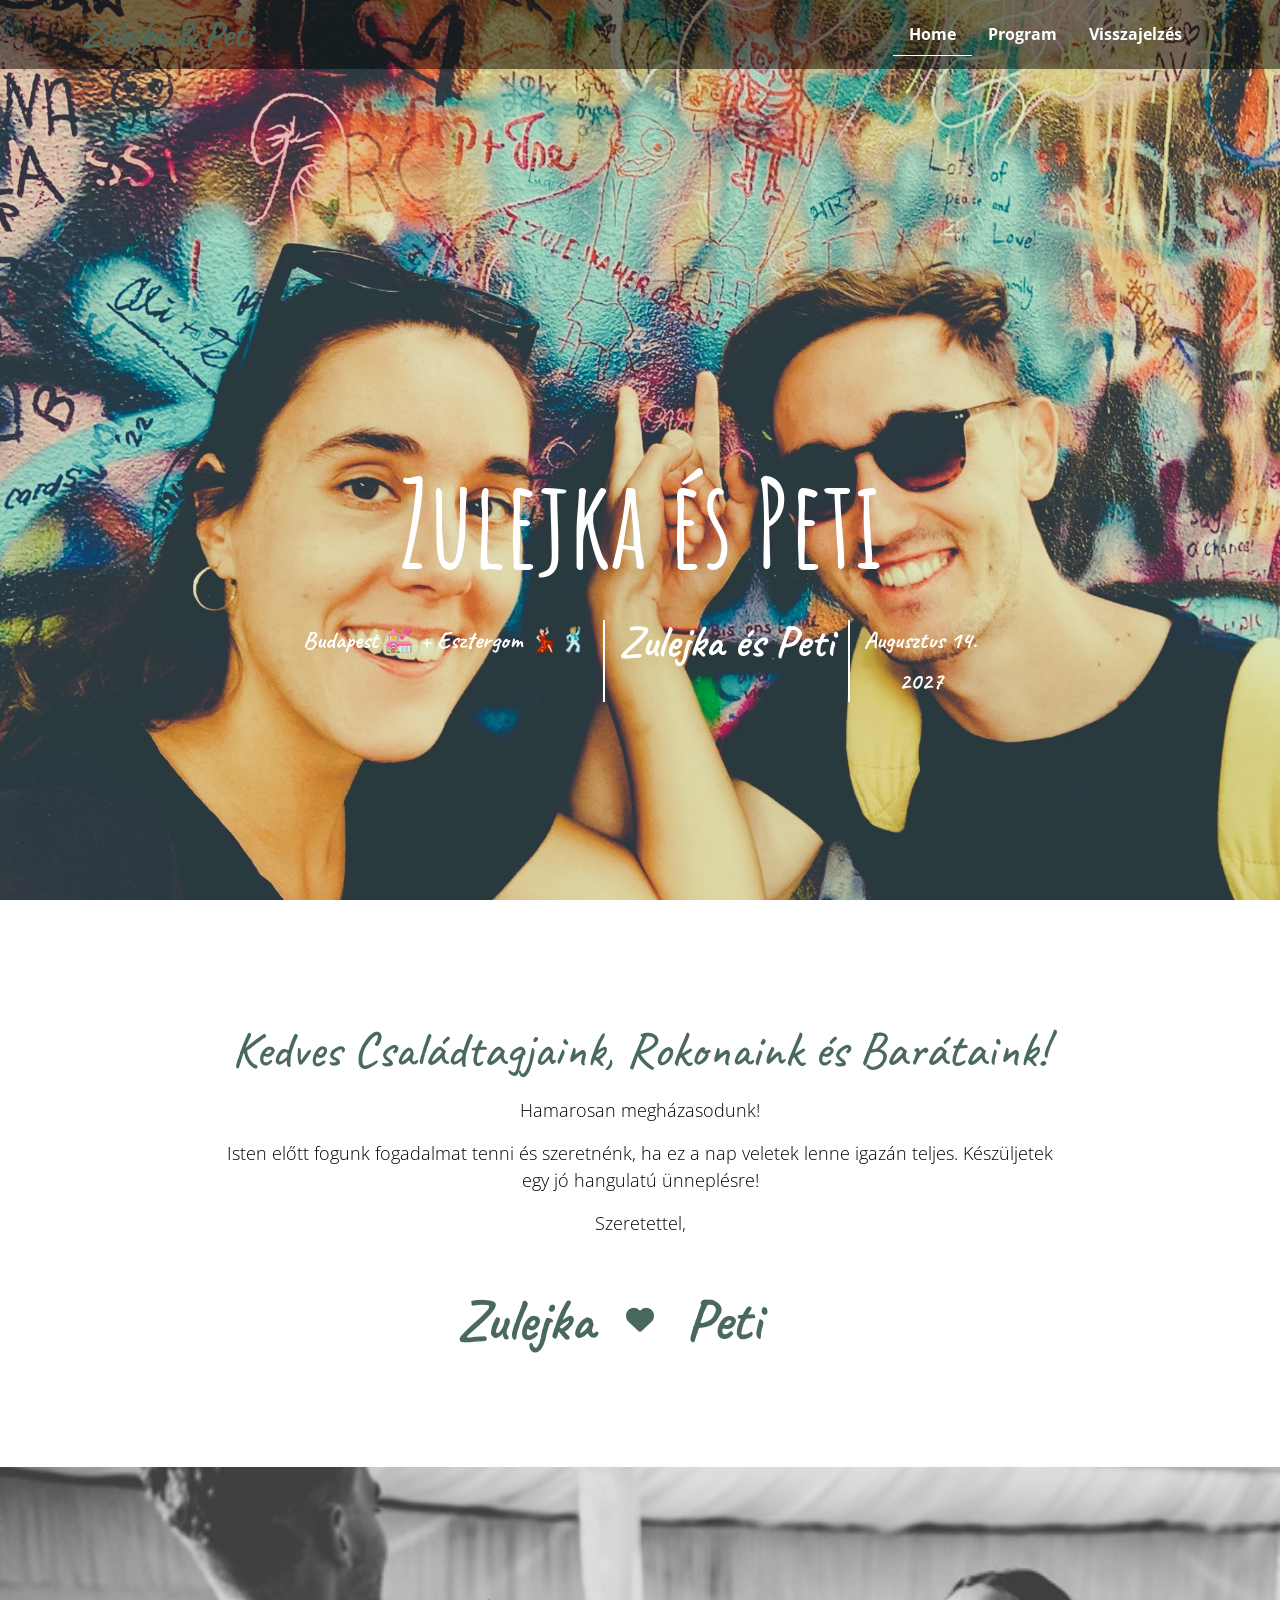
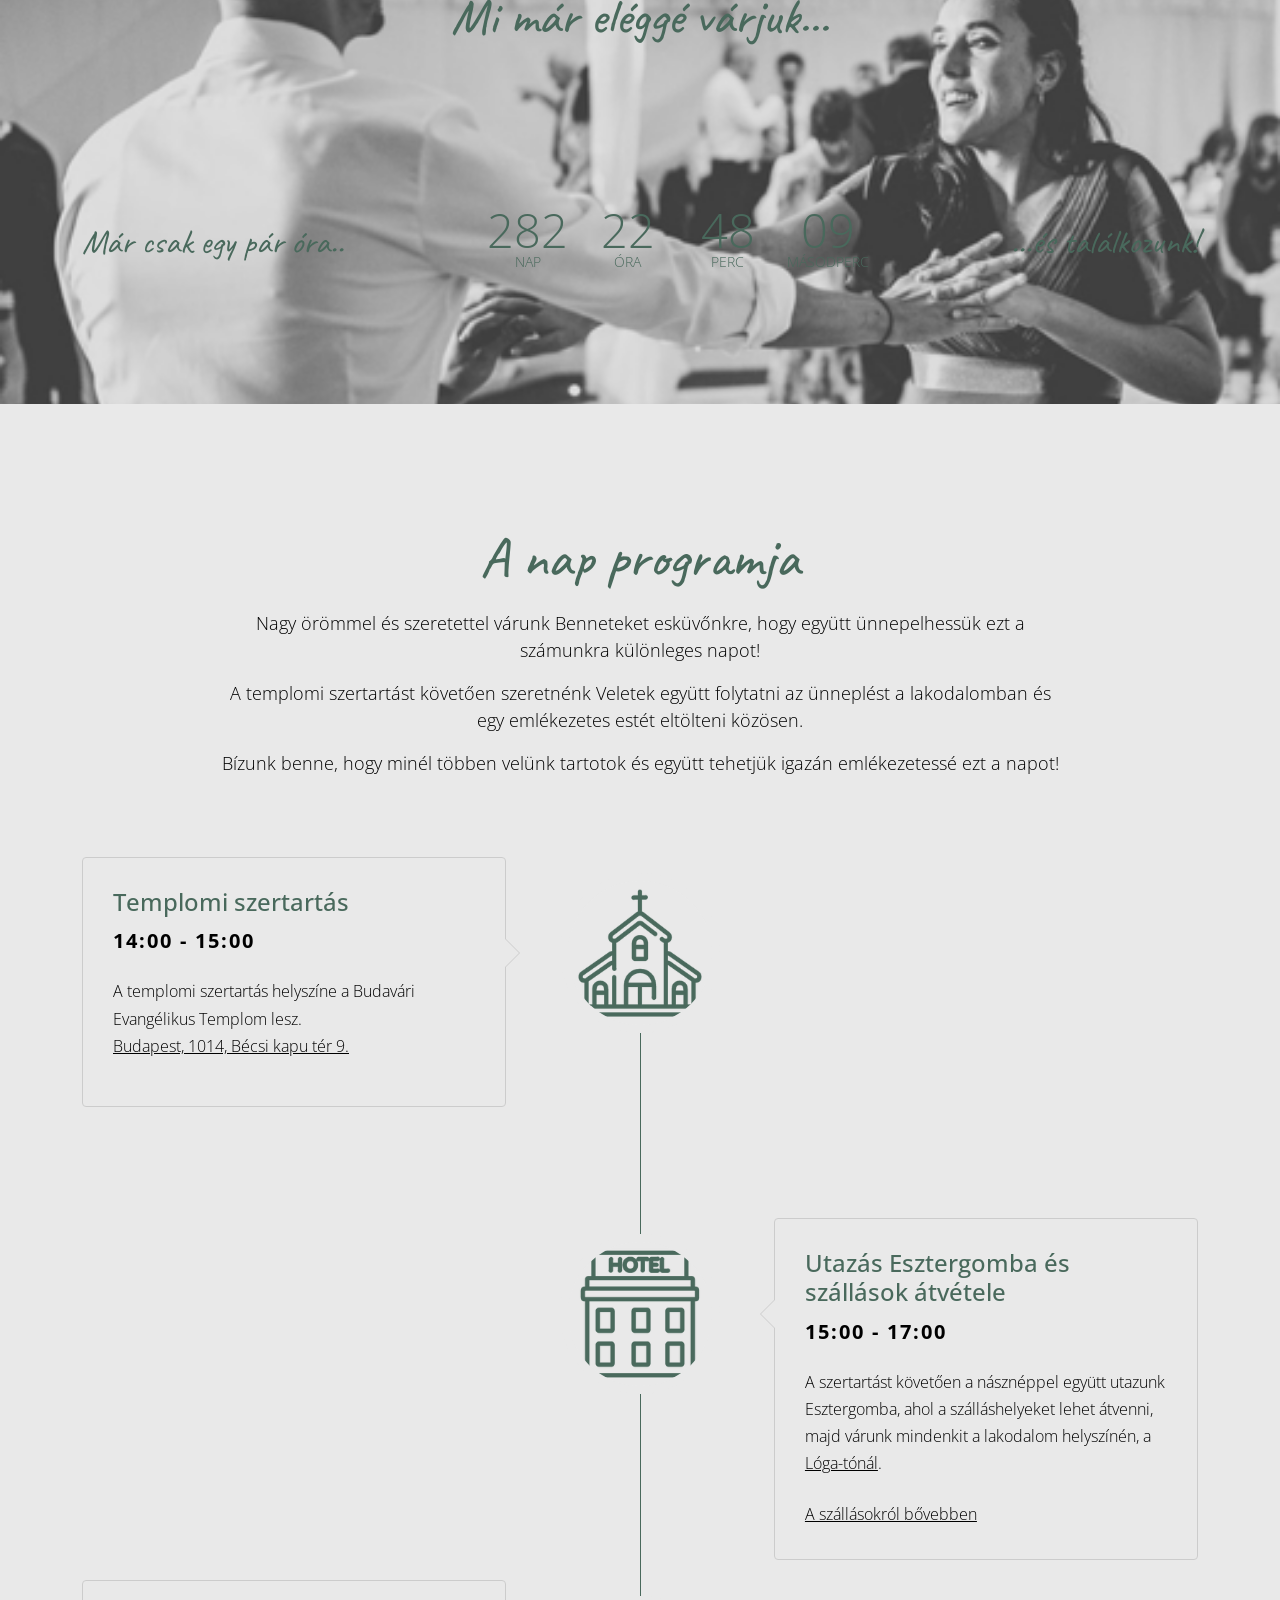
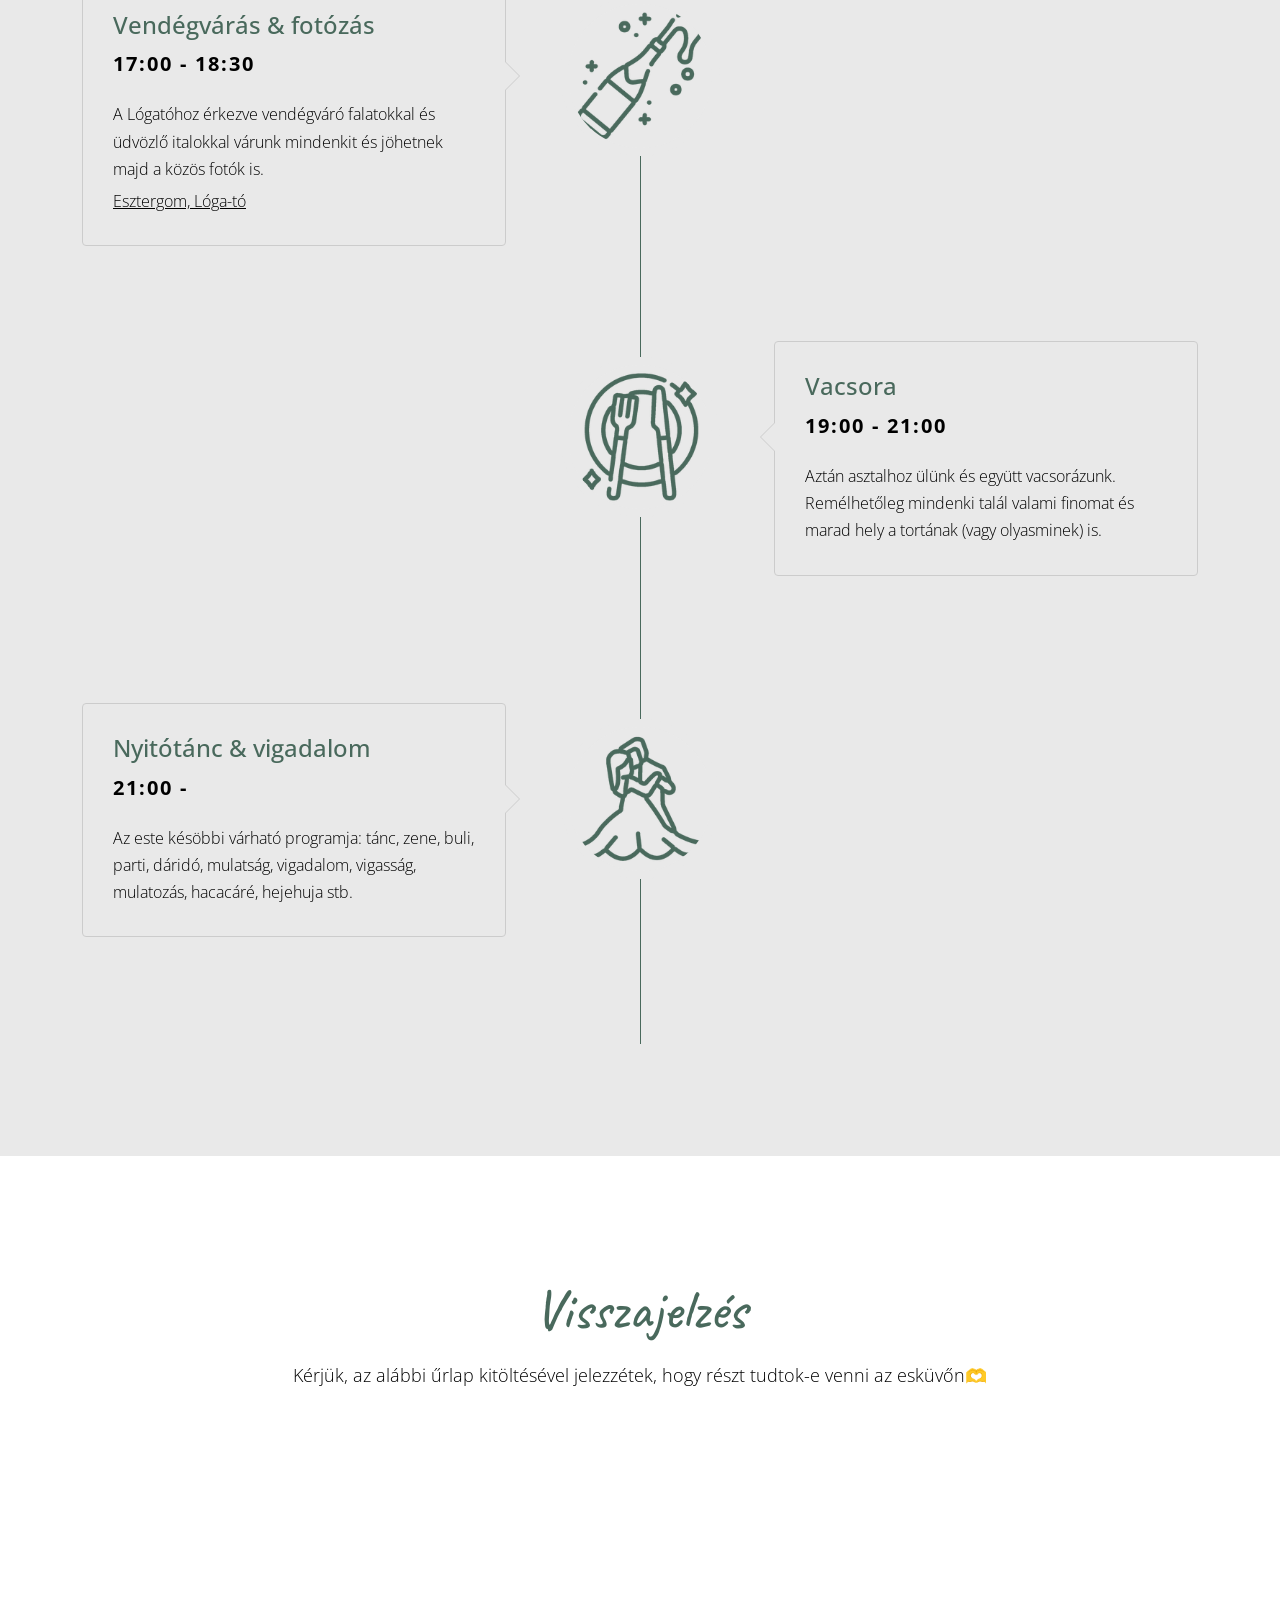
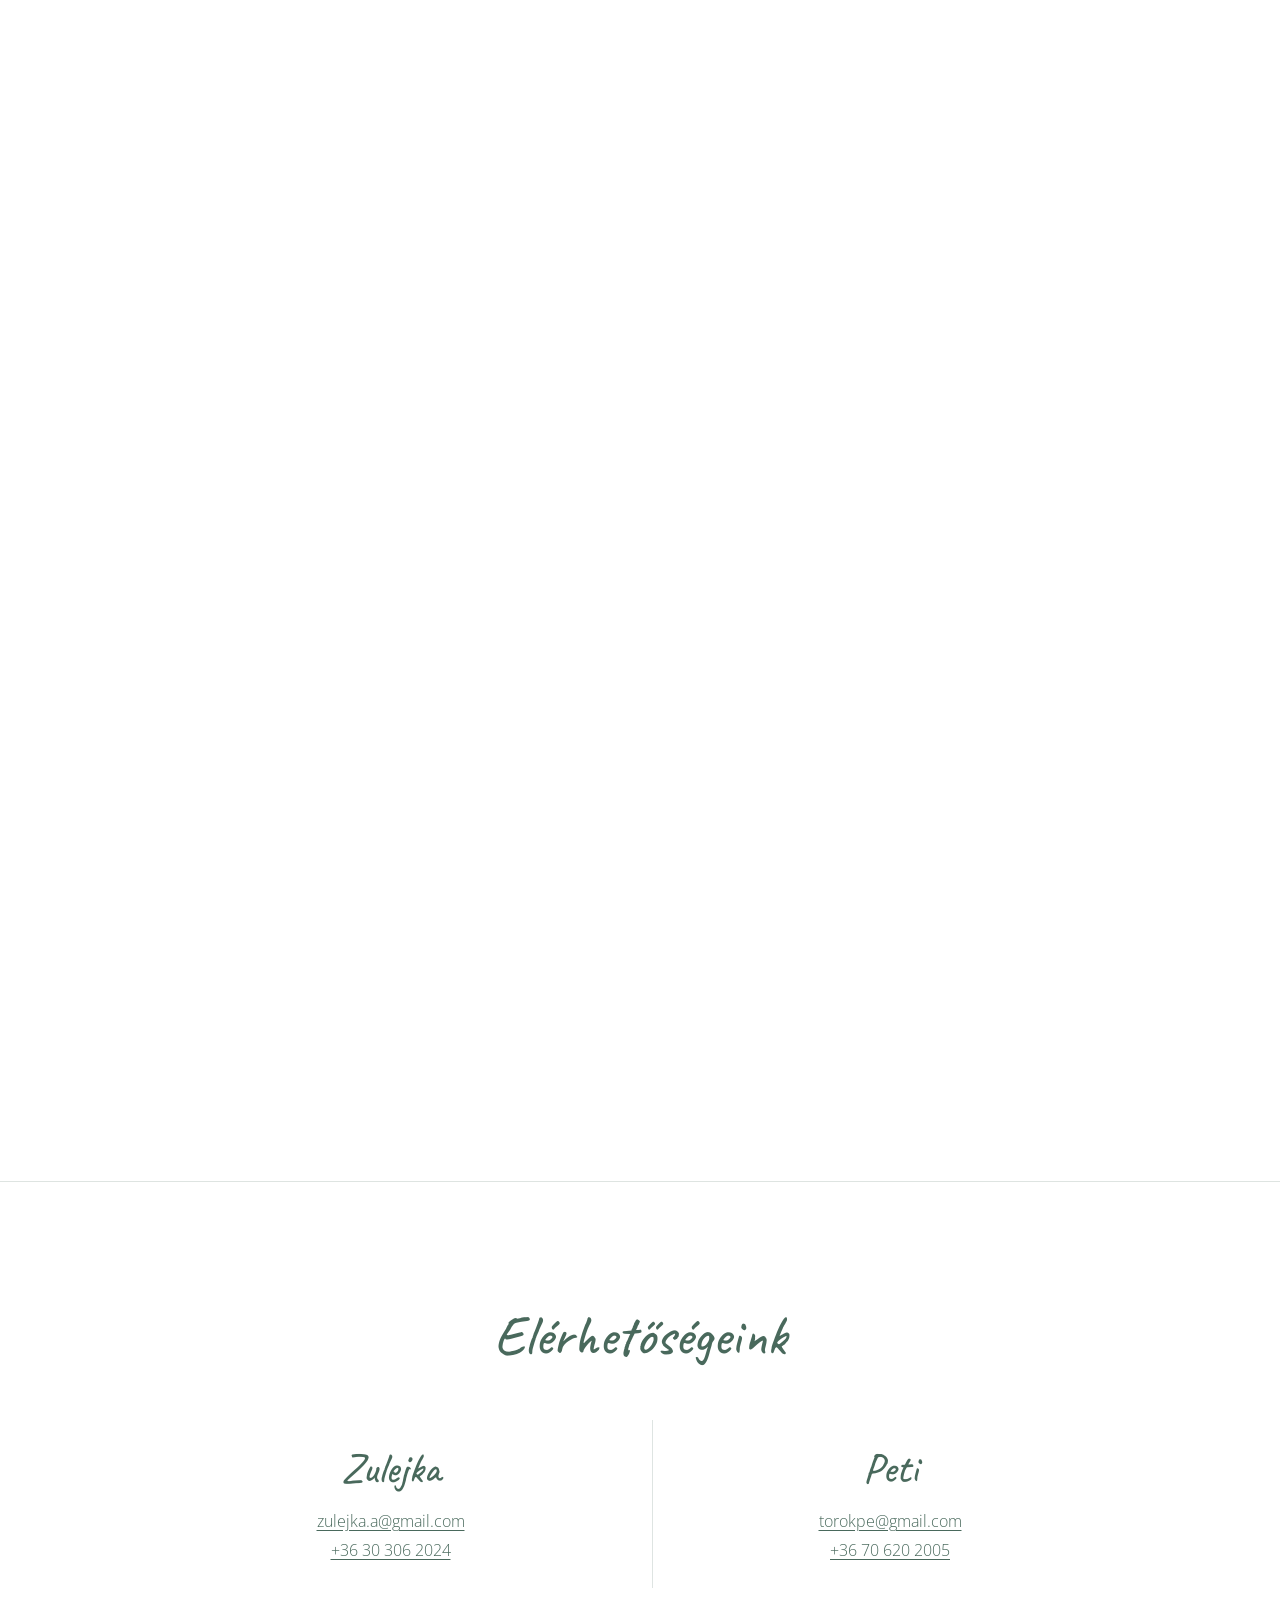
<file: index.html>
<!DOCTYPE html>

<html lang="eng">
    <head>
        <title>Zulejka & Peti</title>

        <meta charset="utf-8">

        <meta name="viewport" content="width=device-width, initial-scale=1, shrink-to-fit=no">

        <link rel="icon" type="image/x-icon" href="images/favicon.ico">

        <link rel="preconnect" href="https://fonts.googleapis.com">

        <link rel="preconnect" href="https://fonts.gstatic.com" crossorigin="">

        <link href="https://fonts.googleapis.com/css2?family=Amatic+SC:wght@400;700&family=Caveat:wght@400;700&family=Open+Sans:wght@300;400&display=swap" rel="stylesheet">

        <link rel="stylesheet" type="text/css" href="css/vendor/lightbox.min.css">

        <link rel="stylesheet" type="text/css" href="css/vendor/owl.carousel.min.css">

        <link rel="stylesheet" type="text/css" href="css/vendor/owl.theme.default.min.css">

        <link rel="stylesheet" type="text/css" href="fonts/fontawesome-6/css/fontawesome.min.css">

        <link rel="stylesheet" type="text/css" href="fonts/fontawesome-6/css/all.min.css">

        <link rel="stylesheet" type="text/css" href="css/vendor/motion.min.css">

        <link rel="stylesheet" type="text/css" href="css/main.css">

        <link rel="stylesheet" type="text/css" href="css/custom.css">
    </head>

    <body data-bs-spy="scroll" data-bs-target="#navbar" data-bs-root-margin="0px 0px -40%" data-bs-smooth-scroll="true">
        <div class="loader"></div>

        <div class="main">
            <!-- Navigation -->

            <nav id="navbar" class="navbar navbar-expand-md">
                <div class="container">
                    <a class="navbar-brand" href="index.html">Zulejka & Peti</a>

                    <button class="navbar-toggler" type="button" data-bs-toggle="offcanvas" data-bs-target="#offcanvasNavbar" aria-controls="offcanvasNavbar">
                        <i class="fa-solid fa-bars"></i>
                    </button>

                    <div class="offcanvas offcanvas-end" tabindex="-1" id="offcanvasNavbar" aria-labelledby="offcanvasNavbarLabel">
                        <div class="offcanvas-header">
                            <h3 class="offcanvas-title" id="offcanvasNavbarLabel">Zulejka & Peti</h3>

                            <button type="button" class="btn-close" data-bs-dismiss="offcanvas" aria-label="Close"></button>
                        </div>

                        <div class="offcanvas-body">
                            <ul class="navbar-nav ms-auto mb-2 mb-lg-0">
                                <li class="nav-item">
                                    <a class="nav-link active" aria-current="page" href="#header">Home</a>
                                </li>

                                <li class="nav-item">
                                    <a class="nav-link" href="#program">Program</a>
                                </li>

                                <li class="nav-item">
                                    <a class="nav-link" href="#invitation">Visszajelzés</a>
                                </li>

                            </ul>
                        </div>
                    </div>
                </div>
            </nav>

            <!-- Header -->

            <section id="header" class="cover" data-parallax="scroll" data-image-src="images/header-bg.jpg">
                <div class="overlay"></div>

                <div class="container">
                    <div class="row">
                        <div class="col-12 text-center">
                            <div class="display-t">
                                <div class="display-tc animation">
                                    <h1>Zulejka és Peti</h1>

                                    <div class="banner-text d-flex justify-content-center">
                                        <span class="banner-text_city">
                                            Budapest 💒 + Esztergom 💃🏻🕺🏼
                                        </span>

                                        <span class="banner-text_names">Zulejka és Peti</span>

                                        <span class="banner-text_date">
                                            Augusztus 14.

                                            <br>

                                            2027
                                        </span>
                                    </div>
                                </div>
                            </div>
                        </div>
                    </div>
                </div>
            </section>

            <!-- Section About-us -->

            <section id="couple" class="section couple">
                <div class="container">
                    <div class="row">
                        <div class="col-12 text-center heading">
                            <h2>Kedves Családtagjaink, Rokonaink és Barátaink!</h2>

                            <p>Hamarosan megházasodunk!</p>

                            <p>Isten előtt fogunk fogadalmat tenni és szeretnénk, ha ez a nap veletek lenne igazán teljes. Készüljetek egy jó hangulatú ünneplésre!</p>

                            <p>Szeretettel,</p>
                        </div>
                    </div>

                    <div class="couple-signature" aria-label="Zulejka és Peti">
                        <span class="couple-signature_name">Zulejka</span>
                        <i class="fa-solid fa-heart couple-signature_heart" aria-hidden="true"></i>
                        <span class="couple-signature_name">Peti</span>
                    </div>
                </div>
            </section>

            <!-- Section Countdown -->

            <section class="countdown bg section text-center">
                <div class="overlay"></div>

                <div class="container">
                    <div class="row">
                        <div class="heading col-12">
                            <h2>
                                Mi már eléggé várjuk...
                            
                        </div>

                        <div class="col-12">
                            <div id="timer" class="timer text-center">
                                <div class="timer-item timer-item_text">Már csak egy pár óra..</div>

                                <div class="timer-item_digits">
                                    <div class="timer-item">
                                        <div>
                                            <span class="days digit"></span>

                                            <div class="smalltext">nap</div>
                                        </div>
                                    </div>

                                    <div class="timer-item">
                                        <div>
                                            <span class="hours digit"></span>

                                            <div class="smalltext">óra</div>
                                        </div>
                                    </div>

                                    <div class="timer-item">
                                        <div>
                                            <span class="minutes digit"></span>

                                            <div class="smalltext">perc</div>
                                        </div>
                                    </div>

                                    <div class="timer-item">
                                        <div>
                                            <span class="seconds digit"></span>

                                            <div class="smalltext">másodperc</div>
                                        </div>
                                    </div>
                                </div>

                                <div class="timer-item timer-item_text">...és találkozunk!</div>
                            </div>
                        </div>
                    </div>
                </div>
            </section>

            <!-- Section Program -->

            <section id="program" class="section program section-gray">
                <div class="container">
                    <div class="row">
                        <div class="col-12 text-center heading">

                            <h2>A nap programja</h2>

                            <p>Nagy örömmel és szeretettel várunk Benneteket esküvőnkre, hogy együtt ünnepelhessük ezt a számunkra különleges napot!</p>

                            <p>A templomi szertartást követően szeretnénk Veletek együtt folytatni az ünneplést a lakodalomban és egy emlékezetes estét eltölteni közösen.</p>

                            <p>Bízunk benne, hogy minél többen velünk tartotok és együtt tehetjük igazán emlékezetessé ezt a napot!</p>

                        </div>
                    </div>

                    <div class="row">
                        <div class="col-12">
                            <ul class="timeline">
                                <li class="timeline-item animate-box animation">
                                    <div class="timeline-badge">
                                        <img src="images/church_adjusted.png" alt="">
                                    </div>

                                    <div class="timeline-panel">
                                        <div class="timeline-heading">
                                            <h3 class="timeline-title">Templomi szertartás</h3>
                                            <span class="date ceremony-time">14:00 - 15:00</span>
                                            <p class="lead ceremony-location">A templomi szertartás helyszíne a Budavári Evangélikus Templom lesz.<br><a href="https://maps.app.goo.gl/phojU3CfvDTnttcA6">Budapest, 1014, Bécsi kapu tér 9.</a></p>
                                        </div>

                                        <a href="single-post.html" class="timeline-readmore timeline-readmore-hidden">A szertartásról bővebben</a>
                                    </div>
                                </li>

                                <li class="timeline-item animate-box animation">
                                    <div class="timeline-badge">
                                        <img src="images/hotel_adjusted.png" alt="">
                                    </div>

                                    <div class="timeline-panel">
                                        <div class="timeline-heading">
                                            <h3 class="timeline-title">Utazás Esztergomba és szállások átvétele</h3>

                                            <span class="date ceremony-time">15:00 - 17:00</span>
                                        </div>

                                        <div class="timeline-body">
                                            <p>
                                                A szertartást követően a násznéppel együtt utazunk Esztergomba, ahol a szálláshelyeket lehet átvenni, majd várunk mindenkit a lakodalom helyszínén, a <a href="https://maps.app.goo.gl/cfQs3UqsdqtTV9Dm6">Lóga-tónál</a>.
                                            </p>
                                        </div>

                                        <a href="single-post.html" class="timeline-readmore accommodation-readmore">A szállásokról bővebben</a>
                                    </div>
                                </li>

                                <li class="timeline-item animate-box animation">
                                    <div class="timeline-badge">
                                        <img src="images/champagne_adjusted.png" alt="">
                                    </div>

                                    <div class="timeline-panel">
                                        <div class="timeline-heading">
                                            <h3 class="timeline-title">Vendégvárás & fotózás</h3>

                                            <span class="date ceremony-time">17:00 - 18:30</span>
                                        </div>

                                        <div class="timeline-body">
                                            <p>
                                                A Lógatóhoz érkezve vendégváró falatokkal és üdvözlő italokkal várunk mindenkit 
                                            és jöhetnek majd a közös fotók is.
                                            </p>
                                            <p class="lead ceremony-location"><a href="https://maps.app.goo.gl/cfQs3UqsdqtTV9Dm6">Esztergom, Lóga-tó</a></p>
                                        </div>

                                        <a href="single-post.html" class="timeline-readmore timeline-readmore-hidden">Readmore</a>
                                    </div>
                                </li>

                                <li class="timeline-item animate-box animation">
                                    <div class="timeline-badge">
                                        <img src="images/dinner_adjusted.png" alt="">
                                    </div>

                                    <div class="timeline-panel">
                                        <div class="timeline-heading">
                                            <h3 class="timeline-title">Vacsora</h3>
                                            <span class="date ceremony-time">19:00 - 21:00</span>
                                        </div>

                                        <div class="timeline-body">
                                            <p>Aztán asztalhoz ülünk és együtt vacsorázunk. Remélhetőleg mindenki talál valami finomat és marad hely a tortának (vagy olyasminek) is.</p>
                                        </div>
                                    </div>
                                </li>

                                <li class="timeline-item animate-box animation">
                                    <div class="timeline-badge">
                                        <img src="images/dance_adjusted.png" alt="">
                                    </div>

                                    <div class="timeline-panel">
                                        <div class="timeline-heading">
                                            <h3 class="timeline-title">Nyitótánc & vigadalom</h3>
                                            <span class="date ceremony-time">21:00 - </span>
                                        </div>

                                        <div class="timeline-body">
                                            <p>Az este késöbbi várható programja: tánc, zene, buli, parti, dáridó, mulatság, vigadalom, vigasság, mulatozás, hacacáré, hejehuja stb.</p>
                                        </div>
                                    </div>
                                </li>
                                
                            </ul>
                        </div>
                    </div>
                </div>
            </section>
           
            <!-- Section RSVP -->

            <section id="invitation" class="section invitation">
                <div class="container">
                    <div class="row">
                        <div class="col-12 text-center heading">
                            <h2>Visszajelzés</h2>

                            <p>Kérjük, az alábbi űrlap kitöltésével jelezzétek, hogy részt tudtok-e venni az esküvőn🫶</p>
                        </div>
                    </div>

                    <div class="row">
                        <div class="col-12">
                            <iframe data-tally-src="https://tally.so/embed/Yj0Arz?alignLeft=1&hideTitle=1&transparentBackground=1&dynamicHeight=1" loading="lazy" width="100%" height="1192" frameborder="0" marginheight="0" marginwidth="0" title="Zulejka &amp; Peti esküvője 💃🏻🕺🏼"></iframe>
                            <script>
                                var d = document;
                                var w = "https://tally.so/widgets/embed.js";
                                var v = function () {
                                    if (typeof Tally !== "undefined") {
                                        Tally.loadEmbeds();
                                    } else {
                                        d.querySelectorAll('iframe[data-tally-src]:not([src])').forEach(function (e) {
                                            e.src = e.dataset.tallySrc;
                                        });
                                    }
                                };

                                if (typeof Tally !== "undefined") {
                                    v();
                                } else if (d.querySelector('script[src="' + w + '"]') === null) {
                                    var s = d.createElement("script");
                                    s.src = w;
                                    s.onload = v;
                                    s.onerror = v;
                                    d.body.appendChild(s);
                                }
                            </script>
                        </div>
                    </div>
                </div>
            </section>

            <!-- Section Contact -->

            <section class="section wedding-contact" aria-labelledby="contact-title">
                <div class="container">
                    <div class="row">
                        <div class="col-12 text-center heading">
                            <h2 id="contact-title">Elérhetőségeink</h2>
                        </div>
                    </div>

                    <div class="row justify-content-center wedding-contact_list">
                        <div class="col-12 col-md-5 wedding-contact_person">
                            <h3>Zulejka</h3>
                            <a href="mailto:zulejka.a@gmail.com">zulejka.a@gmail.com</a>
                            <a href="tel:+36303062024">+36 30 306 2024</a>
                        </div>

                        <div class="col-12 col-md-5 wedding-contact_person">
                            <h3>Peti</h3>
                            <a href="mailto:torokpe@gmail.com">torokpe@gmail.com</a>
                            <a href="tel:+36706202005">+36 70 620 2005</a>
                        </div>
                    </div>
                </div>
            </section>

        </div>

        <script src="https://ajax.googleapis.com/ajax/libs/jquery/1.11.0/jquery.min.js"></script>

        <script src="js/libs/bootstrap.bundle.min.js"></script>

        <script src="js/libs/parallax.min.js"></script>

        <script src="js/libs/jquery.countTo.js"></script>

        <script src="js/libs/imagesloaded.pkgd.min.js"></script>

        <script src="js/libs/isotope.pkgd.min.js"></script>

        <script src="js/libs/lightbox.min.js"></script>

        <script src="js/libs/owl.carousel.min.js"></script>

        <script src="js/libs/jquery.waypoints.min.js"></script>

        <script src="js/main.js"></script>
    </body>
</html>
</file>
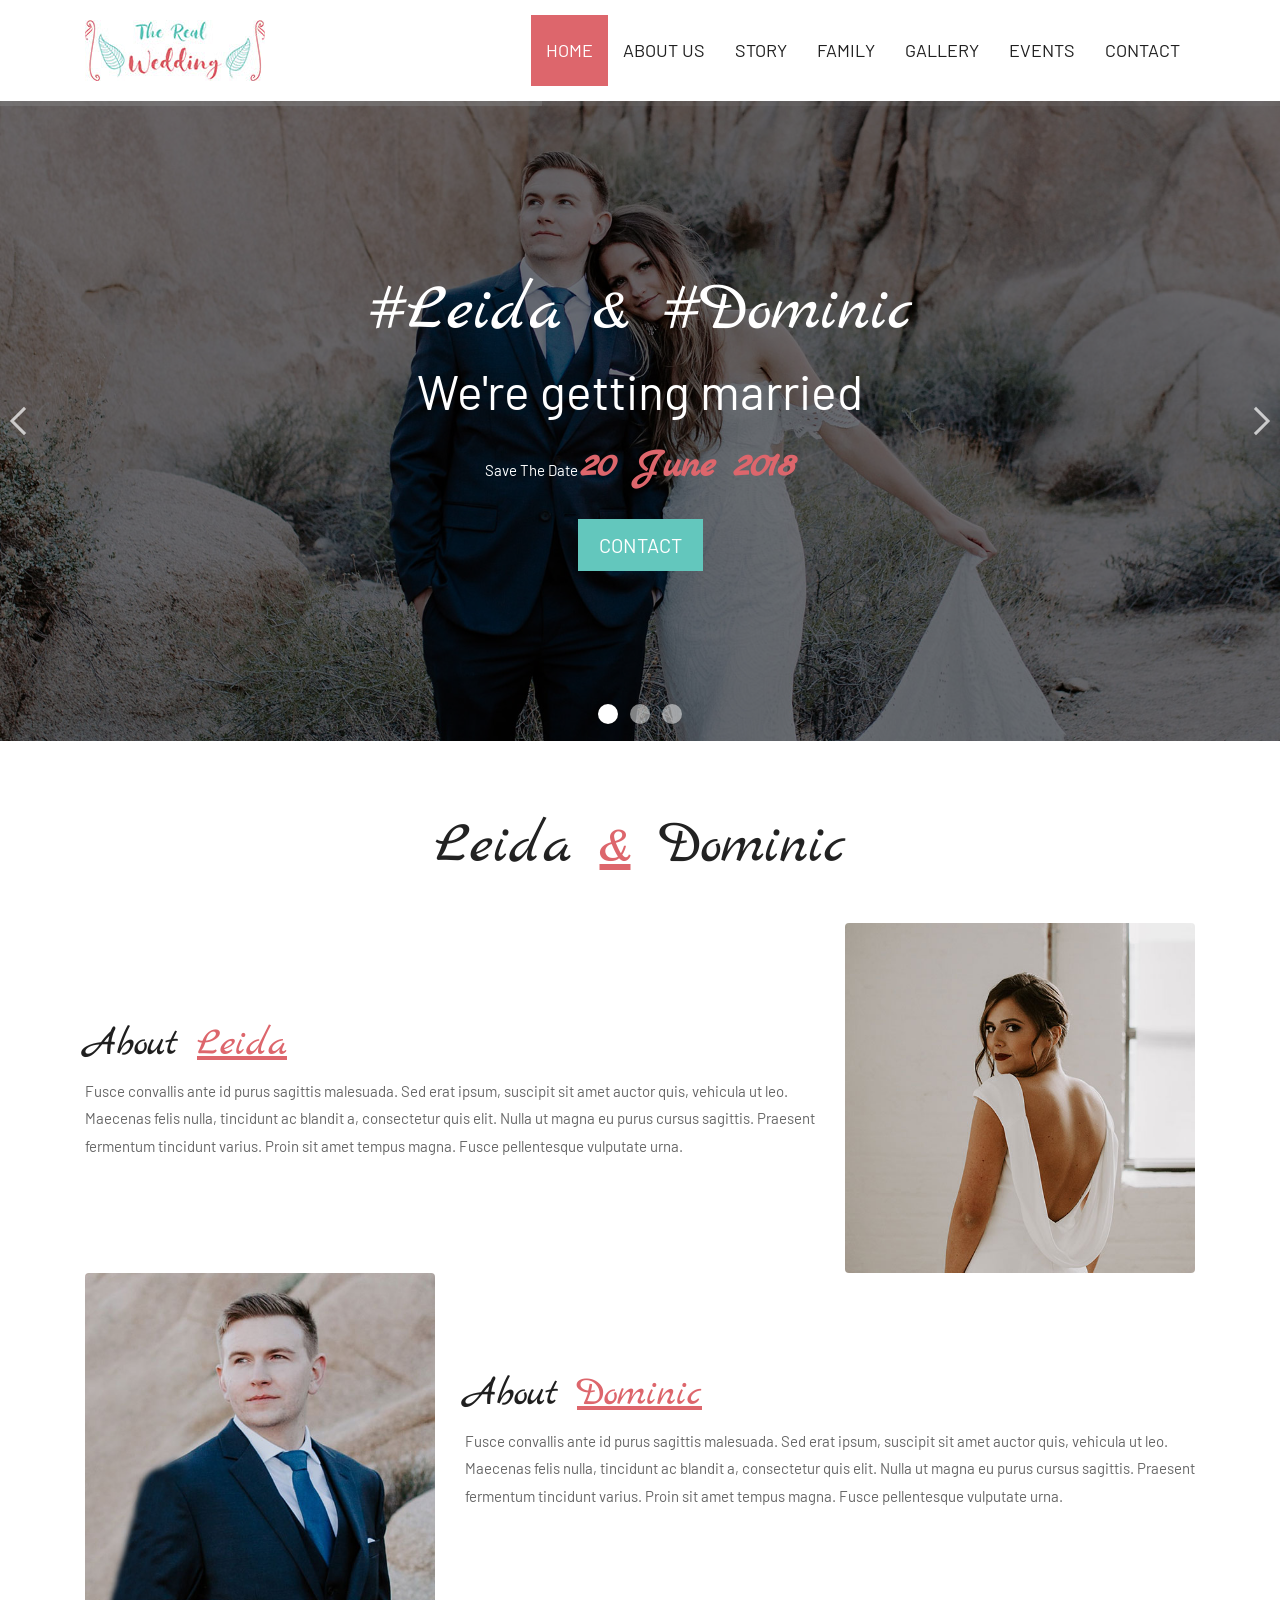
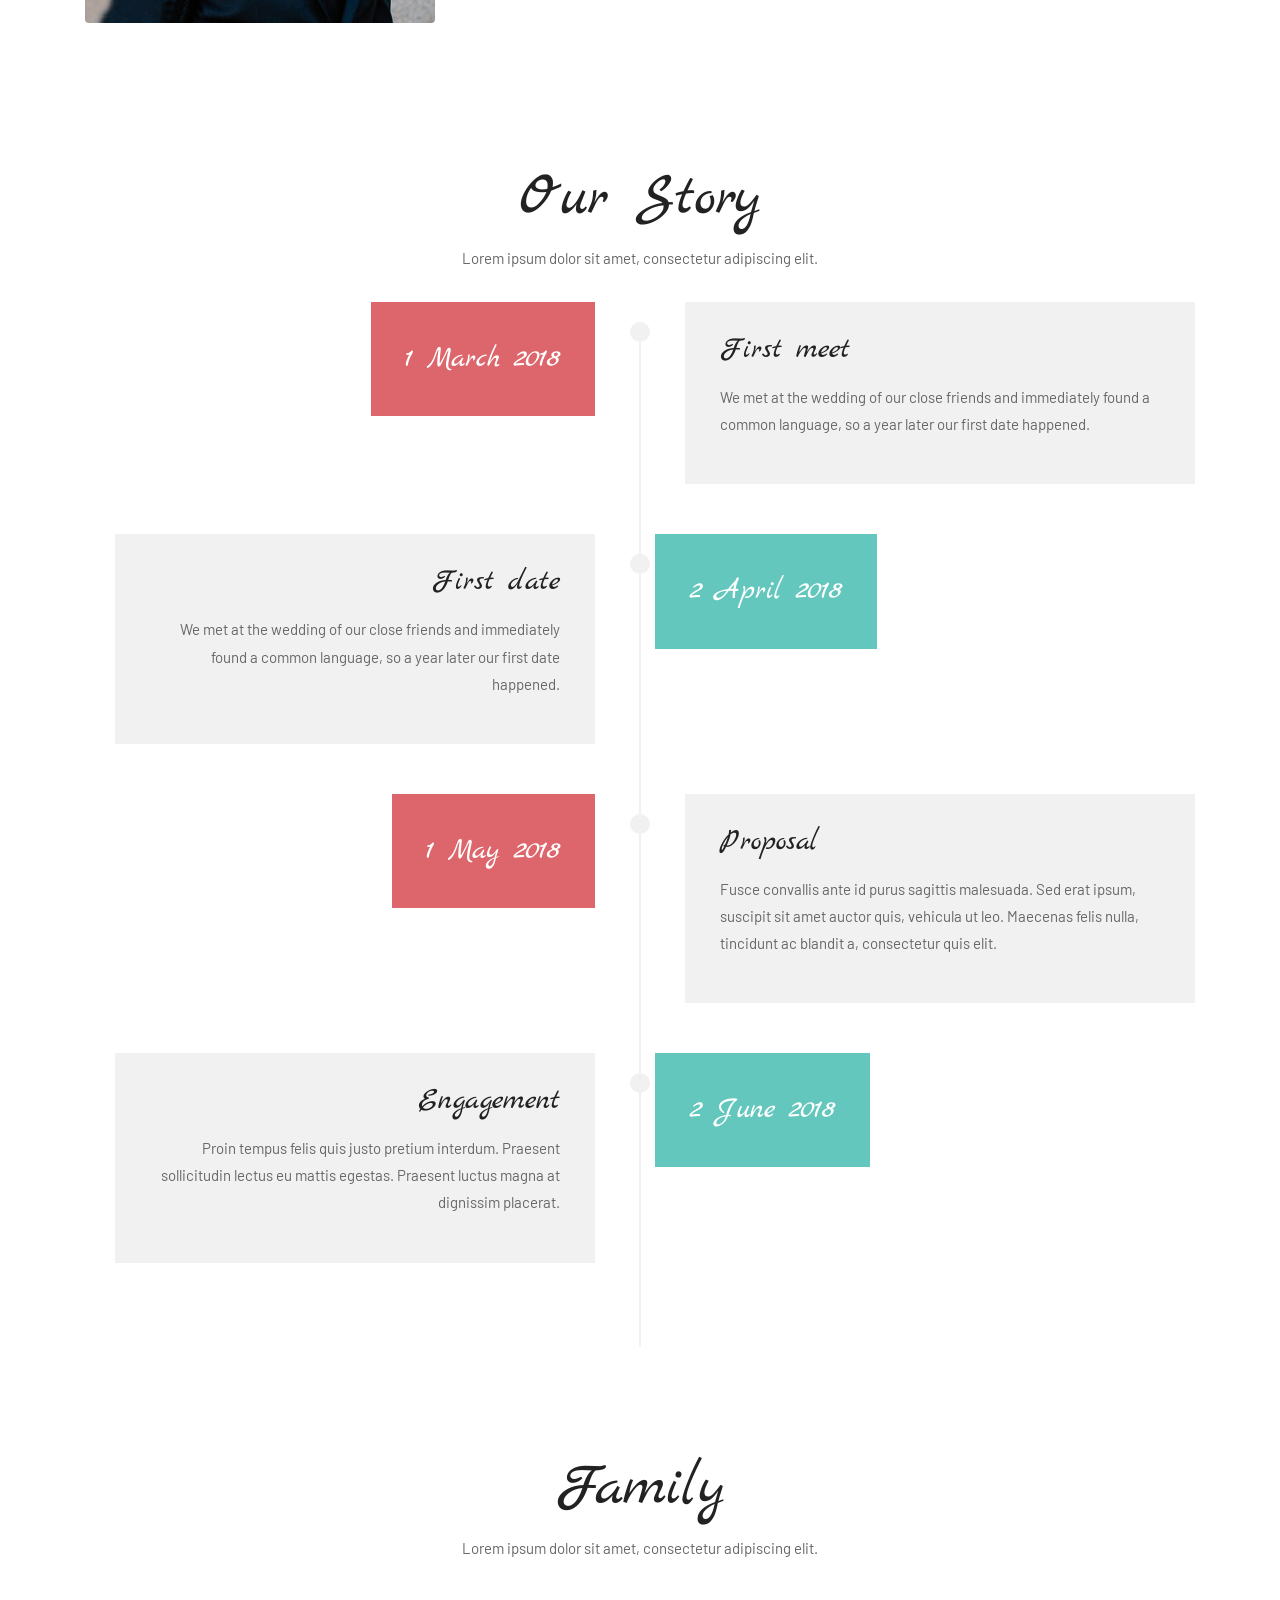
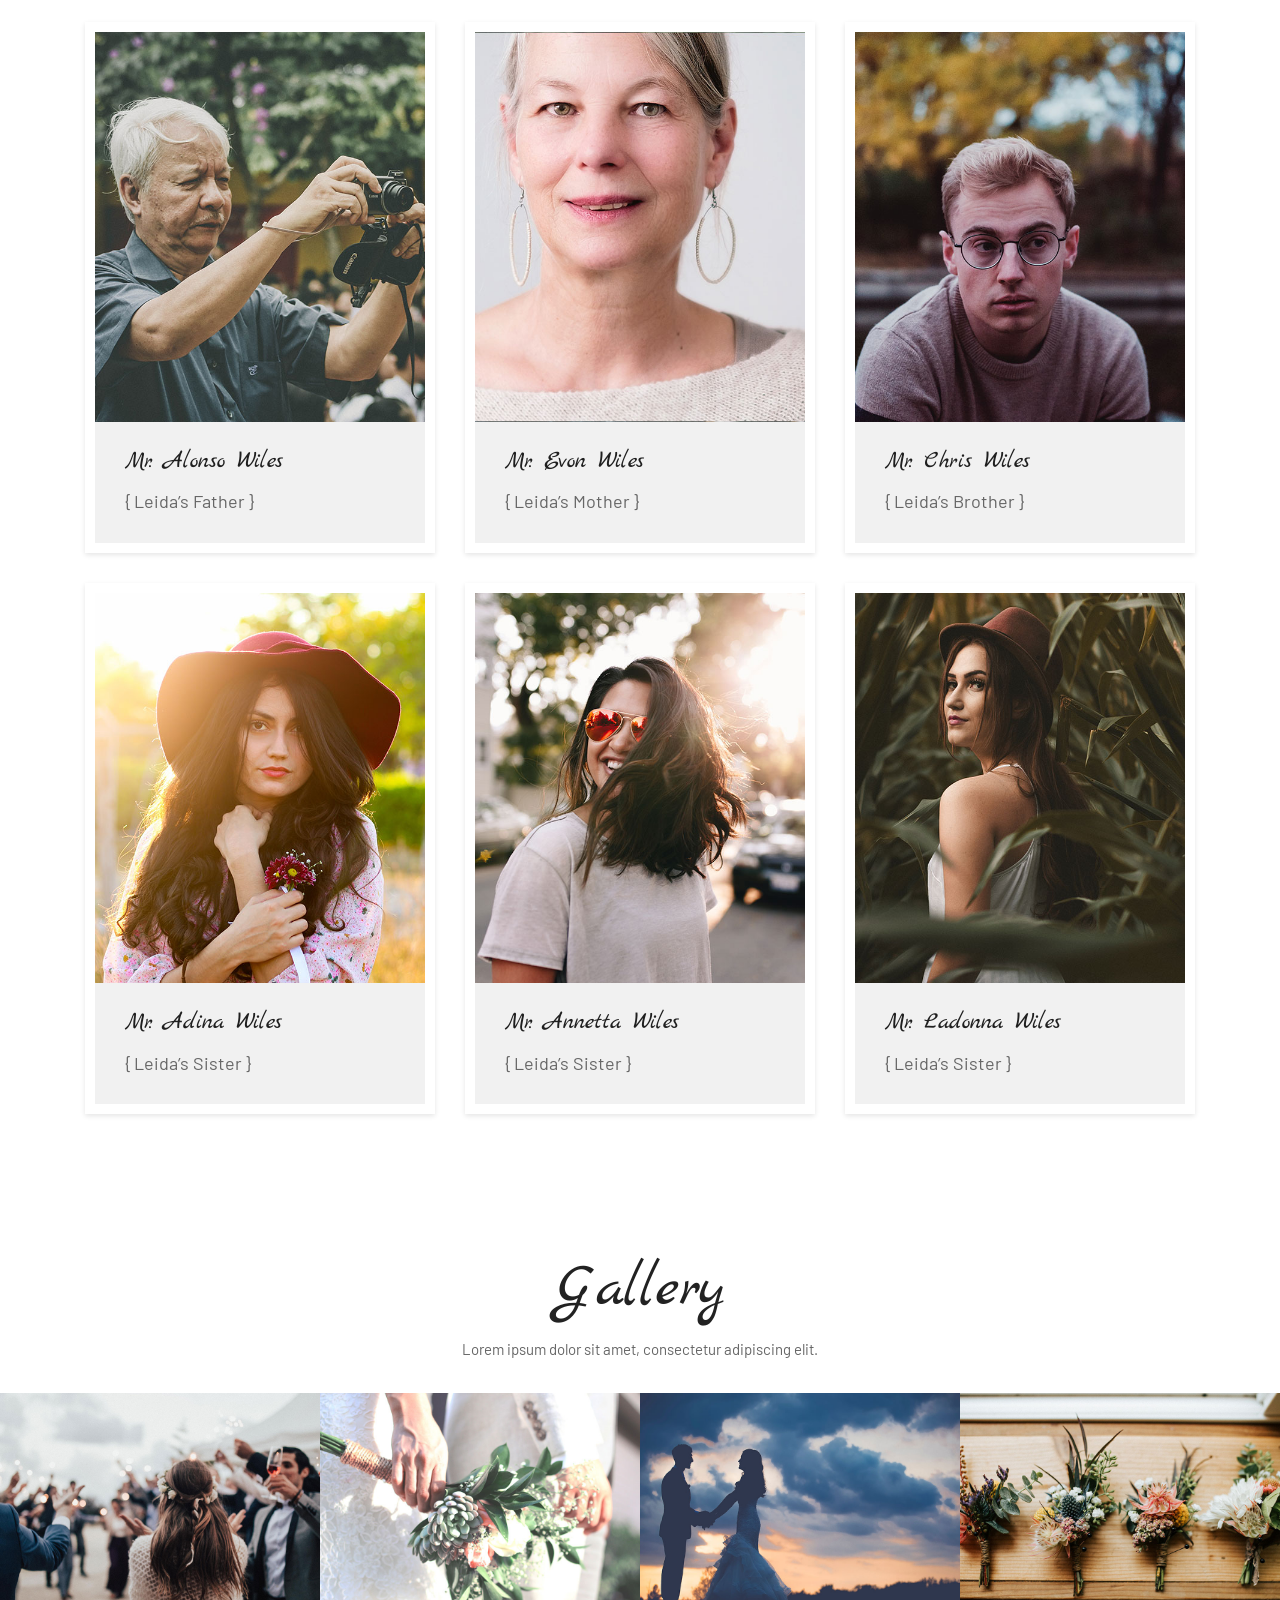
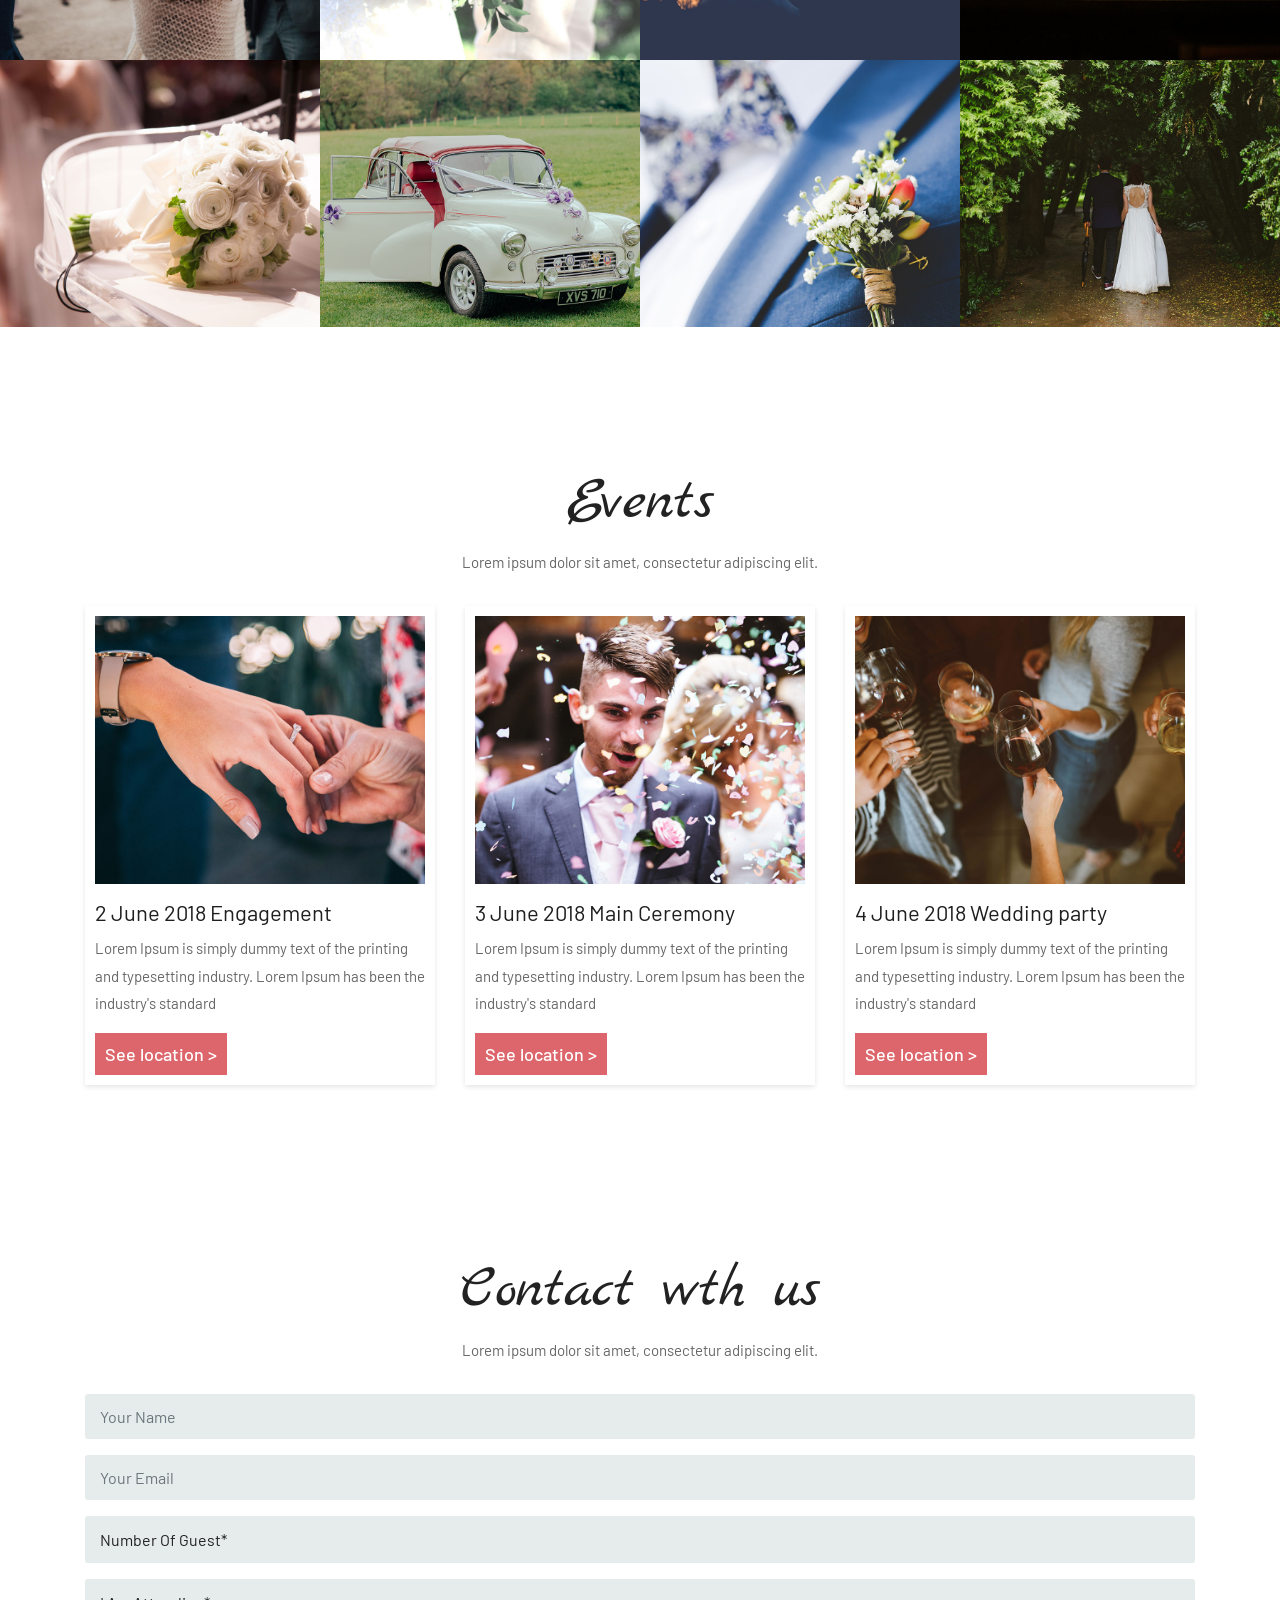
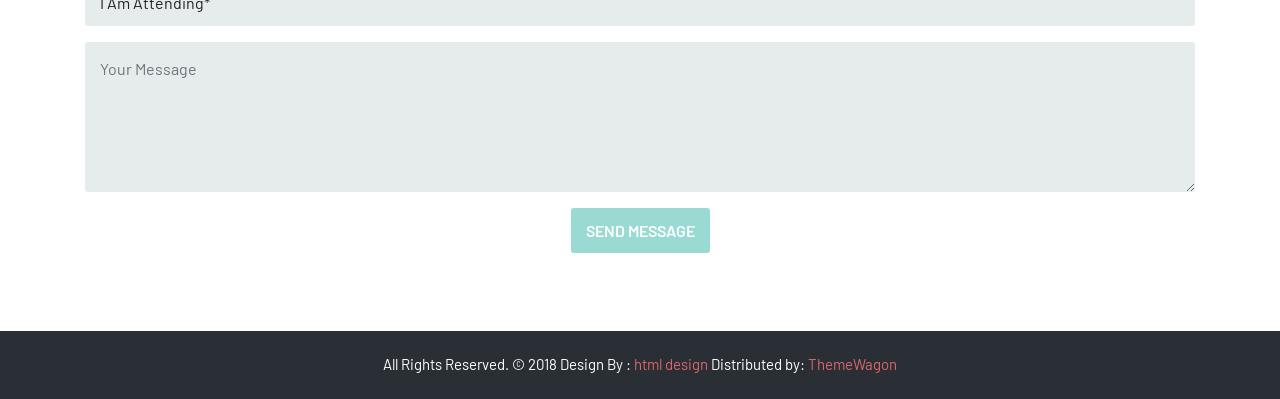
<file: Wedding_page/index.html>
<!DOCTYPE html>
<html lang="en"><!-- Basic -->
<head>
	<meta charset="utf-8">
    <meta http-equiv="X-UA-Compatible" content="IE=edge">   
   
    <!-- Mobile Metas -->
    <meta name="viewport" content="width=device-width, minimum-scale=1.0, maximum-scale=1.0, user-scalable=no">
 
     <!-- Site Metas -->
    <title>The Real Wedding - Responsive OnePage HTML5 Template</title>  
    <meta name="keywords" content="">
    <meta name="description" content="">
    <meta name="author" content="">

    <!-- Site Icons -->
    <link rel="shortcut icon" href="images/favicon.ico" type="image/x-icon">
    <link rel="apple-touch-icon" href="images/apple-touch-icon.png">

    <!-- Bootstrap CSS -->
    <link rel="stylesheet" href="css/bootstrap.min.css">
    <!-- Pogo Slider CSS -->
    <link rel="stylesheet" href="css/pogo-slider.min.css">
	<!-- Site CSS -->
    <link rel="stylesheet" href="css/style.css">    
    <!-- Responsive CSS -->
    <link rel="stylesheet" href="css/responsive.css">
    <!-- Custom CSS -->
    <link rel="stylesheet" href="css/custom.css">

    <!--[if lt IE 9]>
      <script src="https://oss.maxcdn.com/libs/html5shiv/3.7.0/html5shiv.js"></script>
      <script src="https://oss.maxcdn.com/libs/respond.js/1.4.2/respond.min.js"></script>
    <![endif]-->

</head>
<body id="home" data-spy="scroll" data-target="#navbar-wd" data-offset="98">

	<!-- LOADER -->
    <div id="preloader">
		<div class="preloader pulse">
			<i class="fa fa-heartbeat" aria-hidden="true"></i>
		</div>
    </div><!-- end loader -->
    <!-- END LOADER -->
	
	<!-- Start header -->
	<header class="top-header">
		<nav class="navbar header-nav navbar-expand-lg">
            <div class="container">
				<a class="navbar-brand" href="index.html"><img src="images/logo.jpg" alt="image"></a>
				<button class="navbar-toggler" type="button" data-toggle="collapse" data-target="#navbar-wd" aria-controls="navbar-wd" aria-expanded="false" aria-label="Toggle navigation">
					<span></span>
					<span></span>
					<span></span>
				</button>
                <div class="collapse navbar-collapse justify-content-end" id="navbar-wd">
                    <ul class="navbar-nav">
                        <li><a class="nav-link active" href="#home">Home</a></li>
                        <li><a class="nav-link" href="#about">About Us</a></li>
                        <li><a class="nav-link" href="#story">Story</a></li>
                        <li><a class="nav-link" href="#family">Family</a></li>
                        <li><a class="nav-link" href="#gallery">Gallery</a></li>
                        <li><a class="nav-link" href="#events">Events</a></li>
						<li><a class="nav-link" href="#contact">Contact</a></li>
                    </ul>
                </div>
            </div>
        </nav>
	</header>
	<!-- End header -->
	
	<!-- Start Banner -->
	<div class="ulockd-home-slider">
		<div class="container-fluid">
			<div class="row">
				<div class="pogoSlider" id="js-main-slider">
					<div class="pogoSlider-slide" data-transition="zipReveal" data-duration="1500" style="background-image:url(images/slider-01.jpg);">
						<div class="lbox-caption">
							<div class="lbox-details">
								<h1>#Leida & #Dominic</h1>
								<h2>We're getting married</h3>
								<p>Save The Date <strong>20 June 2018</strong></p>
								<a href="#" class="btn ">Contact</a>
							</div>
						</div>
					</div>
					<div class="pogoSlider-slide" data-transition="blocksReveal" data-duration="1500" style="background-image:url(images/slider-02.jpg);">
						<div class="lbox-caption">
							<div class="lbox-details">
								<h1>#Leida & #Dominic</h1>
								<h2>We're getting married</h3>
								<p>Save The Date <strong>20 June 2018</strong></p>
								<a href="#" class="btn ">Contact</a>
							</div>
						</div>
					</div>
					<div class="pogoSlider-slide" data-transition="shrinkReveal" data-duration="2000" style="background-image:url(images/slider-03.jpg);">
						<div class="lbox-caption">
							<div class="lbox-details">
								<h1>#Leida & #Dominic</h1>
								<h2>We're getting married</h3>
								<p>Save The Date <strong>20 June 2018</strong></p>
								<a href="#" class="btn">Contact</a>
							</div>
						</div>
						
					</div>
				</div><!-- .pogoSlider -->
			</div>
		</div>
	</div>
	<!-- End Banner -->
	
	<!-- Start About us -->
	<div id="about" class="about-box">
		<div class="about-a1">
			<div class="container">
				<div class="row">
					<div class="col-lg-12">
						<div class="title-box">
							<h2>Leida <span>&</span> Dominic</h2>
						</div>
					</div>
				</div>
				<div class="row">
					<div class="col-lg-12 col-md-12 col-sm-12">
						<div class="row align-items-center about-main-info">
							<div class="col-lg-8 col-md-6 col-sm-12">
								<h2> About <span>Leida</span></h2>
								<p>Fusce convallis ante id purus sagittis malesuada. Sed erat ipsum, suscipit sit amet auctor quis, vehicula ut leo. Maecenas felis nulla, tincidunt ac blandit a, consectetur quis elit. Nulla ut magna eu purus cursus sagittis. Praesent fermentum tincidunt varius. Proin sit amet tempus magna. Fusce pellentesque vulputate urna. </p>
							</div>
							<div class="col-lg-4 col-md-6 col-sm-12">
								<div class="about-img">
									<img class="img-fluid rounded" src="images/about-img-01.jpg" alt="" />
								</div>
							</div>
						</div>
						<div class="row align-items-center about-main-info">
							<div class="col-lg-4 col-md-6 col-sm-12">
								<div class="about-img">
									<img class="img-fluid rounded" src="images/about-img-02.jpg" alt="" />
								</div>
							</div>
							<div class="col-lg-8 col-md-6 col-sm-12">
								<h2> About <span>Dominic</span></h2>
								<p>Fusce convallis ante id purus sagittis malesuada. Sed erat ipsum, suscipit sit amet auctor quis, vehicula ut leo. Maecenas felis nulla, tincidunt ac blandit a, consectetur quis elit. Nulla ut magna eu purus cursus sagittis. Praesent fermentum tincidunt varius. Proin sit amet tempus magna. Fusce pellentesque vulputate urna. </p>
							</div>
						</div>
					</div>
				</div>
			</div>
		</div>
	</div>
	<!-- End About us -->
	
	<!-- Start Story -->
	<div id="story" class="story-box main-timeline-box">
		<div class="container">
			<div class="row">
				<div class="col-lg-12">
					<div class="title-box">
						<h2>Our Story</h2>
						<p>Lorem ipsum dolor sit amet, consectetur adipiscing elit. </p>
					</div>
				</div>
			</div>
			<div class="row timeline-element separline">
				<div class="timeline-date-panel col-xs-12 col-md-6  align-left">         
                    <div class="time-line-date-content">
                        <p class="mbr-timeline-date mbr-fonts-style display-font">
                            1 March 2018  
                        </p>
                    </div>
				</div>
				<span class="iconBackground"></span>
				<div class="col-xs-12 col-md-6 align-left">
					<div class="timeline-text-content">
						<h4 class="mbr-timeline-title pb-3 mbr-fonts-style display-font">First meet</h4>
						<p class="mbr-timeline-text mbr-fonts-style display-7">
						   We met at the wedding of our close friends and immediately found a common language, so a year later our first date happened.
						</p>
					 </div>
				</div>
			</div>
			<div class="row timeline-element reverse separline">
				<div class="timeline-date-panel col-xs-12 col-md-6  align-left">         
                    <div class="time-line-date-content">
                        <p class="mbr-timeline-date mbr-fonts-style display-font">
                            2 April 2018  
                        </p>
                    </div>
				</div>
				<span class="iconBackground"></span>
				<div class="col-xs-12 col-md-6 align-right">
					<div class="timeline-text-content">
						<h4 class="mbr-timeline-title pb-3 mbr-fonts-style display-font">First date</h4>
						<p class="mbr-timeline-text mbr-fonts-style display-7">
						   We met at the wedding of our close friends and immediately found a common language, so a year later our first date happened.
						</p>
					 </div>
				</div>
			</div>
			<div class="row timeline-element separline">
				<div class="timeline-date-panel col-xs-12 col-md-6  align-left">         
                    <div class="time-line-date-content">
                        <p class="mbr-timeline-date mbr-fonts-style display-font">
                            1 May 2018  
                        </p>
                    </div>
				</div>
				<span class="iconBackground"></span>
				<div class="col-xs-12 col-md-6 align-left">
					<div class="timeline-text-content">
						<h4 class="mbr-timeline-title pb-3 mbr-fonts-style display-font">Proposal</h4>
						<p class="mbr-timeline-text mbr-fonts-style display-7">
						   Fusce convallis ante id purus sagittis malesuada. Sed erat ipsum, suscipit sit amet auctor quis, vehicula ut leo. Maecenas felis nulla, tincidunt ac blandit a, consectetur quis elit.
						</p>
					 </div>
				</div>
			</div>
			<div class="row timeline-element reverse separline">
				<div class="timeline-date-panel col-xs-12 col-md-6  align-left">         
                    <div class="time-line-date-content">
                        <p class="mbr-timeline-date mbr-fonts-style display-font">
                            2 June 2018  
                        </p>
                    </div>
				</div>
				<span class="iconBackground"></span>
				<div class="col-xs-12 col-md-6 align-right">
					<div class="timeline-text-content">
						<h4 class="mbr-timeline-title pb-3 mbr-fonts-style display-font">Engagement</h4>
						<p class="mbr-timeline-text mbr-fonts-style display-7">
						   Proin tempus felis quis justo pretium interdum. Praesent sollicitudin lectus eu mattis egestas. Praesent luctus magna at dignissim placerat.
						</p>
					 </div>
				</div>
			</div>
			
		</div>
	</div>
	<!-- End Story -->
	
	<!-- Start Family -->
	<div id="family" class="family-box">
		<div class="container">
			<div class="row">
				<div class="col-lg-12">
					<div class="title-box">
						<h2>Family</h2>
						<p>Lorem ipsum dolor sit amet, consectetur adipiscing elit. </p>
					</div>
				</div>
			</div>
			<div class="row">
				<div class="col-lg-4 col-md-6 col-sm-12">
					<div class="single-team-member">
						<div class="family-img">
							<img class="img-fluid" src="images/family-01.jpg" alt="" />
						</div>
						<div class="family-info">
							<h4>Mr. Alonso Wiles </h4>
							<p>{ Leida’s Father }</p>
						</div>
					</div>
				</div>
				<div class="col-lg-4 col-md-6 col-sm-12">
					<div class="single-team-member">
						<div class="family-img">
							<img class="img-fluid" src="images/family-02.jpg" alt="" />
						</div>
						<div class="family-info">
							<h4>Mr. Evon Wiles </h4>
							<p>{ Leida’s Mother }</p>
						</div>
					</div>
				</div>
				<div class="col-lg-4 col-md-6 col-sm-12">
					<div class="single-team-member">
						<div class="family-img">
							<img class="img-fluid" src="images/family-03.jpg" alt="" />
						</div>
						<div class="family-info">
							<h4>Mr. Chris Wiles </h4>
							<p>{ Leida’s Brother }</p>
						</div>
					</div>
				</div>
				<div class="col-lg-4 col-md-6 col-sm-12">
					<div class="single-team-member">
						<div class="family-img">
							<img class="img-fluid" src="images/family-04.jpg" alt="" />
						</div>
						<div class="family-info">
							<h4>Mr. Adina Wiles </h4>
							<p>{ Leida’s Sister }</p>
						</div>
					</div>
				</div>
				<div class="col-lg-4 col-md-6 col-sm-12">
					<div class="single-team-member">
						<div class="family-img">
							<img class="img-fluid" src="images/family-05.jpg" alt="" />
						</div>
						<div class="family-info">
							<h4>Mr. Annetta Wiles </h4>
							<p>{ Leida’s Sister }</p>
						</div>
					</div>
				</div>
				<div class="col-lg-4 col-md-6 col-sm-12">
					<div class="single-team-member">
						<div class="family-img">
							<img class="img-fluid" src="images/family-06.jpg" alt="" />
						</div>
						<div class="family-info">
							<h4>Mr. Ladonna Wiles </h4>
							<p>{ Leida’s Sister }</p>
						</div>
					</div>
				</div>
			</div>
		</div>
	</div>
	<!-- End Family -->
	
	<!-- Start Gallery -->
	<div id="gallery" class="gallery-box">
		<div class="container-fluid">
			<div class="row">
				<div class="col-lg-12">
					<div class="title-box">
						<h2>Gallery</h2>
						<p>Lorem ipsum dolor sit amet, consectetur adipiscing elit. </p>
					</div>
				</div>
			</div>
			<div class="row">
				<ul class="popup-gallery clearfix">
					<li>
						<a href="images/gallery-01.jpg">
							<img class="img-fluid" src="images/gallery-01.jpg" alt="single image">
							<span class="overlay"><i class="fa fa-heart-o" aria-hidden="true"></i></span>
						</a>
					</li>
					<li>
						<a href="images/gallery-02.jpg">
							<img class="img-fluid" src="images/gallery-02.jpg" alt="single image">
							<span class="overlay"><i class="fa fa-heart-o" aria-hidden="true"></i></span>
						</a>
					</li>
					<li>
						<a href="images/gallery-03.jpg">
							<img class="img-fluid" src="images/gallery-03.jpg" alt="single image">
							<span class="overlay"><i class="fa fa-heart-o" aria-hidden="true"></i></span>
						</a>
					</li>
					<li>
						<a href="images/gallery-04.jpg">
							<img class="img-fluid" src="images/gallery-04.jpg" alt="single image">
							<span class="overlay"><i class="fa fa-heart-o" aria-hidden="true"></i></span>
						</a>
					</li>
					<li>
						<a href="images/gallery-05.jpg">
							<img class="img-fluid" src="images/gallery-05.jpg" alt="single image">
							<span class="overlay"><i class="fa fa-heart-o" aria-hidden="true"></i></span>
						</a>
					</li>
					<li>
						<a href="images/gallery-06.jpg">
							<img class="img-fluid" src="images/gallery-06.jpg" alt="single image">
							<span class="overlay"><i class="fa fa-heart-o" aria-hidden="true"></i></span>
						</a>
					</li>
					<li>
						<a href="images/gallery-07.jpg">
							<img class="img-fluid" src="images/gallery-07.jpg" alt="single image">
							<span class="overlay"><i class="fa fa-heart-o" aria-hidden="true"></i></span>
						</a>
					</li>
					<li>
						<a href="images/gallery-08.jpg">
							<img class="img-fluid" src="images/gallery-08.jpg" alt="single image">
							<span class="overlay"><i class="fa fa-heart-o" aria-hidden="true"></i></span>
						</a>
					</li>
				</ul>
			</div>
		</div>
	</div>
	<!-- End Gallery -->
	
	<!-- Start Events -->
	<div id="events" class="events-box">
		<div class="container">
			<div class="row">
				<div class="col-lg-12">
					<div class="title-box">
						<h2>Events</h2>
						<p>Lorem ipsum dolor sit amet, consectetur adipiscing elit. </p>
					</div>
				</div>
			</div>
			<div class="row">
				<div class="col-lg-4 col-md-6 col-sm-12">
					<div class="event-inner">
						<div class="event-img">
							<img class="img-fluid" src="images/event-img-01.jpg" alt="" />
						</div>
						<h2>2 June 2018 Engagement</h2>
						<p>Lorem Ipsum is simply dummy text of the printing and typesetting industry. Lorem Ipsum has been the industry's standard </p>
						<a href="#">See location ></a>
					</div>
				</div>
				<div class="col-lg-4 col-md-6 col-sm-12">
					<div class="event-inner">
						<div class="event-img">
							<img class="img-fluid" src="images/event-img-02.jpg" alt="" />
						</div>
						<h2>3 June 2018 Main Ceremony </h2>
						<p>Lorem Ipsum is simply dummy text of the printing and typesetting industry. Lorem Ipsum has been the industry's standard </p>
						<a href="#">See location ></a>
					</div>
				</div>
				<div class="col-lg-4 col-md-6 col-sm-12">
					<div class="event-inner">
						<div class="event-img">
							<img class="img-fluid" src="images/event-img-03.jpg" alt="" />
						</div>
						<h2>4 June 2018 Wedding party </h2>
						<p>Lorem Ipsum is simply dummy text of the printing and typesetting industry. Lorem Ipsum has been the industry's standard </p>
						<a href="#">See location ></a>
					</div>
				</div>
			</div>
		</div>
	</div>
	<!-- End Events -->
	
	<!-- Start Contact -->
	<div id="contact" class="contact-box">
		<div class="container">
			<div class="row">
				<div class="col-lg-12">
					<div class="title-box">
						<h2>Contact wth us</h2>
						<p>Lorem ipsum dolor sit amet, consectetur adipiscing elit. </p>
					</div>
				</div>
			</div>
			<div class="row">
				<div class="col-lg-12 col-sm-12 col-xs-12">
				  <div class="contact-block">
					<form id="contactForm">
					  <div class="row">
						<div class="col-md-12">
							<div class="form-group">
								<input type="text" class="form-control" id="name" name="name" placeholder="Your Name" required data-error="Please enter your name">
								<div class="help-block with-errors"></div>
							</div>                                 
						</div>
						<div class="col-md-12">
							<div class="form-group">
								<input type="text" placeholder="Your Email" id="email" class="form-control" name="name" required data-error="Please enter your email">
								<div class="help-block with-errors"></div>
							</div> 
						</div>
						<div class="col-md-12">
							<div class="form-group">
								<select class="custom-select d-block form-control" id="guest" required data-error="Please select an item in the list.">
								  <option disabled selected>Number Of Guest*</option>
								  <option value="1">1</option>
								  <option value="2">2</option>
								  <option value="3">3</option>
								  <option value="4">4</option>
								  <option value="5">5</option>
								</select>
								<div class="help-block with-errors"></div>
							</div> 
						</div>
						<div class="col-md-12">
							<div class="form-group">
								<select class="custom-select d-block form-control" id="event" required data-error="Please select an item in the list.">
								  <option disabled selected>I Am Attending*</option>
								  <option value="1">All events</option>
								  <option value="2">Wedding ceremony</option>
								  <option value="3">Reception party</option>
								</select>
								<div class="help-block with-errors"></div>
							</div> 
						</div>
						<div class="col-md-12">
							<div class="form-group"> 
								<textarea class="form-control" id="message" placeholder="Your Message" rows="8" data-error="Write your message" required></textarea>
								<div class="help-block with-errors"></div>
							</div>
							<div class="submit-button text-center">
								<button class="btn btn-common" id="submit" type="submit">Send Message</button>
								<div id="msgSubmit" class="h3 text-center hidden"></div> 
								<div class="clearfix"></div> 
							</div>
						</div>
					  </div>            
					</form>
				  </div>
				</div>
			</div>
		</div>
	</div>
	<!-- End Contact -->
	
	<!-- Start Footer -->
	<footer class="footer-box">
		<div class="container">
			<div class="row">
				<div class="col-lg-12">
					<p class="footer-company-name">All Rights Reserved. &copy; 2018 Design By : <a href="https://html.design/">html design</a> Distributed by: <a href="https://themewagon.com/">ThemeWagon</a></p>
				</div>
			</div>
		</div>
	</footer>
	<!-- End Footer -->

	<!-- ALL JS FILES -->
	<script src="js/jquery.min.js"></script>
	<script src="js/popper.min.js"></script>
	<script src="js/bootstrap.min.js"></script>
    <!-- ALL PLUGINS -->
	<script src="js/jquery.magnific-popup.min.js"></script>
    <script src="js/jquery.pogo-slider.min.js"></script> 
	<script src="js/slider-index.js"></script>
	<script src="js/smoothscroll.js"></script>
	<script src="js/form-validator.min.js"></script>
    <script src="js/contact-form-script.js"></script>
    <script src="js/custom.js"></script>
</body>
</html>
</file>
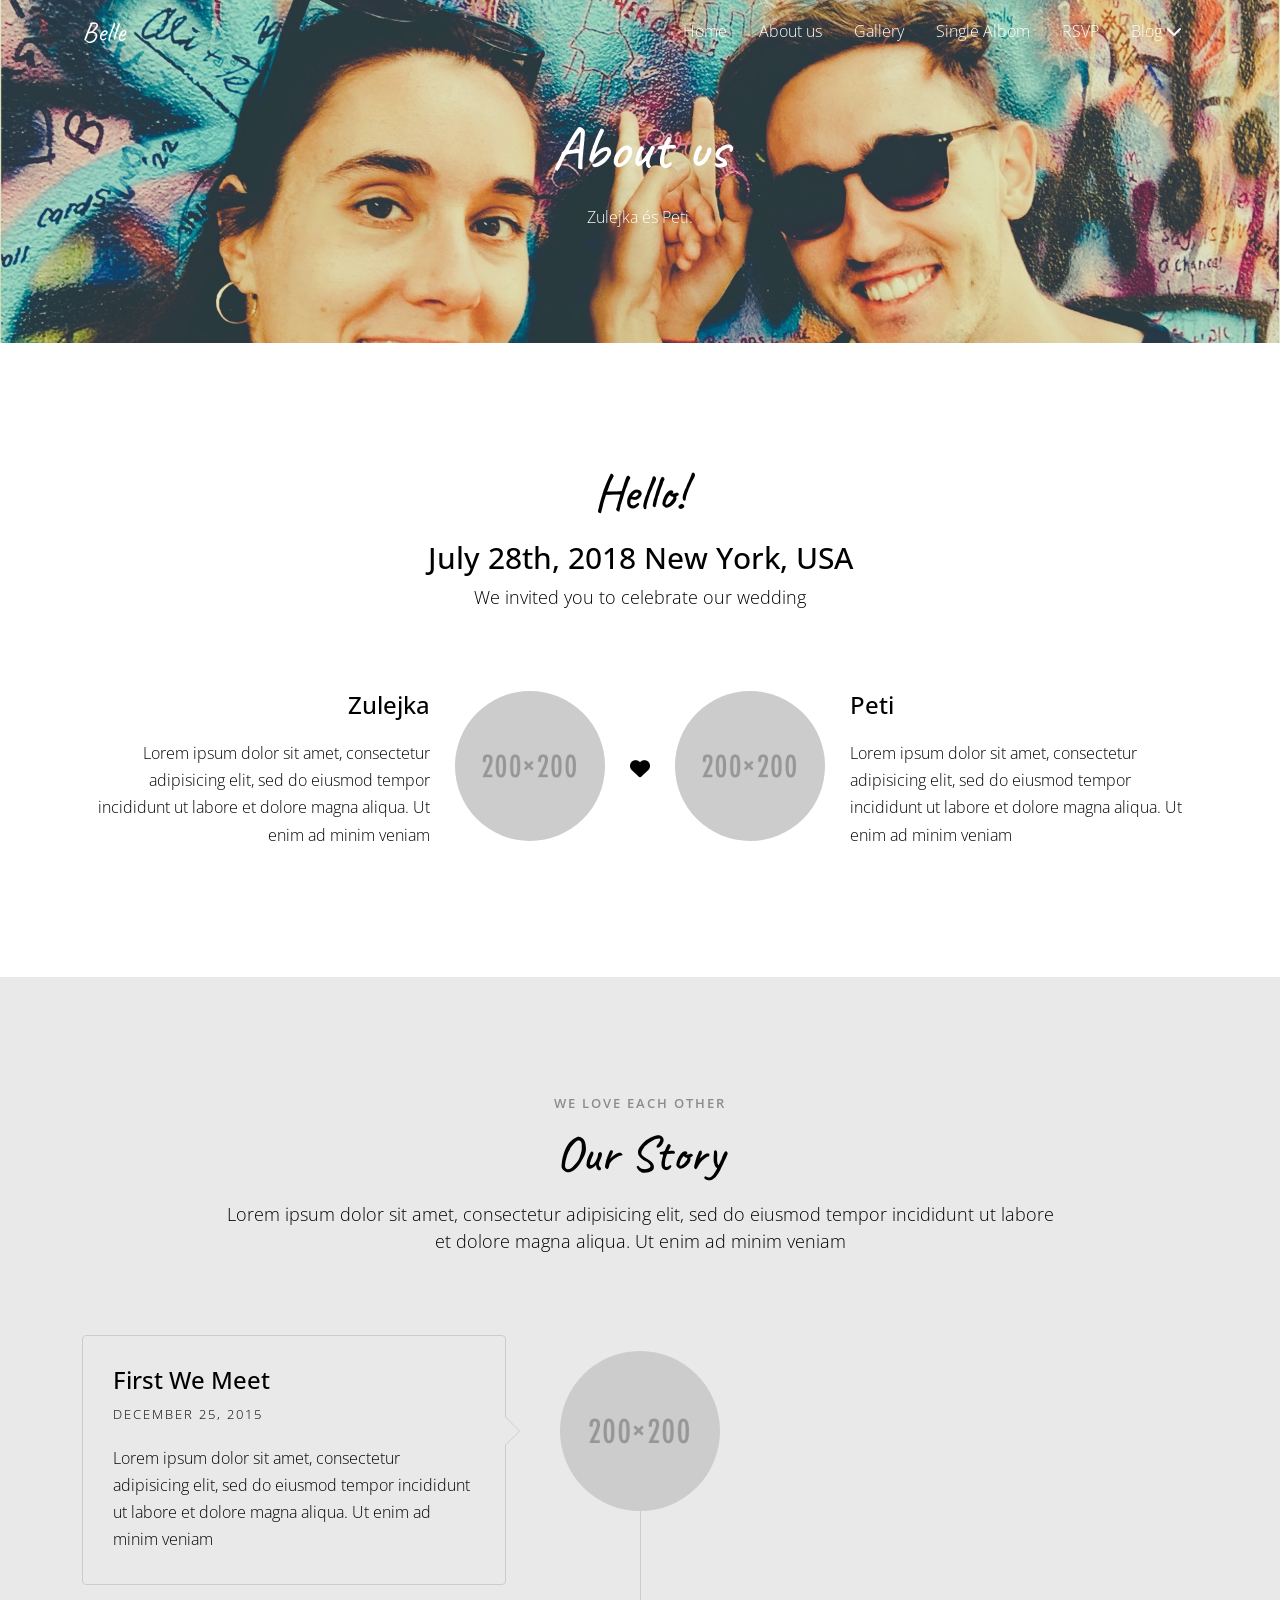
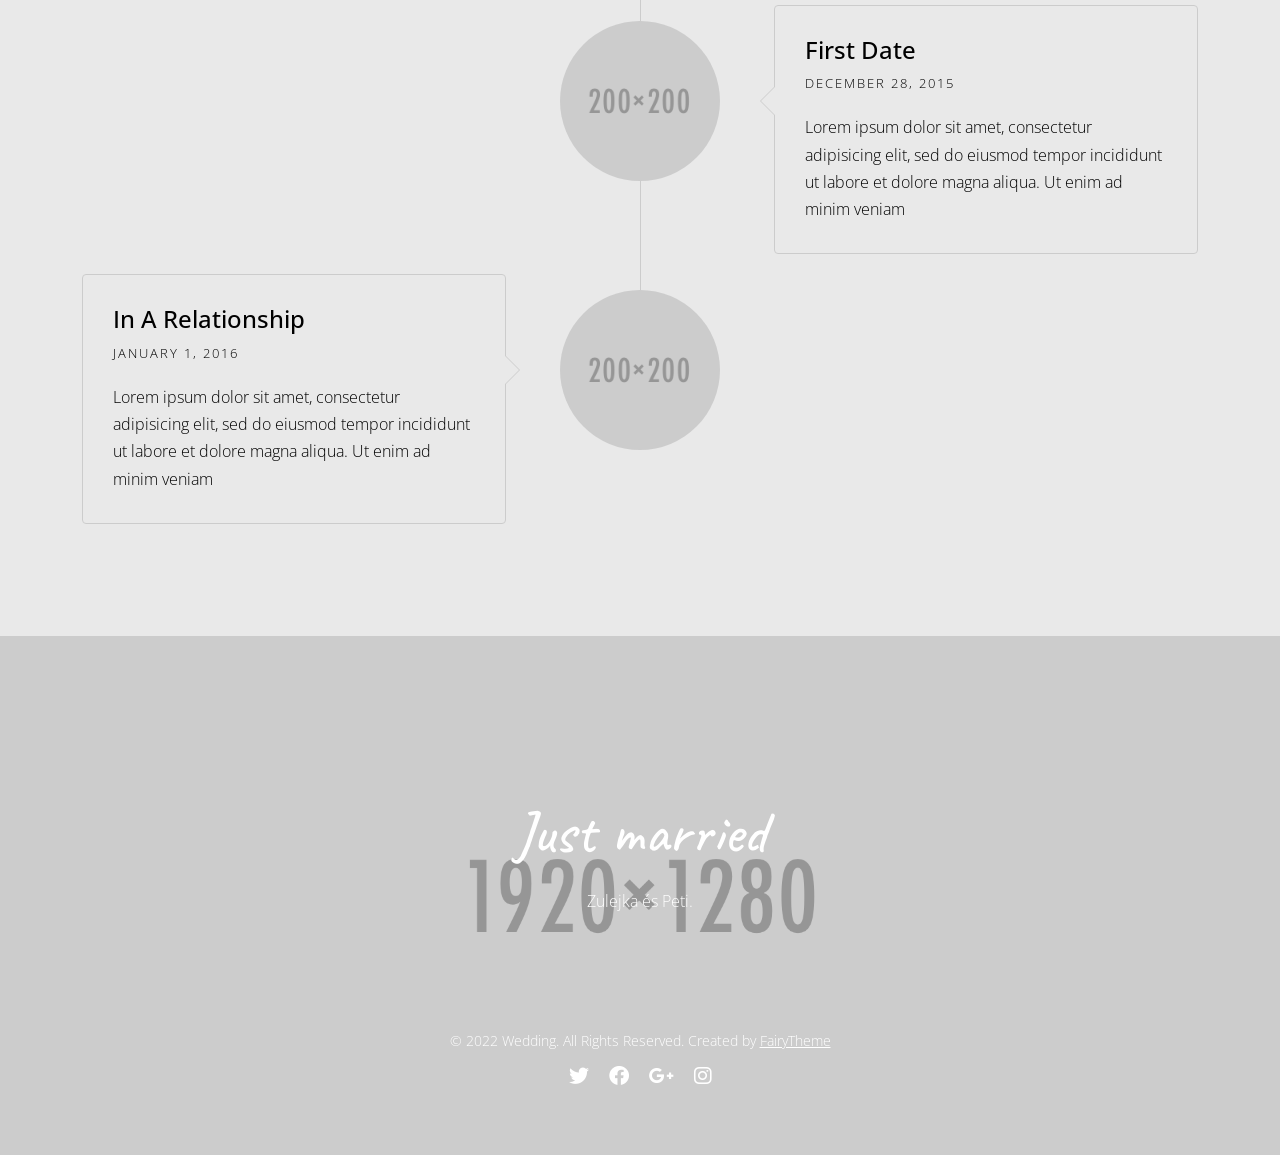
<file: about.html>
<!DOCTYPE html>

<html lang="eng">
    <head>
        <title>Zulejka & Peti</title>

        <meta charset="utf-8">

        <meta name="viewport" content="width=device-width, initial-scale=1, shrink-to-fit=no">

        <link rel="icon" type="image/x-icon" href="images/favicon.ico">

        <link rel="preconnect" href="https://fonts.googleapis.com">

        <link rel="preconnect" href="https://fonts.gstatic.com" crossorigin="">

        <link href="https://fonts.googleapis.com/css2?family=Amatic+SC:wght@400;700&family=Caveat:wght@400&family=Open+Sans:wght@300;400&display=swap" rel="stylesheet">

        <link rel="stylesheet" type="text/css" href="css/vendor/lightbox.min.css">

        <link rel="stylesheet" type="text/css" href="css/vendor/owl.carousel.min.css">

        <link rel="stylesheet" type="text/css" href="css/vendor/owl.theme.default.min.css">

        <link rel="stylesheet" type="text/css" href="fonts/fontawesome-6/css/fontawesome.min.css">

        <link rel="stylesheet" type="text/css" href="fonts/fontawesome-6/css/all.min.css">

        <link rel="stylesheet" type="text/css" href="css/vendor/motion.min.css">

        <link rel="stylesheet" type="text/css" href="css/main.css">
    </head>

    <body class="pt_about-us">
        <div class="loader"></div>

        <div class="main">
            <!-- Navigation -->

            <nav id="navbar" class="navbar navbar-expand-md">
                <div class="container">
                    <a class="navbar-brand" href="index.html">Belle</a>

                    <button class="navbar-toggler" type="button" data-bs-toggle="offcanvas" data-bs-target="#offcanvasNavbar" aria-controls="offcanvasNavbar">
                        <i class="fa-solid fa-bars"></i>
                    </button>

                    <div class="offcanvas offcanvas-end" tabindex="-1" id="offcanvasNavbar" aria-labelledby="offcanvasNavbarLabel">
                        <div class="offcanvas-header">
                            <h3 class="offcanvas-title" id="offcanvasNavbarLabel">Belle</h3>

                            <button type="button" class="btn-close" data-bs-dismiss="offcanvas" aria-label="Close"></button>
                        </div>

                        <div class="offcanvas-body">
                            <ul class="navbar-nav ms-auto mb-2 mb-lg-0">
                                <li class="nav-item">
                                    <a class="nav-link" href="index.html">Home</a>
                                </li>

                                <li class="nav-item">
                                    <a class="nav-link" href="about.html">About us</a>
                                </li>

                                <li class="nav-item">
                                    <a class="nav-link" href="gallery.html">Gallery</a>
                                </li>

                                <li class="nav-item">
                                    <a class="nav-link" href="gallery-single.html">Single Albom</a>
                                </li>

                                <li class="nav-item">
                                    <a class="nav-link" href="rsvp.html">RSVP</a>
                                </li>

                                <li class="nav-item dropdown">
                                    <a class="nav-link" href="#" role="button" data-bs-toggle="dropdown" aria-expanded="false">
                                        Blog

                                        <i class="fa-solid fa-chevron-down"></i>
                                    </a>

                                    <ul class="dropdown-menu dropdown-menu-end">
                                        <li>
                                            <a class="dropdown-item" href="blog.html">Blog page</a>
                                        </li>

                                        <li>
                                            <a class="dropdown-item" href="single-post.html">Post with sidebar</a>
                                        </li>

                                        <li>
                                            <a class="dropdown-item" href="single-post-2.html">Post fullwidth</a>
                                        </li>
                                    </ul>
                                </li>
                            </ul>
                        </div>
                    </div>
                </div>
            </nav>

            <!-- Section banner-top -->

            <section class="bg section banner banner_top">
                <div class="overlay"></div>

                <div class="container">
                    <div class="row">
                        <div class="col-md-12 text-center">
                            <h1>About us</h1>

                            <p>Zulejka és Peti.</p>
                        </div>
                    </div>
                </div>
            </section>

            <!-- Section About-us -->

            <section id="couple" class="section couple">
                <div class="container">
                    <div class="row">
                        <div class="col-md-12 text-center heading">
                            <h2>Hello!</h2>

                            <h3>July 28th, 2018 New York, USA</h3>

                            <p>We invited you to celebrate our wedding</p>
                        </div>
                    </div>

                    <div class="row couple-wrap">
                        <div class="groom-wrap col-12 col-lg-6 clearfix">
                            <div class="groom">
                                <img src="images/groom.jpg" alt="groom" class="img-responsive">
                            </div>

                            <div class="desc-groom">
                                <h3>Zulejka</h3>

                                <p>
                                    Lorem ipsum dolor sit amet, consectetur adipisicing elit, sed do eiusmod tempor
                                incididunt ut labore et dolore magna aliqua. Ut enim ad minim veniam
                                </p>
                            </div>
                        </div>

                        <p class="heart text-center">
                            <i class="fa-solid fa-heart"></i>
                        </p>

                        <div class="bride-wrap col-12 col-lg-6">
                            <div class="bride">
                                <img src="images/bride.jpg" alt="groom" class="img-responsive">
                            </div>

                            <div class="desc-bride">
                                <h3>Peti</h3>

                                <p>
                                    Lorem ipsum dolor sit amet, consectetur adipisicing elit, sed do eiusmod tempor
                                incididunt ut labore et dolore magna aliqua. Ut enim ad minim veniam
                                </p>
                            </div>
                        </div>
                    </div>
                </div>
            </section>

            <!-- Section Our-story -->

            <section id="program" class="section section-gray program">
                <div class="container">
                    <div class="row">
                        <div class="col-md-12 text-center heading">
                            <span>We Love Each Other</span>

                            <h2>Our Story</h2>

                            <p>
                                Lorem ipsum dolor sit amet, consectetur adipisicing elit, sed do eiusmod tempor incididunt ut
                            labore et dolore magna aliqua. Ut enim ad minim veniam
                            </p>
                        </div>
                    </div>

                    <div class="row">
                        <div class="col-md-12 col-md-offset-0">
                            <ul class="timeline">
                                <li class="timeline-item animate-box animation">
                                    <div class="timeline-badge">
                                        <img src="images/story-1.jpg" alt="">
                                    </div>

                                    <div class="timeline-panel">
                                        <div class="timeline-heading">
                                            <h3 class="timeline-title">First We Meet</h3>

                                            <span class="date">December 25, 2015</span>
                                        </div>

                                        <div class="timeline-body">
                                            <p>
                                                Lorem ipsum dolor sit amet, consectetur adipisicing elit, sed do eiusmod
                                            tempor incididunt ut labore et dolore magna aliqua. Ut enim ad minim veniam
                                            </p>
                                        </div>
                                    </div>
                                </li>

                                <li class="timeline-item animate-box animation">
                                    <div class="timeline-badge">
                                        <img src="images/story-2.jpg" alt="">
                                    </div>

                                    <div class="timeline-panel">
                                        <div class="timeline-heading">
                                            <h3 class="timeline-title">First Date</h3>

                                            <span class="date">December 28, 2015</span>
                                        </div>

                                        <div class="timeline-body">
                                            <p>
                                                Lorem ipsum dolor sit amet, consectetur adipisicing elit, sed do eiusmod
                                            tempor incididunt ut labore et dolore magna aliqua. Ut enim ad minim veniam
                                            </p>
                                        </div>
                                    </div>
                                </li>

                                <li class="timeline-item animate-box animation">
                                    <div class="timeline-badge">
                                        <img src="images/story-3.jpg" alt="">
                                    </div>

                                    <div class="timeline-panel">
                                        <div class="timeline-heading">
                                            <h3 class="timeline-title">In A Relationship</h3>

                                            <span class="date">January 1, 2016</span>
                                        </div>

                                        <div class="timeline-body">
                                            <p>
                                                Lorem ipsum dolor sit amet, consectetur adipisicing elit, sed do eiusmod
                                            tempor incididunt ut labore et dolore magna aliqua. Ut enim ad minim veniam
                                            </p>
                                        </div>
                                    </div>
                                </li>
                            </ul>
                        </div>
                    </div>
                </div>
            </section>

            <!-- Section banner-bottom -->

            <section class="bg section banner banner_bottom">
                <div class="overlay"></div>

                <div class="container">
                    <div class="row">
                        <div class="col-12 text-center">
                            <h2>Just married</h2>

                            <p class="text-white">Zulejka és Peti.</p>
                        </div>
                    </div>

                    <div class="row copyright">
                        <div class="col-12 text-center">
                            <p class="text-white">
                                <small class="block">&copy; 2022 Wedding. All Rights Reserved.</small>

                                <small class="block">
                                    Created by

                                    <a href="https://fairytheme.studio/" target="_blank">FairyTheme</a>
                                </small>
                            </p>

                            <ul class="social-icons d-flex justify-content-center">
                                <li>
                                    <a href="#">
                                        <i class="fa-brands fa-twitter"></i>
                                    </a>
                                </li>

                                <li>
                                    <a href="#">
                                        <i class="fa-brands fa-facebook"></i>
                                    </a>
                                </li>

                                <li>
                                    <a href="#">
                                        <i class="fa-brands fa-google-plus-g"></i>
                                    </a>
                                </li>

                                <li>
                                    <a href="#">
                                        <i class="fa-brands fa-instagram"></i>
                                    </a>
                                </li>
                            </ul>
                        </div>
                    </div>
                </div>
            </section>
        </div>

        <script src="https://ajax.googleapis.com/ajax/libs/jquery/1.11.0/jquery.min.js"></script>

        <script src="js/libs/bootstrap.bundle.min.js"></script>

        <script src="js/libs/parallax.min.js"></script>

        <script src="js/libs/jquery.countTo.js"></script>

        <script src="js/libs/imagesloaded.pkgd.min.js"></script>

        <script src="js/libs/isotope.pkgd.min.js"></script>

        <script src="js/libs/lightbox.min.js"></script>

        <script src="js/libs/owl.carousel.min.js"></script>

        <script src="js/libs/jquery.waypoints.min.js"></script>

        <script src="js/main.js"></script>
    </body>
</html>
</file>
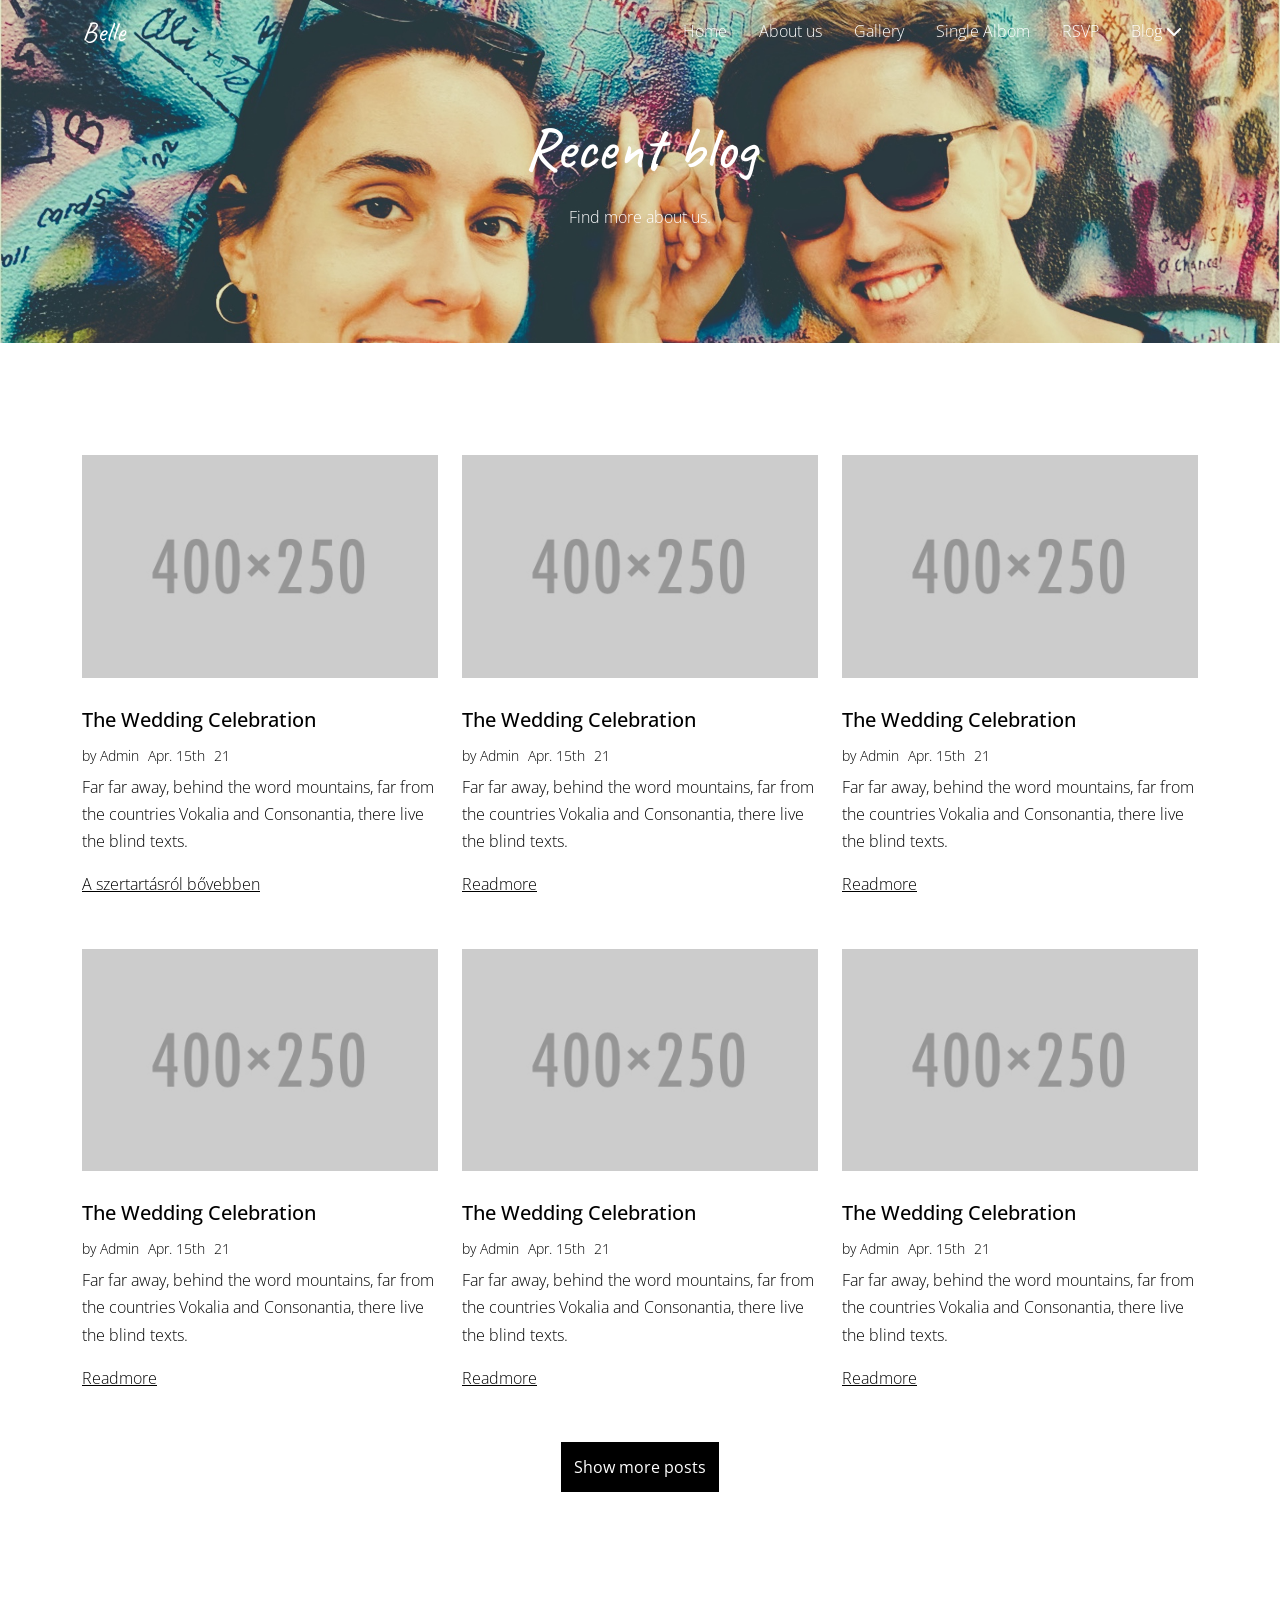
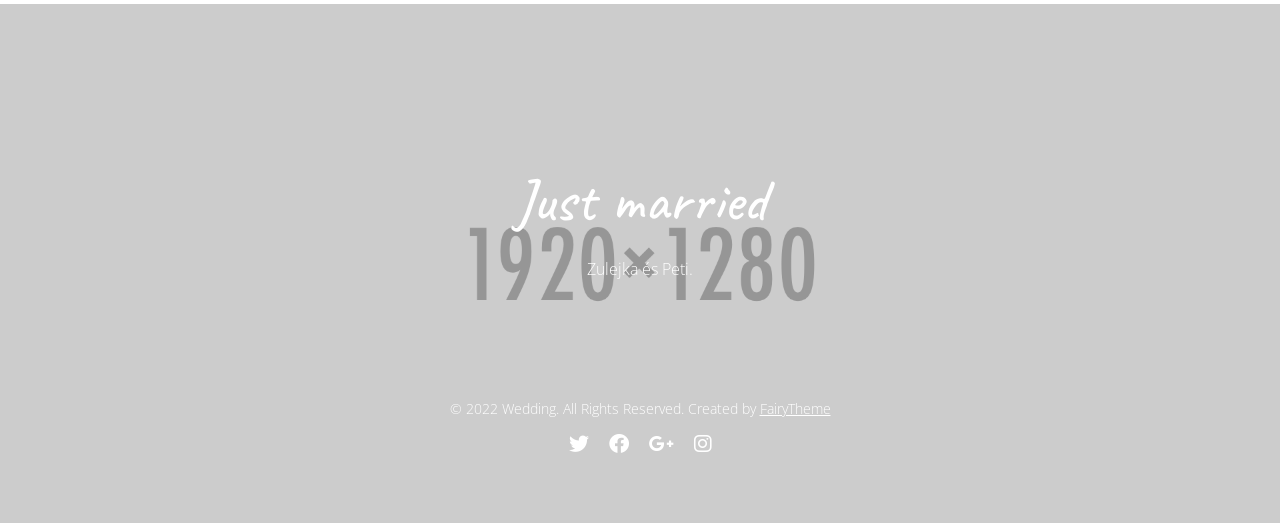
<file: blog.html>
<!DOCTYPE html>

<html lang="eng">
    <head>
        <title>Zulejka és Peti nagy napja</title>

        <meta charset="utf-8">

        <meta name="viewport" content="width=device-width, initial-scale=1, shrink-to-fit=no">

        <link rel="icon" type="image/x-icon" href="images/favicon.ico">

        <link rel="preconnect" href="https://fonts.googleapis.com">

        <link rel="preconnect" href="https://fonts.gstatic.com" crossorigin="">

        <link href="https://fonts.googleapis.com/css2?family=Amatic+SC:wght@400;700&family=Caveat:wght@400&family=Open+Sans:wght@300;400&display=swap" rel="stylesheet">

        <link rel="stylesheet" type="text/css" href="css/vendor/lightbox.min.css">

        <link rel="stylesheet" type="text/css" href="css/vendor/owl.carousel.min.css">

        <link rel="stylesheet" type="text/css" href="css/vendor/owl.theme.default.min.css">

        <link rel="stylesheet" type="text/css" href="fonts/fontawesome-6/css/fontawesome.min.css">

        <link rel="stylesheet" type="text/css" href="fonts/fontawesome-6/css/all.min.css">

        <link rel="stylesheet" type="text/css" href="css/vendor/motion.min.css">

        <link rel="stylesheet" type="text/css" href="css/main.css">
    </head>

    <body class="pt_blog">
        <div class="loader"></div>

        <div class="main">
            <!-- Navigation -->

            <nav id="navbar" class="navbar navbar-expand-md">
                <div class="container">
                    <a class="navbar-brand" href="index.html">Belle</a>

                    <button class="navbar-toggler" type="button" data-bs-toggle="offcanvas" data-bs-target="#offcanvasNavbar" aria-controls="offcanvasNavbar">
                        <i class="fa-solid fa-bars"></i>
                    </button>

                    <div class="offcanvas offcanvas-end" tabindex="-1" id="offcanvasNavbar" aria-labelledby="offcanvasNavbarLabel">
                        <div class="offcanvas-header">
                            <h3 class="offcanvas-title" id="offcanvasNavbarLabel">Belle</h3>

                            <button type="button" class="btn-close" data-bs-dismiss="offcanvas" aria-label="Close"></button>
                        </div>

                        <div class="offcanvas-body">
                            <ul class="navbar-nav ms-auto mb-2 mb-lg-0">
                                <li class="nav-item">
                                    <a class="nav-link" href="index.html">Home</a>
                                </li>

                                <li class="nav-item">
                                    <a class="nav-link" href="about.html">About us</a>
                                </li>

                                <li class="nav-item">
                                    <a class="nav-link" href="gallery.html">Gallery</a>
                                </li>

                                <li class="nav-item">
                                    <a class="nav-link" href="gallery-single.html">Single Albom</a>
                                </li>

                                <li class="nav-item">
                                    <a class="nav-link" href="rsvp.html">RSVP</a>
                                </li>

                                <li class="nav-item dropdown">
                                    <a class="nav-link" href="#" role="button" data-bs-toggle="dropdown" aria-expanded="false">
                                        Blog

                                        <i class="fa-solid fa-chevron-down"></i>
                                    </a>

                                    <ul class="dropdown-menu dropdown-menu-end">
                                        <li>
                                            <a class="dropdown-item" href="blog.html">Blog page</a>
                                        </li>

                                        <li>
                                            <a class="dropdown-item" href="single-post.html">Post with sidebar</a>
                                        </li>

                                        <li>
                                            <a class="dropdown-item" href="single-post-2.html">Post fullwidth</a>
                                        </li>
                                    </ul>
                                </li>
                            </ul>
                        </div>
                    </div>
                </div>
            </nav>

            <!-- Section banner-top -->

            <section class="bg section banner banner_top">
                <div class="overlay"></div>

                <div class="container">
                    <div class="row">
                        <div class="col-12 text-center">
                            <h1>Recent blog</h1>

                            <p>Find more about us.</p>
                        </div>
                    </div>
                </div>
            </section>

            <!-- Section Blog -->

            <div class="section section-blog">
                <div class="container">
                    <div class="row">
                        <div class="col-12 col-sm-6 col-md-4 blog-item">
                            <a href="single-post.html">
                                <img class="blog-item_img" src="images/blog-item.jpg" alt="story">
                            </a>

                            <div class="blog-item_text">
                                <h3 class="blog-item_title">
                                    <a href="single-post.html">The Wedding Celebration</a>
                                </h3>

                                <div class="blog-item_meta">
                                    <span class="by">by Admin</span>

                                    <span class="posted_date">Apr. 15th</span>

                                    <span class="comment">
                                        21

                                        <i class="icon-bubble2"></i>
                                    </span>
                                </div>

                                <p>
                                    Far far away, behind the word mountains, far from the countries Vokalia and Consonantia, there live the blind texts.
                                </p>

                                <a href="single-post.html" class="blog-item_readmore">A szertartásról bővebben</a>
                            </div>
                        </div>

                        <div class="col-12 col-sm-6 col-md-4 blog-item">
                            <a href="single-post.html">
                                <img class="blog-item_img" src="images/blog-item.jpg" alt="story">
                            </a>

                            <div class="blog-item_text">
                                <h3 class="blog-item_title">
                                    <a href="single-post.html">The Wedding Celebration</a>
                                </h3>

                                <div class="blog-item_meta">
                                    <span class="by">by Admin</span>

                                    <span class="posted_date">Apr. 15th</span>

                                    <span class="comment">
                                        21

                                        <i class="icon-bubble2"></i>
                                    </span>
                                </div>

                                <p>
                                    Far far away, behind the word mountains, far from the countries Vokalia and Consonantia, there live the blind texts.
                                </p>

                                <a href="single-post.html" class="blog-item_readmore">Readmore</a>
                            </div>
                        </div>

                        <div class="col-12 col-sm-6 col-md-4 blog-item">
                            <a href="single-post.html">
                                <img class="blog-item_img" src="images/blog-item.jpg" alt="story">
                            </a>

                            <div class="blog-item_text">
                                <h3 class="blog-item_title">
                                    <a href="single-post.html">The Wedding Celebration</a>
                                </h3>

                                <div class="blog-item_meta">
                                    <span class="by">by Admin</span>

                                    <span class="posted_date">Apr. 15th</span>

                                    <span class="comment">
                                        21

                                        <i class="icon-bubble2"></i>
                                    </span>
                                </div>

                                <p>
                                    Far far away, behind the word mountains, far from the countries Vokalia and Consonantia, there live the blind texts.
                                </p>

                                <a href="single-post.html" class="blog-item_readmore">Readmore</a>
                            </div>
                        </div>

                        <div class="col-12 col-sm-6 col-md-4 blog-item">
                            <a href="single-post.html">
                                <img class="blog-item_img" src="images/blog-item.jpg" alt="story">
                            </a>

                            <div class="blog-item_text">
                                <h3 class="blog-item_title">
                                    <a href="single-post.html">The Wedding Celebration</a>
                                </h3>

                                <div class="blog-item_meta">
                                    <span class="by">by Admin</span>

                                    <span class="posted_date">Apr. 15th</span>

                                    <span class="comment">
                                        21

                                        <i class="icon-bubble2"></i>
                                    </span>
                                </div>

                                <p>
                                    Far far away, behind the word mountains, far from the countries Vokalia and Consonantia, there live the blind texts.
                                </p>

                                <a href="single-post.html" class="blog-item_readmore">Readmore</a>
                            </div>
                        </div>

                        <div class="col-12 col-sm-6 col-md-4 blog-item">
                            <a href="single-post.html">
                                <img class="blog-item_img" src="images/blog-item.jpg" alt="story">
                            </a>

                            <div class="blog-item_text">
                                <h3 class="blog-item_title">
                                    <a href="single-post.html">The Wedding Celebration</a>
                                </h3>

                                <div class="blog-item_meta">
                                    <span class="by">by Admin</span>

                                    <span class="posted_date">Apr. 15th</span>

                                    <span class="comment">
                                        21

                                        <i class="icon-bubble2"></i>
                                    </span>
                                </div>

                                <p>
                                    Far far away, behind the word mountains, far from the countries Vokalia and Consonantia, there live the blind texts.
                                </p>

                                <a href="single-post.html" class="blog-item_readmore">Readmore</a>
                            </div>
                        </div>

                        <div class="col-12 col-sm-6 col-md-4 blog-item">
                            <a href="single-post.html">
                                <img class="blog-item_img" src="images/blog-item.jpg" alt="story">
                            </a>

                            <div class="blog-item_text">
                                <h3 class="blog-item_title">
                                    <a href="single-post.html">The Wedding Celebration</a>
                                </h3>

                                <div class="blog-item_meta">
                                    <span class="by">by Admin</span>

                                    <span class="posted_date">Apr. 15th</span>

                                    <span class="comment">
                                        21

                                        <i class="icon-bubble2"></i>
                                    </span>
                                </div>

                                <p>
                                    Far far away, behind the word mountains, far from the countries Vokalia and Consonantia, there live the blind texts.
                                </p>

                                <a href="single-post.html" class="blog-item_readmore">Readmore</a>
                            </div>
                        </div>
                    </div>

                    <div class="row">
                        <div class="col-12 text-center">
                            <button class="btn btn-primary js-btn-showmore">Show more posts</button>
                        </div>
                    </div>
                </div>
            </div>

            <!-- Section banner-bottom -->

            <section class="bg section banner banner_bottom">
                <div class="overlay"></div>

                <div class="container">
                    <div class="row">
                        <div class="col-12 text-center">
                            <h2>Just married</h2>

                            <p class="text-white">Zulejka és Peti.</p>
                        </div>
                    </div>

                    <div class="row copyright">
                        <div class="col-12 text-center">
                            <p class="text-white">
                                <small class="block">&copy; 2022 Wedding. All Rights Reserved.</small>

                                <small class="block">
                                    Created by

                                    <a href="https://fairytheme.studio/" target="_blank">FairyTheme</a>
                                </small>
                            </p>

                            <ul class="social-icons d-flex justify-content-center">
                                <li>
                                    <a href="#">
                                        <i class="fa-brands fa-twitter"></i>
                                    </a>
                                </li>

                                <li>
                                    <a href="#">
                                        <i class="fa-brands fa-facebook"></i>
                                    </a>
                                </li>

                                <li>
                                    <a href="#">
                                        <i class="fa-brands fa-google-plus-g"></i>
                                    </a>
                                </li>

                                <li>
                                    <a href="#">
                                        <i class="fa-brands fa-instagram"></i>
                                    </a>
                                </li>
                            </ul>
                        </div>
                    </div>
                </div>
            </section>
        </div>

        <script src="https://ajax.googleapis.com/ajax/libs/jquery/1.11.0/jquery.min.js"></script>

        <script src="js/libs/bootstrap.bundle.min.js"></script>

        <script src="js/libs/parallax.min.js"></script>

        <script src="js/libs/jquery.countTo.js"></script>

        <script src="js/libs/imagesloaded.pkgd.min.js"></script>

        <script src="js/libs/isotope.pkgd.min.js"></script>

        <script src="js/libs/lightbox.min.js"></script>

        <script src="js/libs/owl.carousel.min.js"></script>

        <script src="js/libs/jquery.waypoints.min.js"></script>

        <script src="js/main.js"></script>
    </body>
</html>
</file>
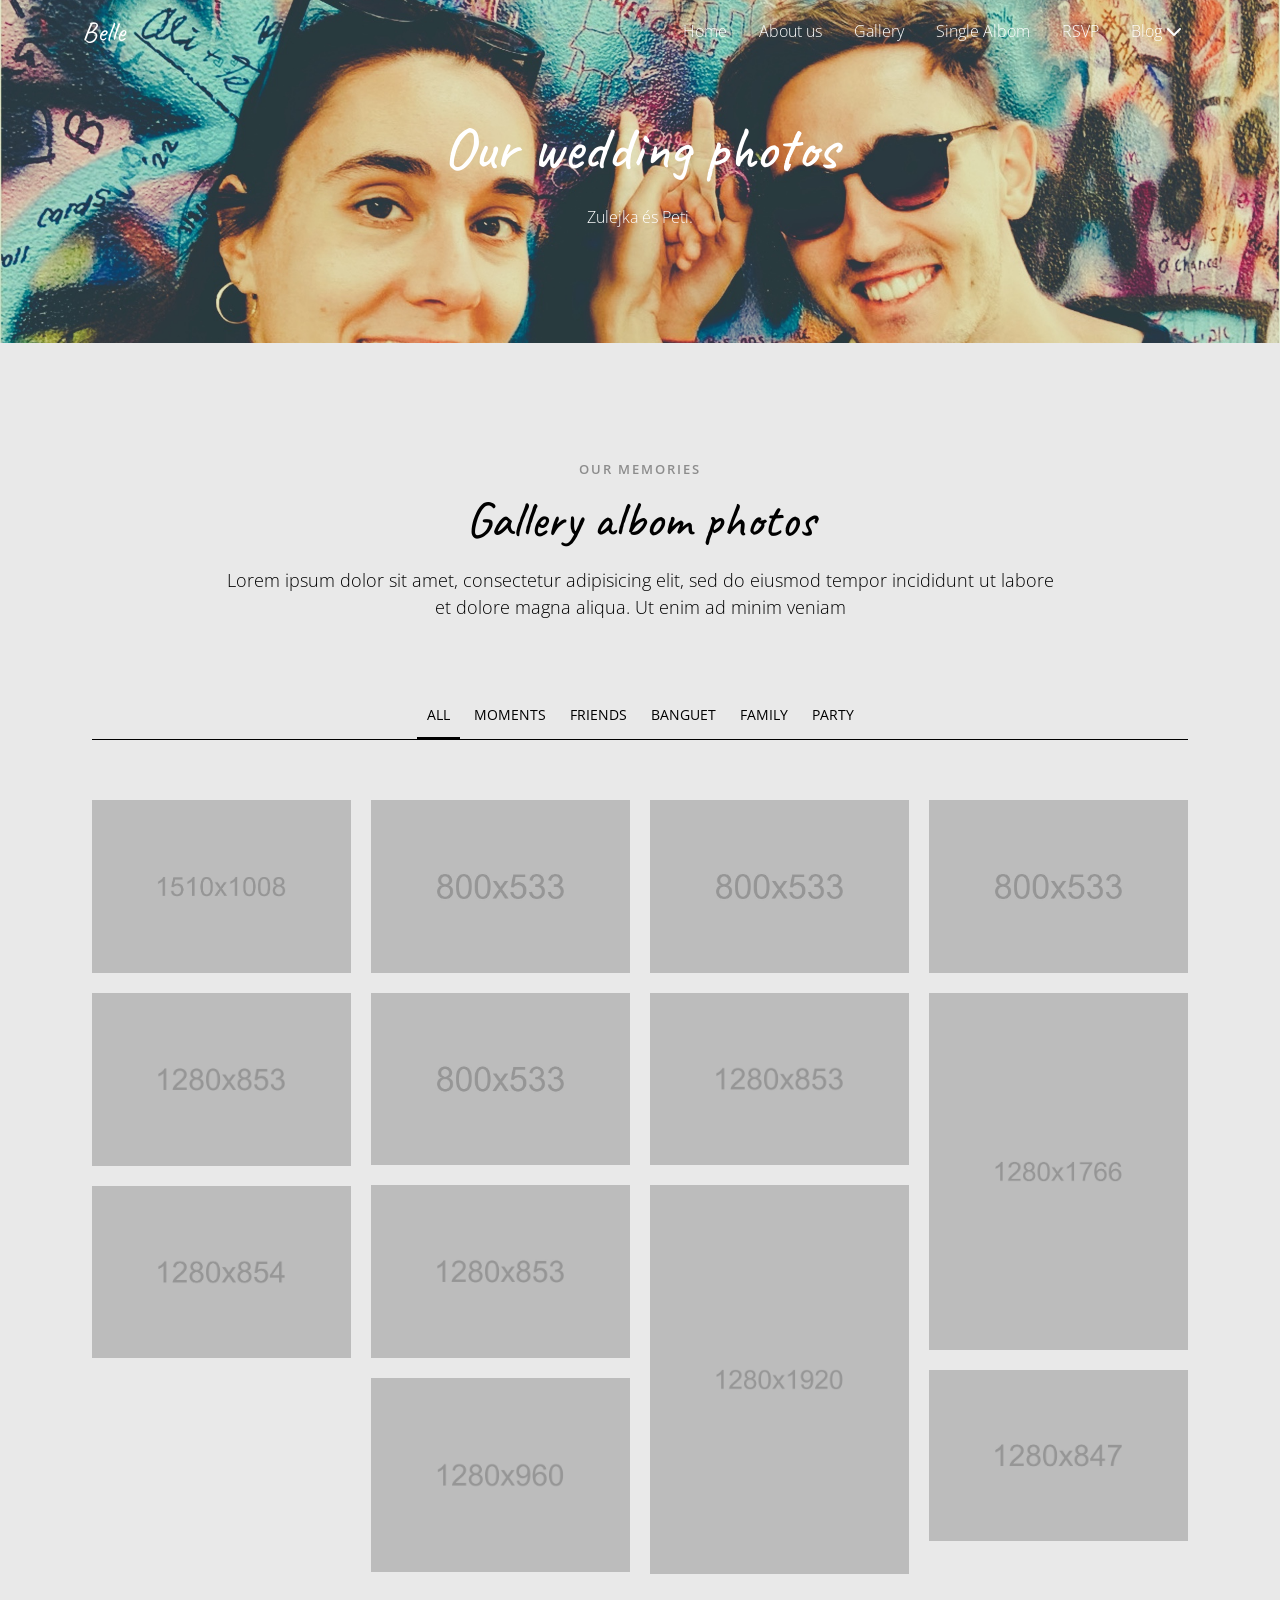
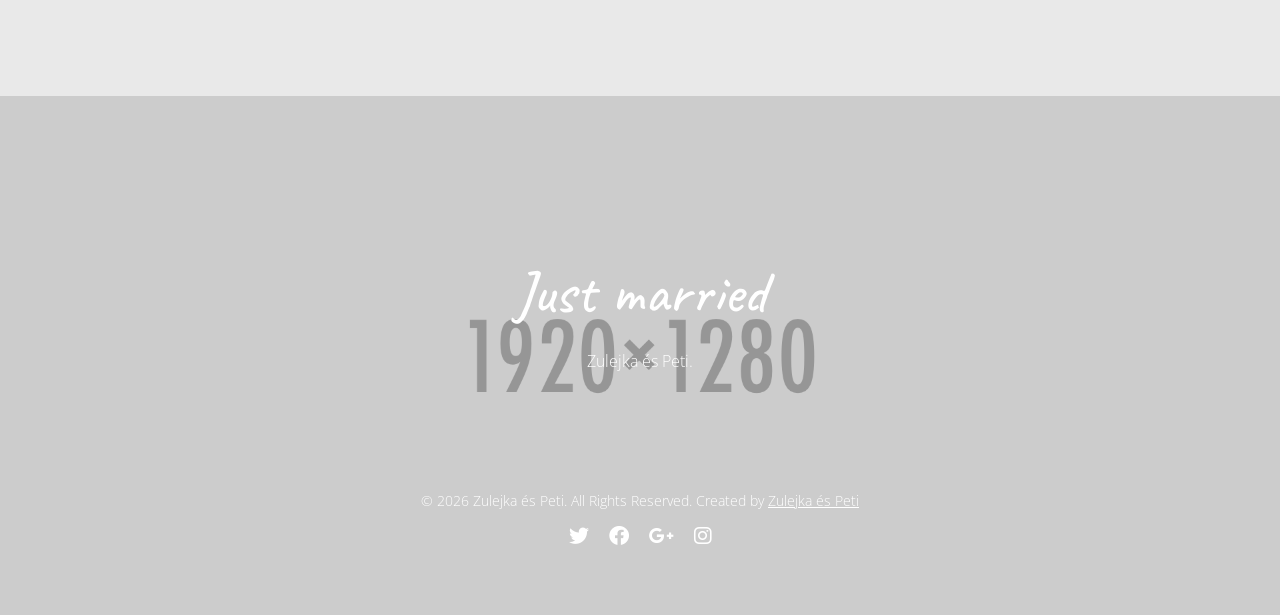
<file: gallery-single.html>
<!DOCTYPE html>

<html lang="eng">
    <head>
        <title>Zulejka & Peti</title>

        <meta charset="utf-8">

        <meta name="viewport" content="width=device-width, initial-scale=1, shrink-to-fit=no">

        <link rel="icon" type="image/x-icon" href="images/favicon.ico">

        <link rel="preconnect" href="https://fonts.googleapis.com">

        <link rel="preconnect" href="https://fonts.gstatic.com" crossorigin="">

        <link href="https://fonts.googleapis.com/css2?family=Amatic+SC:wght@400;700&family=Caveat:wght@400&family=Open+Sans:wght@300;400&display=swap" rel="stylesheet">

        <link rel="stylesheet" type="text/css" href="css/vendor/lightbox.min.css">

        <link rel="stylesheet" type="text/css" href="css/vendor/owl.carousel.min.css">

        <link rel="stylesheet" type="text/css" href="css/vendor/owl.theme.default.min.css">

        <link rel="stylesheet" type="text/css" href="fonts/fontawesome-6/css/fontawesome.min.css">

        <link rel="stylesheet" type="text/css" href="fonts/fontawesome-6/css/all.min.css">

        <link rel="stylesheet" type="text/css" href="css/vendor/motion.min.css">

        <link rel="stylesheet" type="text/css" href="css/main.css">
    </head>

    <body class="pt_gallery">
        <div class="loader"></div>

        <div class="main">
            <!-- Navigation -->

            <nav id="navbar" class="navbar navbar-expand-md">
                <div class="container">
                    <a class="navbar-brand" href="index.html">Belle</a>

                    <button class="navbar-toggler" type="button" data-bs-toggle="offcanvas" data-bs-target="#offcanvasNavbar" aria-controls="offcanvasNavbar">
                        <i class="fa-solid fa-bars"></i>
                    </button>

                    <div class="offcanvas offcanvas-end" tabindex="-1" id="offcanvasNavbar" aria-labelledby="offcanvasNavbarLabel">
                        <div class="offcanvas-header">
                            <h3 class="offcanvas-title" id="offcanvasNavbarLabel">Belle</h3>

                            <button type="button" class="btn-close" data-bs-dismiss="offcanvas" aria-label="Close"></button>
                        </div>

                        <div class="offcanvas-body">
                            <ul class="navbar-nav ms-auto mb-2 mb-lg-0">
                                <li class="nav-item">
                                    <a class="nav-link" href="index.html">Home</a>
                                </li>

                                <li class="nav-item">
                                    <a class="nav-link" href="about.html">About us</a>
                                </li>

                                <li class="nav-item">
                                    <a class="nav-link" href="gallery.html">Gallery</a>
                                </li>

                                <li class="nav-item">
                                    <a class="nav-link" href="gallery-single.html">Single Albom</a>
                                </li>

                                <li class="nav-item">
                                    <a class="nav-link" href="rsvp.html">RSVP</a>
                                </li>

                                <li class="nav-item dropdown">
                                    <a class="nav-link" href="#" role="button" data-bs-toggle="dropdown" aria-expanded="false">
                                        Blog

                                        <i class="fa-solid fa-chevron-down"></i>
                                    </a>

                                    <ul class="dropdown-menu dropdown-menu-end">
                                        <li>
                                            <a class="dropdown-item" href="blog.html">Blog page</a>
                                        </li>

                                        <li>
                                            <a class="dropdown-item" href="single-post.html">Post with sidebar</a>
                                        </li>

                                        <li>
                                            <a class="dropdown-item" href="single-post-2.html">Post fullwidth</a>
                                        </li>
                                    </ul>
                                </li>
                            </ul>
                        </div>
                    </div>
                </div>
            </nav>

            <!-- Section banner-top -->

            <section class="bg section banner banner_top">
                <div class="overlay"></div>

                <div class="container">
                    <div class="row">
                        <div class="col-md-12 text-center">
                            <h1>Our wedding photos</h1>

                            <p>Zulejka és Peti.</p>
                        </div>
                    </div>
                </div>
            </section>

            <!-- Section Gallery -->

            <section id="gallery" class="section section-gray gallery">
                <div class="container">
                    <div class="row">
                        <div class="col-md-12 text-center heading">
                            <span>Our Memories</span>

                            <h2>Gallery albom photos</h2>

                            <p>
                                Lorem ipsum dolor sit amet, consectetur adipisicing elit, sed do eiusmod tempor incididunt ut labore et dolore magna aliqua. Ut enim ad minim veniam
                            </p>
                        </div>
                    </div>

                    <div class="row">
                        <div class="col-sm-12">
                            <div class="button-group filters-button-group">
                                <button class="button is-checked" data-filter="*">All</button>

                                <button class="button" data-filter=".moments">moments</button>

                                <button class="button" data-filter=".friends">friends</button>

                                <button class="button" data-filter=".banguet">banguet</button>

                                <button class="button" data-filter=".family">family</button>

                                <button class="button" data-filter=".party">party</button>
                            </div>

                            <div class="grid">
                                <div class="grid-sizer"></div>

                                <div class="grid-item grid-item--width moments friends">
                                    <a href="images/gallery-1.jpg" data-lightbox="roadtrip">
                                        <img src="images/gallery-1.jpg" alt="gallery">
                                    </a>
                                </div>

                                <div class="grid-item moments banguet party">
                                    <a href="images/gallery-2.jpg" data-lightbox="roadtrip">
                                        <img src="images/gallery-2.jpg" alt="gallery">
                                    </a>
                                </div>

                                <div class="grid-item friends moments party">
                                    <a href="images/gallery-3.jpg" data-lightbox="roadtrip">
                                        <img src="images/gallery-3.jpg" alt="gallery">
                                    </a>
                                </div>

                                <div class="grid-item banguet family">
                                    <a href="images/gallery-4.jpg" data-lightbox="roadtrip">
                                        <img src="images/gallery-4.jpg" alt="gallery">
                                    </a>
                                </div>

                                <div class="grid-item friends family">
                                    <a href="images/gallery-5.jpg" data-lightbox="roadtrip">
                                        <img src="images/gallery-5.jpg" alt="gallery">
                                    </a>
                                </div>

                                <div class="grid-item family party">
                                    <a href="images/gallery-6.jpg" data-lightbox="roadtrip">
                                        <img src="images/gallery-6.jpg" alt="gallery">
                                    </a>
                                </div>

                                <div class="grid-item moments family">
                                    <a href="images/gallery-7.jpg" data-lightbox="roadtrip">
                                        <img src="images/gallery-7.jpg" alt="gallery">
                                    </a>
                                </div>

                                <div class="grid-item banguet family">
                                    <a href="images/gallery-8.jpg" data-lightbox="roadtrip">
                                        <img src="images/gallery-8.jpg" alt="gallery">
                                    </a>
                                </div>

                                <div class="grid-item friends party">
                                    <a href="images/gallery-9.jpg" data-lightbox="roadtrip">
                                        <img src="images/gallery-9.jpg" alt="gallery">
                                    </a>
                                </div>

                                <div class="grid-item banguet moments">
                                    <a href="images/gallery-10.jpg" data-lightbox="roadtrip">
                                        <img src="images/gallery-10.jpg" alt="gallery">
                                    </a>
                                </div>

                                <div class="grid-item friends party">
                                    <a href="images/gallery-11.jpg" data-lightbox="roadtrip">
                                        <img src="images/gallery-11.jpg" alt="gallery">
                                    </a>
                                </div>

                                <div class="grid-item moments family">
                                    <a href="images/gallery-12.jpg" data-lightbox="roadtrip">
                                        <img src="images/gallery-12.jpg" alt="gallery">
                                    </a>
                                </div>

                                <div class="grid-item banguet party friends">
                                    <a href="images/gallery-13.jpg" data-lightbox="roadtrip">
                                        <img src="images/gallery-13.jpg" alt="gallery">
                                    </a>
                                </div>
                            </div>
                        </div>
                    </div>

                    <!-- /.row -->
                </div>
            </section>

            <!-- Section banner-bottom -->

            <section class="bg section banner banner_bottom">
                <div class="overlay"></div>

                <div class="container">
                    <div class="row">
                        <div class="col-12 text-center">
                            <h2>Just married</h2>

                            <p class="text-white">Zulejka és Peti.</p>
                        </div>
                    </div>

                    <div class="row copyright">
                        <div class="col-12 text-center">
                            <p class="text-white">
                                <small class="block">&copy; 2026 Zulejka és Peti. All Rights Reserved.</small>

                                <small class="block">
                                    Created by

                                    <a href="https://fairytheme.studio/" target="_blank">Zulejka és Peti</a>
                                </small>
                            </p>

                            <ul class="social-icons d-flex justify-content-center">
                                <li>
                                    <a href="#">
                                        <i class="fa-brands fa-twitter"></i>
                                    </a>
                                </li>

                                <li>
                                    <a href="#">
                                        <i class="fa-brands fa-facebook"></i>
                                    </a>
                                </li>

                                <li>
                                    <a href="#">
                                        <i class="fa-brands fa-google-plus-g"></i>
                                    </a>
                                </li>

                                <li>
                                    <a href="#">
                                        <i class="fa-brands fa-instagram"></i>
                                    </a>
                                </li>
                            </ul>
                        </div>
                    </div>
                </div>
            </section>
        </div>

        <script src="https://ajax.googleapis.com/ajax/libs/jquery/1.11.0/jquery.min.js"></script>

        <script src="js/libs/bootstrap.bundle.min.js"></script>

        <script src="js/libs/parallax.min.js"></script>

        <script src="js/libs/jquery.countTo.js"></script>

        <script src="js/libs/imagesloaded.pkgd.min.js"></script>

        <script src="js/libs/isotope.pkgd.min.js"></script>

        <script src="js/libs/lightbox.min.js"></script>

        <script src="js/libs/owl.carousel.min.js"></script>

        <script src="js/libs/jquery.waypoints.min.js"></script>

        <script src="js/main.js"></script>
    </body>
</html>
</file>
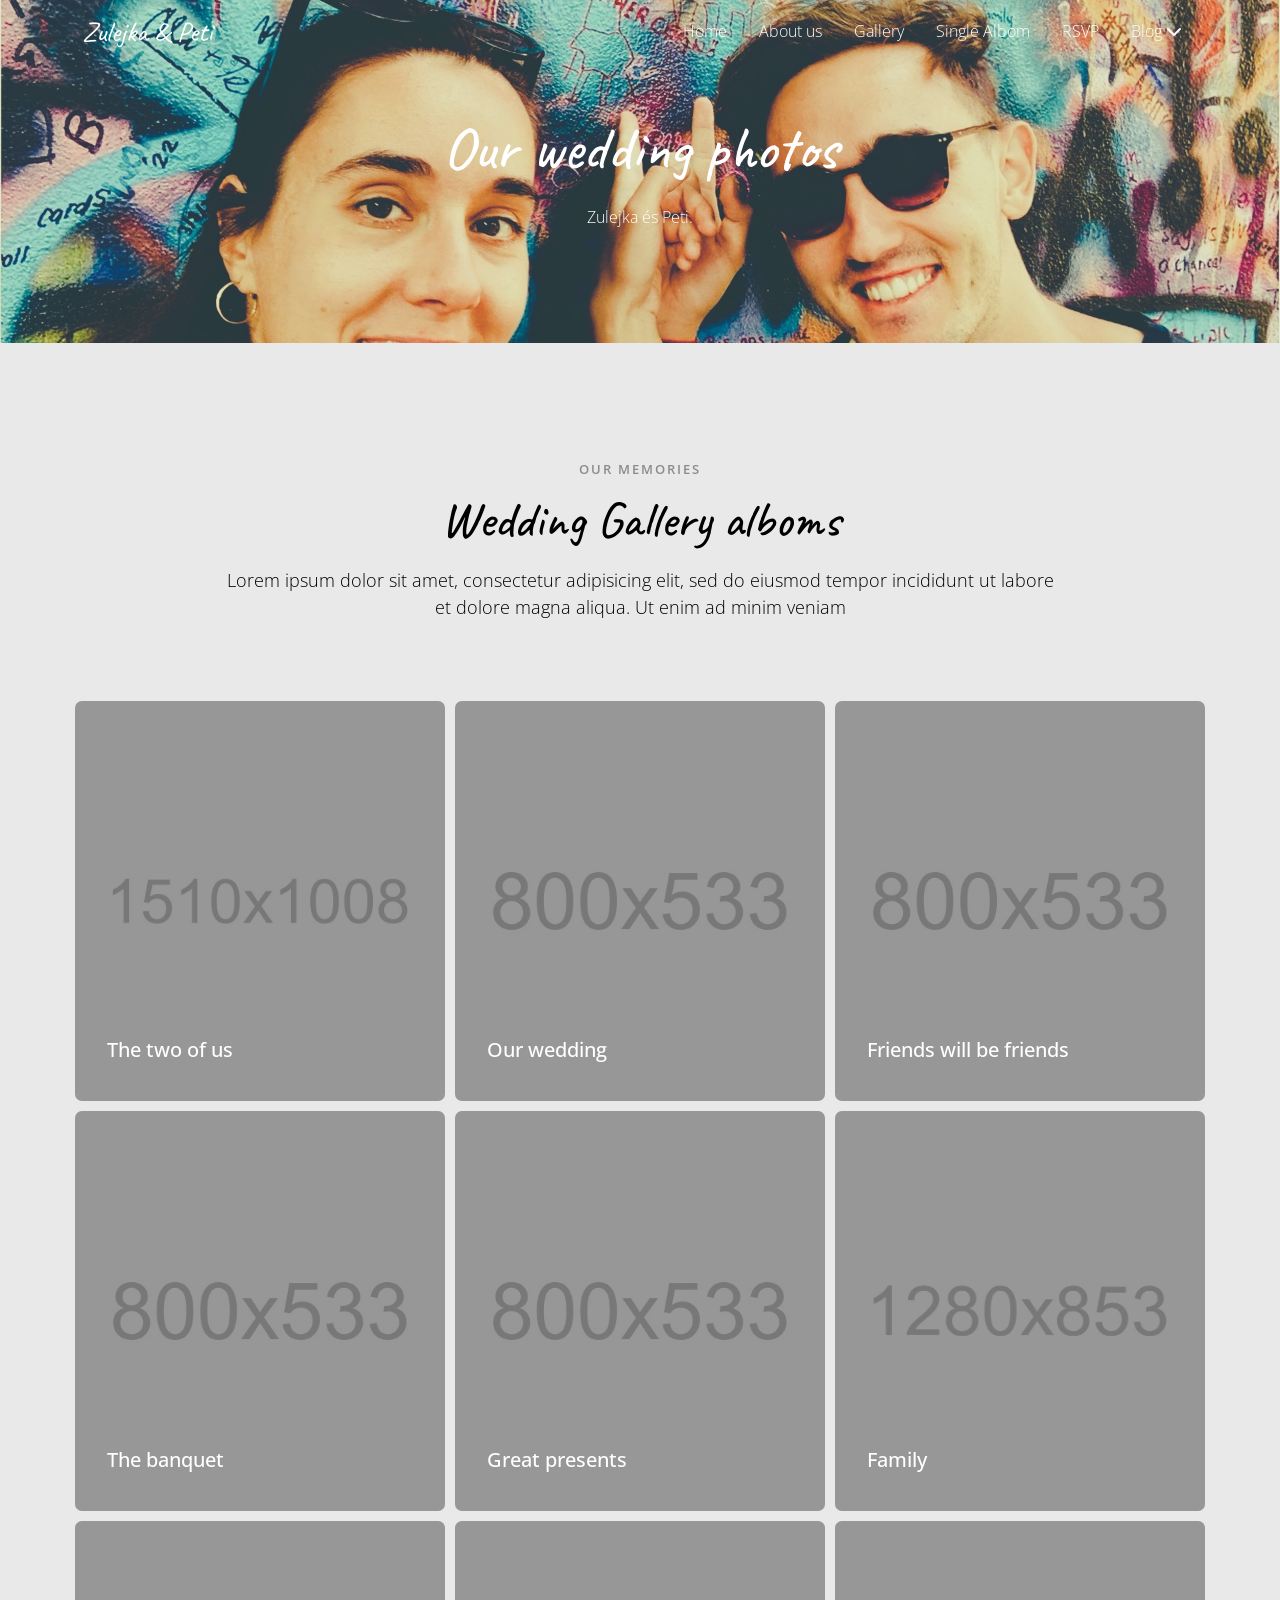
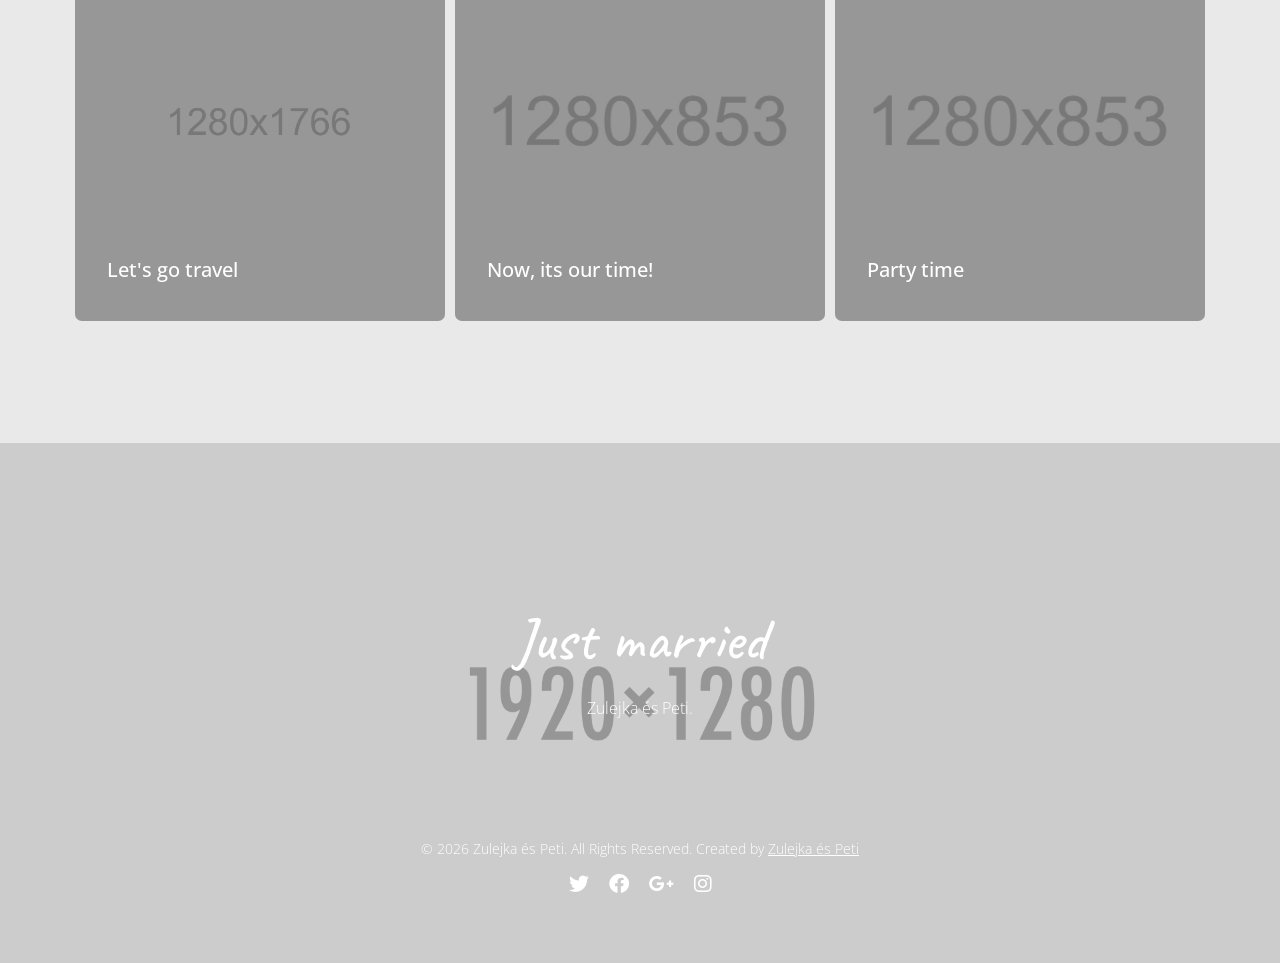
<file: gallery.html>
<!DOCTYPE html>

<html lang="eng">
    <head>
        <title>Zulejka & Peti</title>

        <meta charset="utf-8">

        <meta name="viewport" content="width=device-width, initial-scale=1, shrink-to-fit=no">

        <link rel="icon" type="image/x-icon" href="images/favicon.ico">

        <link rel="preconnect" href="https://fonts.googleapis.com">

        <link rel="preconnect" href="https://fonts.gstatic.com" crossorigin="">

        <link href="https://fonts.googleapis.com/css2?family=Amatic+SC:wght@400;700&family=Caveat:wght@400&family=Open+Sans:wght@300;400&display=swap" rel="stylesheet">

        <link rel="stylesheet" type="text/css" href="css/vendor/lightbox.min.css">

        <link rel="stylesheet" type="text/css" href="css/vendor/owl.carousel.min.css">

        <link rel="stylesheet" type="text/css" href="css/vendor/owl.theme.default.min.css">

        <link rel="stylesheet" type="text/css" href="fonts/fontawesome-6/css/fontawesome.min.css">

        <link rel="stylesheet" type="text/css" href="fonts/fontawesome-6/css/all.min.css">

        <link rel="stylesheet" type="text/css" href="css/vendor/motion.min.css">

        <link rel="stylesheet" type="text/css" href="css/main.css">
    </head>

    <body class="pt_gallery">
        <div class="loader"></div>

        <div class="main">
            <!-- Navigation -->

            <nav id="navbar" class="navbar navbar-expand-md">
                <div class="container">
                    <a class="navbar-brand" href="index.html">Zulejka & Peti</a>

                    <button class="navbar-toggler" type="button" data-bs-toggle="offcanvas" data-bs-target="#offcanvasNavbar" aria-controls="offcanvasNavbar">
                        <i class="fa-solid fa-bars"></i>
                    </button>

                    <div class="offcanvas offcanvas-end" tabindex="-1" id="offcanvasNavbar" aria-labelledby="offcanvasNavbarLabel">
                        <div class="offcanvas-header">
                            <h3 class="offcanvas-title" id="offcanvasNavbarLabel">Zulejka & Peti</h3>

                            <button type="button" class="btn-close" data-bs-dismiss="offcanvas" aria-label="Close"></button>
                        </div>

                        <div class="offcanvas-body">
                            <ul class="navbar-nav ms-auto mb-2 mb-lg-0">
                                <li class="nav-item">
                                    <a class="nav-link" href="index.html">Home</a>
                                </li>

                                <li class="nav-item">
                                    <a class="nav-link" href="about.html">About us</a>
                                </li>

                                <li class="nav-item">
                                    <a class="nav-link" href="gallery.html">Gallery</a>
                                </li>

                                <li class="nav-item">
                                    <a class="nav-link" href="gallery-single.html">Single Albom</a>
                                </li>

                                <li class="nav-item">
                                    <a class="nav-link" href="rsvp.html">RSVP</a>
                                </li>

                                <li class="nav-item dropdown">
                                    <a class="nav-link" href="#" role="button" data-bs-toggle="dropdown" aria-expanded="false">
                                        Blog

                                        <i class="fa-solid fa-chevron-down"></i>
                                    </a>

                                    <ul class="dropdown-menu dropdown-menu-end">
                                        <li>
                                            <a class="dropdown-item" href="blog.html">Blog page</a>
                                        </li>

                                        <li>
                                            <a class="dropdown-item" href="single-post.html">Post with sidebar</a>
                                        </li>

                                        <li>
                                            <a class="dropdown-item" href="single-post-2.html">Post fullwidth</a>
                                        </li>
                                    </ul>
                                </li>
                            </ul>
                        </div>
                    </div>
                </div>
            </nav>

            <!-- Section banner-top -->

            <section class="bg section banner banner_top">
                <div class="overlay"></div>

                <div class="container">
                    <div class="row">
                        <div class="col-md-12 text-center">
                            <h1>Our wedding photos</h1>

                            <p>Zulejka és Peti.</p>
                        </div>
                    </div>
                </div>
            </section>

            <!-- Section Gallery -->

            <section id="gallery" class="section section-gray gallery">
                <div class="container">
                    <div class="row">
                        <div class="col-md-12 text-center heading">
                            <span>Our Memories</span>

                            <h2>Wedding Gallery alboms</h2>

                            <p>
                                Lorem ipsum dolor sit amet, consectetur adipisicing elit, sed do eiusmod tempor incididunt ut
							labore et dolore magna aliqua. Ut enim ad minim veniam
                            </p>
                        </div>
                    </div>

                    <div class="row gallery-list">
                        <div class="col-12 col-sm-6 col-md-4 gallery-list_item" data-animate-effect="fadeIn">
                            <a href="gallery-single.html">
                                <img src="images/gallery-1.jpg" alt="">

                                <div class="gallery-item_info">
                                    <span>25 Photos</span>

                                    <h3>The two of us</h3>
                                </div>
                            </a>
                        </div>

                        <div class="col-12 col-sm-6 col-md-4 gallery-list_item" data-animate-effect="fadeIn">
                            <a href="gallery-single.html">
                                <img src="images/gallery-2.jpg" alt="">

                                <div class="gallery-item_info">
                                    <span>10 Photos</span>

                                    <h3>Our wedding</h3>
                                </div>
                            </a>
                        </div>

                        <div class="col-12 col-sm-6 col-md-4 gallery-list_item" data-animate-effect="fadeIn">
                            <a href="gallery-single.html">
                                <img src="images/gallery-3.jpg" alt="">

                                <div class="gallery-item_info">
                                    <span>15 Photos</span>

                                    <h3>Friends will be friends</h3>
                                </div>
                            </a>
                        </div>

                        <div class="col-12 col-sm-6 col-md-4 gallery-list_item" data-animate-effect="fadeIn">
                            <a href="gallery-single.html">
                                <img src="images/gallery-4.jpg" alt="">

                                <div class="gallery-item_info">
                                    <span>23 Photos</span>

                                    <h3>The banquet</h3>
                                </div>
                            </a>
                        </div>

                        <div class="col-12 col-sm-6 col-md-4 gallery-list_item" data-animate-effect="fadeIn">
                            <a href="gallery-single.html">
                                <img src="images/gallery-5.jpg" alt="">

                                <div class="gallery-item_info">
                                    <span>40 Photos</span>

                                    <h3>Great presents</h3>
                                </div>
                            </a>
                        </div>

                        <div class="col-12 col-sm-6 col-md-4 gallery-list_item" data-animate-effect="fadeIn">
                            <a href="gallery-single.html">
                                <img src="images/gallery-6.jpg" alt="">

                                <div class="gallery-item_info">
                                    <span>14 Photos</span>

                                    <h3>Family</h3>
                                </div>
                            </a>
                        </div>

                        <div class="col-12 col-sm-6 col-md-4 gallery-list_item" data-animate-effect="fadeIn">
                            <a href="gallery-single.html">
                                <img src="images/gallery-7.jpg" alt="">

                                <div class="gallery-item_info">
                                    <span>27 Photos</span>

                                    <h3>Let's go travel</h3>
                                </div>
                            </a>
                        </div>

                        <div class="col-12 col-sm-6 col-md-4 gallery-list_item" data-animate-effect="fadeIn">
                            <a href="gallery-single.html">
                                <img src="images/gallery-8.jpg" alt="">

                                <div class="gallery-item_info">
                                    <span>19 Photos</span>

                                    <h3>Now, its our time!</h3>
                                </div>
                            </a>
                        </div>

                        <div class="col-12 col-sm-6 col-md-4 gallery-list_item" data-animate-effect="fadeIn">
                            <a href="gallery-single.html">
                                <img src="images/gallery-9.jpg" alt="">

                                <div class="gallery-item_info">
                                    <span>45 Photos</span>

                                    <h3>Party time</h3>
                                </div>
                            </a>
                        </div>
                    </div>
                </div>
            </section>

            <!-- Section banner-bottom -->

            <section class="bg section banner banner_bottom">
                <div class="overlay"></div>

                <div class="container">
                    <div class="row">
                        <div class="col-12 text-center">
                            <h2>Just married</h2>

                            <p class="text-white">Zulejka és Peti.</p>
                        </div>
                    </div>

                    <div class="row copyright">
                        <div class="col-12 text-center">
                            <p class="text-white">
                                <small class="block">&copy; 2026 Zulejka és Peti. All Rights Reserved.</small>

                                <small class="block">
                                    Created by

                                    <a href="https://fairytheme.studio/" target="_blank">Zulejka és Peti</a>
                                </small>
                            </p>

                            <ul class="social-icons d-flex justify-content-center">
                                <li>
                                    <a href="#">
                                        <i class="fa-brands fa-twitter"></i>
                                    </a>
                                </li>

                                <li>
                                    <a href="#">
                                        <i class="fa-brands fa-facebook"></i>
                                    </a>
                                </li>

                                <li>
                                    <a href="#">
                                        <i class="fa-brands fa-google-plus-g"></i>
                                    </a>
                                </li>

                                <li>
                                    <a href="#">
                                        <i class="fa-brands fa-instagram"></i>
                                    </a>
                                </li>
                            </ul>
                        </div>
                    </div>
                </div>
            </section>
        </div>

        <script src="https://ajax.googleapis.com/ajax/libs/jquery/1.11.0/jquery.min.js"></script>

        <script src="js/libs/bootstrap.bundle.min.js"></script>

        <script src="js/libs/parallax.min.js"></script>

        <script src="js/libs/jquery.countTo.js"></script>

        <script src="js/libs/imagesloaded.pkgd.min.js"></script>

        <script src="js/libs/isotope.pkgd.min.js"></script>

        <script src="js/libs/lightbox.min.js"></script>

        <script src="js/libs/owl.carousel.min.js"></script>

        <script src="js/libs/jquery.waypoints.min.js"></script>

        <script src="js/main.js"></script>
    </body>
</html>
</file>
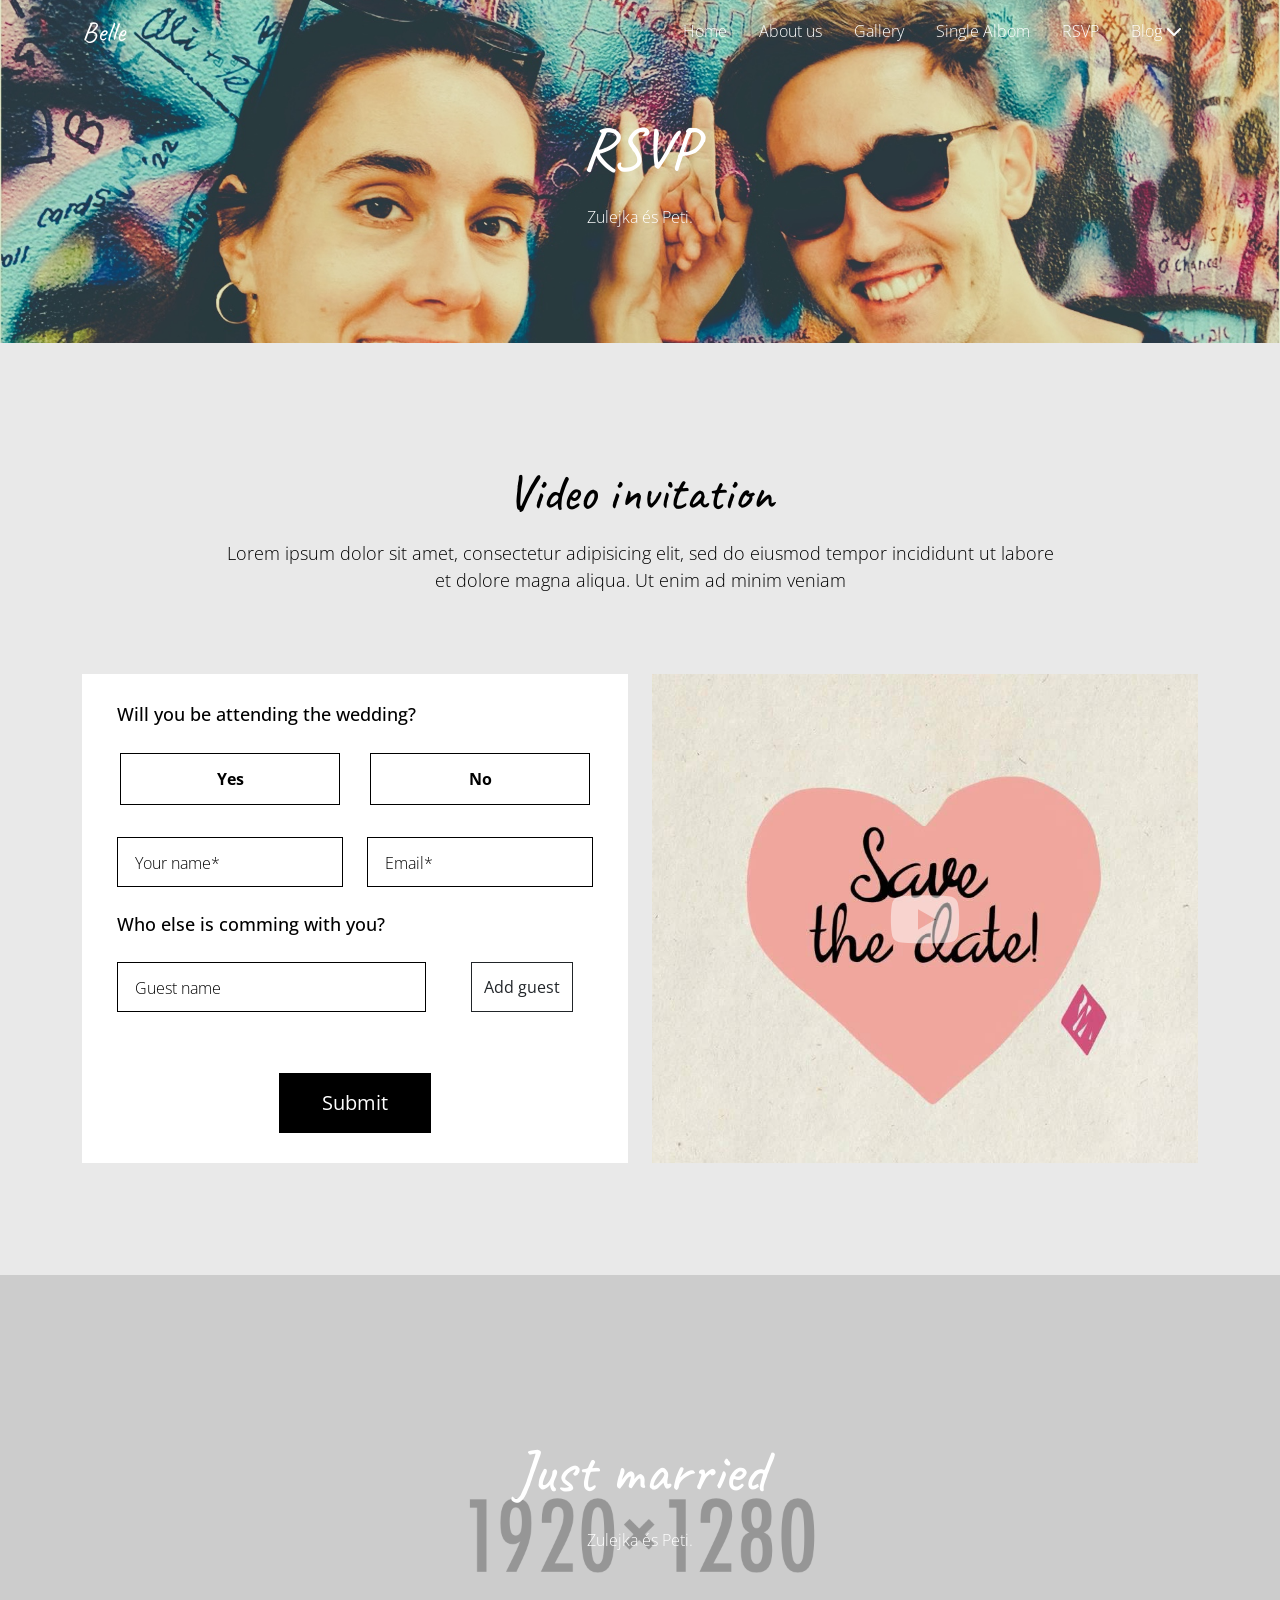
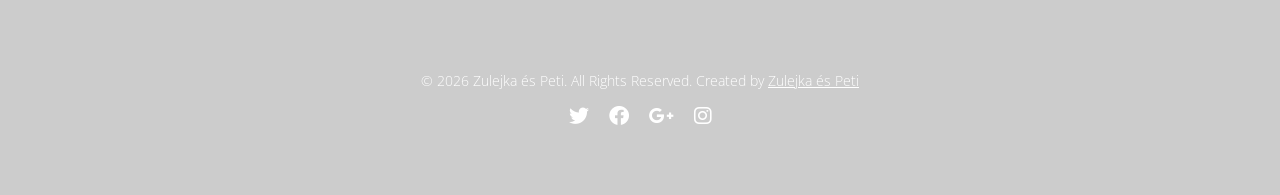
<file: rsvp.html>
<!DOCTYPE html>

<html lang="eng">
    <head>
        <title>Zulejka & Peti</title>

        <meta charset="utf-8">

        <meta name="viewport" content="width=device-width, initial-scale=1, shrink-to-fit=no">

        <link rel="icon" type="image/x-icon" href="images/favicon.ico">

        <link rel="preconnect" href="https://fonts.googleapis.com">

        <link rel="preconnect" href="https://fonts.gstatic.com" crossorigin="">

        <link href="https://fonts.googleapis.com/css2?family=Amatic+SC:wght@400;700&family=Caveat:wght@400&family=Open+Sans:wght@300;400&display=swap" rel="stylesheet">

        <link rel="stylesheet" type="text/css" href="css/vendor/lightbox.min.css">

        <link rel="stylesheet" type="text/css" href="css/vendor/owl.carousel.min.css">

        <link rel="stylesheet" type="text/css" href="css/vendor/owl.theme.default.min.css">

        <link rel="stylesheet" type="text/css" href="fonts/fontawesome-6/css/fontawesome.min.css">

        <link rel="stylesheet" type="text/css" href="fonts/fontawesome-6/css/all.min.css">

        <link rel="stylesheet" type="text/css" href="css/vendor/motion.min.css">

        <link rel="stylesheet" type="text/css" href="css/main.css">
    </head>

    <body class="pt_rsvp">
        <div class="loader"></div>

        <div class="main">
            <!-- Navigation -->

            <nav id="navbar" class="navbar navbar-expand-md">
                <div class="container">
                    <a class="navbar-brand" href="index.html">Belle</a>

                    <button class="navbar-toggler" type="button" data-bs-toggle="offcanvas" data-bs-target="#offcanvasNavbar" aria-controls="offcanvasNavbar">
                        <i class="fa-solid fa-bars"></i>
                    </button>

                    <div class="offcanvas offcanvas-end" tabindex="-1" id="offcanvasNavbar" aria-labelledby="offcanvasNavbarLabel">
                        <div class="offcanvas-header">
                            <h3 class="offcanvas-title" id="offcanvasNavbarLabel">Belle</h3>

                            <button type="button" class="btn-close" data-bs-dismiss="offcanvas" aria-label="Close"></button>
                        </div>

                        <div class="offcanvas-body">
                            <ul class="navbar-nav ms-auto mb-2 mb-lg-0">
                                <li class="nav-item">
                                    <a class="nav-link" href="index.html">Home</a>
                                </li>

                                <li class="nav-item">
                                    <a class="nav-link" href="about.html">About us</a>
                                </li>

                                <li class="nav-item">
                                    <a class="nav-link" href="gallery.html">Gallery</a>
                                </li>

                                <li class="nav-item">
                                    <a class="nav-link" href="gallery-single.html">Single Albom</a>
                                </li>

                                <li class="nav-item">
                                    <a class="nav-link" href="rsvp.html">RSVP</a>
                                </li>

                                <li class="nav-item dropdown">
                                    <a class="nav-link" href="#" role="button" data-bs-toggle="dropdown" aria-expanded="false">
                                        Blog

                                        <i class="fa-solid fa-chevron-down"></i>
                                    </a>

                                    <ul class="dropdown-menu dropdown-menu-end">
                                        <li>
                                            <a class="dropdown-item" href="blog.html">Blog page</a>
                                        </li>

                                        <li>
                                            <a class="dropdown-item" href="single-post.html">Post with sidebar</a>
                                        </li>

                                        <li>
                                            <a class="dropdown-item" href="single-post-2.html">Post fullwidth</a>
                                        </li>
                                    </ul>
                                </li>
                            </ul>
                        </div>
                    </div>
                </div>
            </nav>

            <!-- Section banner-top -->

            <section class="bg section banner banner_top">
                <div class="overlay"></div>

                <div class="container">
                    <div class="row">
                        <div class="col-md-12 text-center">
                            <h1>RSVP</h1>

                            <p>Zulejka és Peti.</p>
                        </div>
                    </div>
                </div>
            </section>

            <!-- Section Video invitation -->

            <section id="invitation" class="section invitation section-gray">
                <div class="container">
                    <div class="row">
                        <div class="col-12 text-center heading">
                            <h2>Video invitation</h2>

                            <p>
                                Lorem ipsum dolor sit amet, consectetur adipisicing elit, sed do eiusmod tempor incididunt ut
                            labore et dolore magna aliqua. Ut enim ad minim veniam
                            </p>
                        </div>
                    </div>

                    <div class="row">
                        <div class="col-12 col-md-6">
                            <div class="form-wrapper">
                                <form action="form.php" id="contact-form" class="form-horizontal" method="post">
                                    <h3 class="invitation_heading">Will you be attending the wedding?</h3>

                                    <div class="row">
                                        <div class="form-field switch-field col-12">
                                            <input type="radio" name="rdo" id="yes" value="Yes">

                                            <input type="radio" name="rdo" id="no" value="No">

                                            <div class="switch">
                                                <label for="yes">Yes</label>

                                                <label for="no">No</label>

                                                <span></span>
                                            </div>
                                        </div>
                                    </div>

                                    <div class="row">
                                        <div id="name-field" class="form-field col-6">
                                            <input type="text" class="form-control" id="form-name" name="form-name" required>

                                            <label for="form-name" class="control-label">Your name*</label>
                                        </div>

                                        <div id="email-field" class="form-field col-6">
                                            <input type="email" class="form-control" id="form-email" name="form-email" required>

                                            <label for="form-email" class="control-label">Email*</label>
                                        </div>
                                    </div>

                                    <h3 class="invitation_heading">Who else is comming with you?</h3>

                                    <div class="row">
                                        <div id="guest-name-field" class="form-field col-sm-8">
                                            <input type="text" class="form-control" id="form-guest-name" name="form-name">

                                            <label for="form-guest-name" class="control-label">Guest name</label>
                                        </div>

                                        <div class="form-field col-sm-4 text-center">
                                            <button type="button" class="btn btn-outline-dark add-button">Add guest</button>
                                        </div>
                                    </div>

                                    <div class="row">
                                        <div class="guest-list form-field col-12"></div>
                                    </div>

                                    <div class="row">
                                        <div class="col-12 text-center">
                                            <button type="submit" class="btn btn-primary btn-lg send-button">Submit</button>
                                        </div>
                                    </div>
                                </form>
                            </div>
                        </div>

                        <div class="col-12 col-md-6">
                            <div class="video bg">
                                <a href="#" data-bs-toggle="modal" data-bs-target="#exampleModal" class="popup-youtube">
                                    <i class="fa-brands fa-youtube fa-4x"></i>
                                </a>

                                <div class="overlay"></div>

                                <!-- Modal -->

                                <div class="modal fade" id="exampleModal" tabindex="-1" aria-labelledby="exampleModalLabel" aria-hidden="true">
                                    <div class="modal-dialog modal-lg">
                                        <div class="modal-content">
                                            <div class="modal-body">
                                                <iframe width="100%" height="500" src="https://www.youtube.com/embed/KPi8uXHRfYg" title="YouTube video player" frameborder="0" allow="accelerometer; autoplay; clipboard-write; encrypted-media; gyroscope; picture-in-picture" allowfullscreen></iframe>
                                            </div>
                                        </div>
                                    </div>
                                </div>
                            </div>
                        </div>
                    </div>
                </div>
            </section>

            <!-- Section banner-bottom -->

            <section class="bg section banner banner_bottom">
                <div class="overlay"></div>

                <div class="container">
                    <div class="row">
                        <div class="col-12 text-center">
                            <h2>Just married</h2>

                            <p class="text-white">Zulejka és Peti.</p>
                        </div>
                    </div>

                    <div class="row copyright">
                        <div class="col-12 text-center">
                            <p class="text-white">
                                <small class="block">&copy; 2026 Zulejka és Peti. All Rights Reserved.</small>

                                <small class="block">
                                    Created by

                                    <a href="https://fairytheme.studio/" target="_blank">Zulejka és Peti</a>
                                </small>
                            </p>

                            <ul class="social-icons d-flex justify-content-center">
                                <li>
                                    <a href="#">
                                        <i class="fa-brands fa-twitter"></i>
                                    </a>
                                </li>

                                <li>
                                    <a href="#">
                                        <i class="fa-brands fa-facebook"></i>
                                    </a>
                                </li>

                                <li>
                                    <a href="#">
                                        <i class="fa-brands fa-google-plus-g"></i>
                                    </a>
                                </li>

                                <li>
                                    <a href="#">
                                        <i class="fa-brands fa-instagram"></i>
                                    </a>
                                </li>
                            </ul>
                        </div>
                    </div>
                </div>
            </section>
        </div>

        <script src="https://ajax.googleapis.com/ajax/libs/jquery/1.11.0/jquery.min.js"></script>

        <script src="js/libs/bootstrap.bundle.min.js"></script>

        <script src="js/libs/parallax.min.js"></script>

        <script src="js/libs/jquery.countTo.js"></script>

        <script src="js/libs/imagesloaded.pkgd.min.js"></script>

        <script src="js/libs/isotope.pkgd.min.js"></script>

        <script src="js/libs/lightbox.min.js"></script>

        <script src="js/libs/owl.carousel.min.js"></script>

        <script src="js/libs/jquery.waypoints.min.js"></script>

        <script src="js/main.js"></script>
    </body>
</html>
</file>
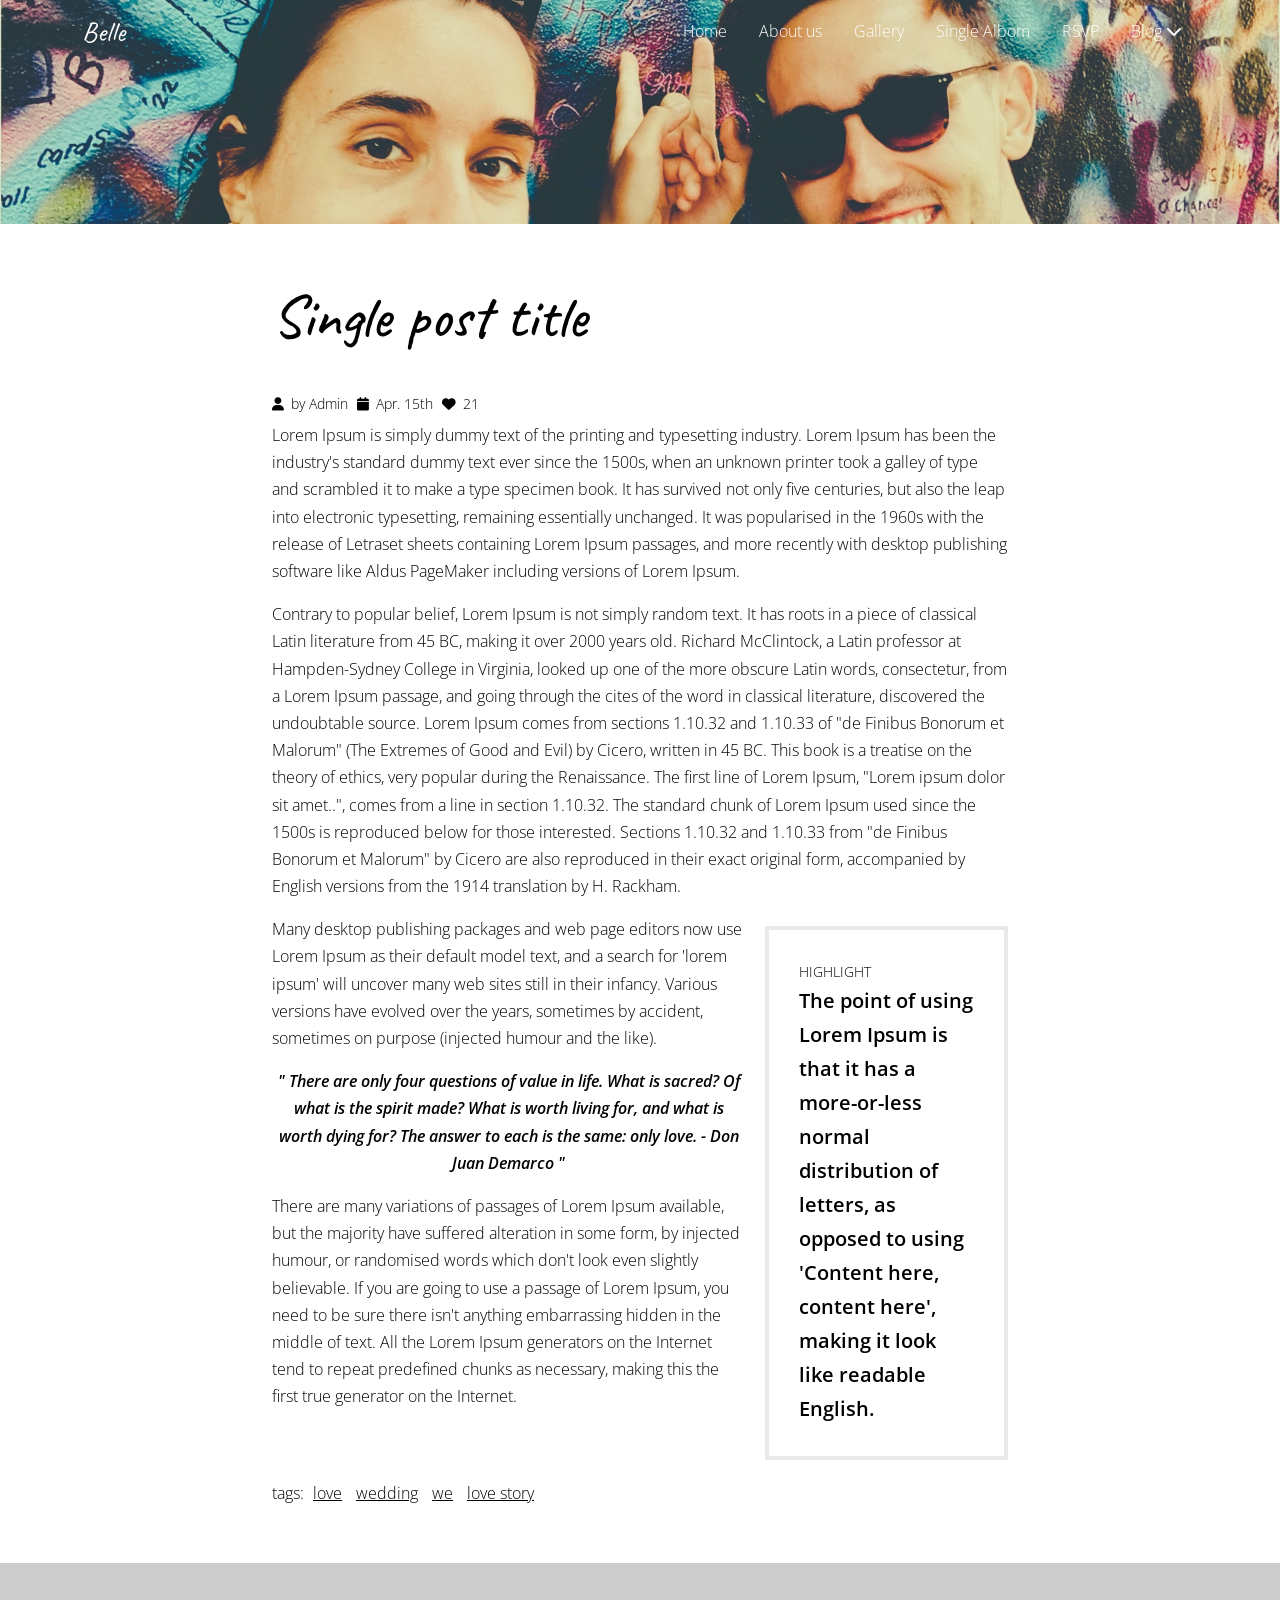
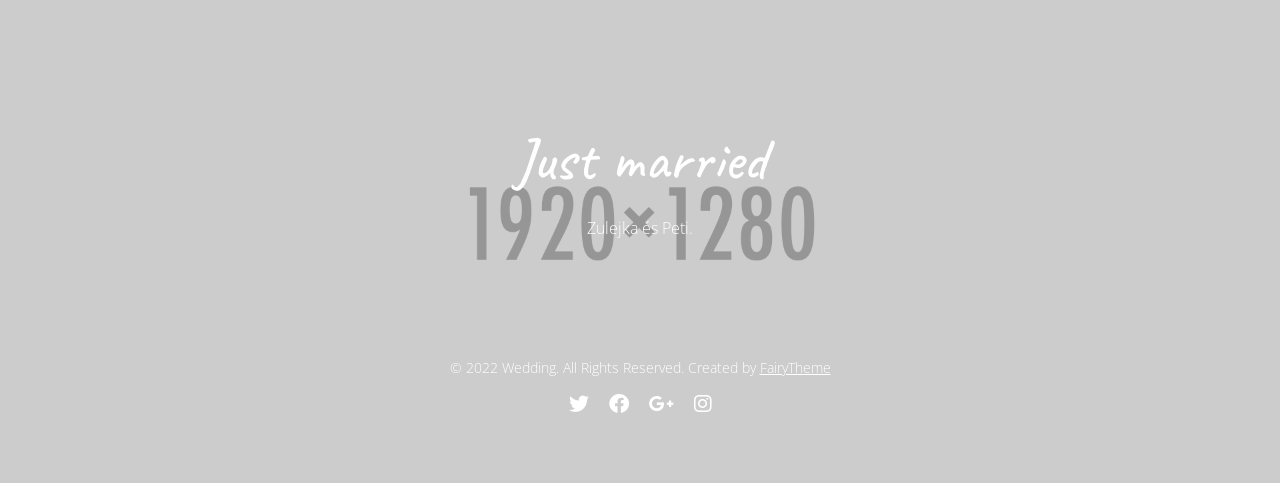
<file: single-post-2.html>
<!DOCTYPE html>

<html lang="eng">
    <head>
        <title>Zulejka & Peti</title>

        <meta charset="utf-8">

        <meta name="viewport" content="width=device-width, initial-scale=1, shrink-to-fit=no">

        <link rel="icon" type="image/x-icon" href="images/favicon.ico">

        <link rel="preconnect" href="https://fonts.googleapis.com">

        <link rel="preconnect" href="https://fonts.gstatic.com" crossorigin="">

        <link href="https://fonts.googleapis.com/css2?family=Amatic+SC:wght@400;700&family=Caveat:wght@400&family=Open+Sans:wght@300;400&display=swap" rel="stylesheet">

        <link rel="stylesheet" type="text/css" href="css/vendor/lightbox.min.css">

        <link rel="stylesheet" type="text/css" href="css/vendor/owl.carousel.min.css">

        <link rel="stylesheet" type="text/css" href="css/vendor/owl.theme.default.min.css">

        <link rel="stylesheet" type="text/css" href="fonts/fontawesome-6/css/fontawesome.min.css">

        <link rel="stylesheet" type="text/css" href="fonts/fontawesome-6/css/all.min.css">

        <link rel="stylesheet" type="text/css" href="css/vendor/motion.min.css">

        <link rel="stylesheet" type="text/css" href="css/main.css">
    </head>

    <body class="pt_blog">
        <div class="loader"></div>

        <div class="main">
            <!-- Navigation -->

            <nav id="navbar" class="navbar navbar-expand-md">
                <div class="container">
                    <a class="navbar-brand" href="index.html">Belle</a>

                    <button class="navbar-toggler" type="button" data-bs-toggle="offcanvas" data-bs-target="#offcanvasNavbar" aria-controls="offcanvasNavbar">
                        <i class="fa-solid fa-bars"></i>
                    </button>

                    <div class="offcanvas offcanvas-end" tabindex="-1" id="offcanvasNavbar" aria-labelledby="offcanvasNavbarLabel">
                        <div class="offcanvas-header">
                            <h3 class="offcanvas-title" id="offcanvasNavbarLabel">Belle</h3>

                            <button type="button" class="btn-close" data-bs-dismiss="offcanvas" aria-label="Close"></button>
                        </div>

                        <div class="offcanvas-body">
                            <ul class="navbar-nav ms-auto mb-2 mb-lg-0">
                                <li class="nav-item">
                                    <a class="nav-link" href="index.html">Home</a>
                                </li>

                                <li class="nav-item">
                                    <a class="nav-link" href="about.html">About us</a>
                                </li>

                                <li class="nav-item">
                                    <a class="nav-link" href="gallery.html">Gallery</a>
                                </li>

                                <li class="nav-item">
                                    <a class="nav-link" href="gallery-single.html">Single Albom</a>
                                </li>

                                <li class="nav-item">
                                    <a class="nav-link" href="rsvp.html">RSVP</a>
                                </li>

                                <li class="nav-item dropdown">
                                    <a class="nav-link" href="#" role="button" data-bs-toggle="dropdown" aria-expanded="false">
                                        Blog

                                        <i class="fa-solid fa-chevron-down"></i>
                                    </a>

                                    <ul class="dropdown-menu dropdown-menu-end">
                                        <li>
                                            <a class="dropdown-item" href="blog.html">Blog page</a>
                                        </li>

                                        <li>
                                            <a class="dropdown-item" href="single-post.html">Post with sidebar</a>
                                        </li>

                                        <li>
                                            <a class="dropdown-item" href="single-post-2.html">Post fullwidth</a>
                                        </li>
                                    </ul>
                                </li>
                            </ul>
                        </div>
                    </div>
                </div>
            </nav>

            <!-- Section banner-top -->

            <section class="bg section banner banner_top">
                <div class="overlay"></div>
            </section>

            <!-- Section Post -->

            <div class="section-sm">
                <div class="container">
                    <div class="row justify-content-center">
                        <div class="col-12 col-sm-8">
                            <h1 class="single-post_title">Single post title</h1>

                            <div class="blog-item_meta">
                                <span class="by">
                                    <i class="fa-solid fa-user"></i>

                                    by Admin
                                </span>

                                <span class="posted_date">
                                    <i class="fa-solid fa-calendar"></i>

                                    Apr. 15th
                                </span>

                                <span class="comment">
                                    <i class="fa-solid fa-heart"></i>

                                    21
                                </span>
                            </div>

                            <div class="post-content clearfix">
                                <p>
                                    Lorem Ipsum is simply dummy text of the printing and typesetting industry. Lorem Ipsum has been the industry's standard dummy text ever since the 1500s, when an unknown printer took a galley of type and scrambled it to make a type specimen book. It has survived not only five centuries, but also the leap into electronic typesetting, remaining essentially unchanged. It was popularised in the 1960s with the release of Letraset sheets containing Lorem Ipsum passages, and more recently with desktop publishing software like Aldus PageMaker including versions of Lorem Ipsum.
                                </p>

                                <p>
                                    Contrary to popular belief, Lorem Ipsum is not simply random text. It has roots in a piece of classical Latin literature from 45 BC, making it over 2000 years old. Richard McClintock, a Latin professor at Hampden-Sydney College in Virginia, looked up one of the more obscure Latin words, consectetur, from a Lorem Ipsum passage, and going through the cites of the word in classical literature, discovered the undoubtable source. Lorem Ipsum comes from sections 1.10.32 and 1.10.33 of "de Finibus Bonorum et Malorum" (The Extremes of Good and Evil) by Cicero, written in 45 BC. This book is a treatise on the theory of ethics, very popular during the Renaissance. The first line of Lorem Ipsum, "Lorem ipsum dolor sit amet..", comes from a line in section 1.10.32. The standard chunk of Lorem Ipsum used since the 1500s is reproduced below for those interested. Sections 1.10.32 and 1.10.33 from "de Finibus Bonorum et Malorum" by Cicero are also reproduced in their exact original form, accompanied by English versions from the 1914 translation by H. Rackham.
                                </p>

                                <p class="post-hightlight">
                                    The point of using Lorem Ipsum is that it has a more-or-less normal distribution of letters, as opposed to using 'Content here, content here', making it look like readable English.
                                </p>

                                <p>
                                    Many desktop publishing packages and web page editors now use Lorem Ipsum as their default model text, and a search for 'lorem ipsum' will uncover many web sites still in their infancy. Various versions have evolved over the years, sometimes by accident, sometimes on purpose (injected humour and the like).
                                </p>

                                <blockquote>
                                    There are only four questions of value in life. What is sacred? Of what is the spirit made? What is worth living for, and what is worth dying for? The answer to each is the same: only love.

                                    <cite>- Don Juan Demarco</cite>
                                </blockquote>

                                <p>
                                    There are many variations of passages of Lorem Ipsum available, but the majority have suffered alteration in some form, by injected humour, or randomised words which don't look even slightly believable. If you are going to use a passage of Lorem Ipsum, you need to be sure there isn't anything embarrassing hidden in the middle of text. All the Lorem Ipsum generators on the Internet tend to repeat predefined chunks as necessary, making this the first true generator on the Internet.
                                </p>
                            </div>

                            <div class="post-tags">
                                <span>tags:</span>

                                <a href="#">love</a>

                                <a href="#">wedding</a>

                                <a href="#">we</a>

                                <a href="#">love story</a>
                            </div>
                        </div>
                    </div>
                </div>
            </div>

            <!-- Section banner-bottom -->

            <section class="bg section banner banner_bottom">
                <div class="overlay"></div>

                <div class="container">
                    <div class="row">
                        <div class="col-12 text-center">
                            <h2>Just married</h2>

                            <p class="text-white">Zulejka és Peti.</p>
                        </div>
                    </div>

                    <div class="row copyright">
                        <div class="col-12 text-center">
                            <p class="text-white">
                                <small class="block">&copy; 2022 Wedding. All Rights Reserved.</small>

                                <small class="block">
                                    Created by

                                    <a href="https://fairytheme.studio/" target="_blank">FairyTheme</a>
                                </small>
                            </p>

                            <ul class="social-icons d-flex justify-content-center">
                                <li>
                                    <a href="#">
                                        <i class="fa-brands fa-twitter"></i>
                                    </a>
                                </li>

                                <li>
                                    <a href="#">
                                        <i class="fa-brands fa-facebook"></i>
                                    </a>
                                </li>

                                <li>
                                    <a href="#">
                                        <i class="fa-brands fa-google-plus-g"></i>
                                    </a>
                                </li>

                                <li>
                                    <a href="#">
                                        <i class="fa-brands fa-instagram"></i>
                                    </a>
                                </li>
                            </ul>
                        </div>
                    </div>
                </div>
            </section>
        </div>

        <script src="https://ajax.googleapis.com/ajax/libs/jquery/1.11.0/jquery.min.js"></script>

        <script src="js/libs/bootstrap.bundle.min.js"></script>

        <script src="js/libs/parallax.min.js"></script>

        <script src="js/libs/jquery.countTo.js"></script>

        <script src="js/libs/imagesloaded.pkgd.min.js"></script>

        <script src="js/libs/isotope.pkgd.min.js"></script>

        <script src="js/libs/lightbox.min.js"></script>

        <script src="js/libs/owl.carousel.min.js"></script>

        <script src="js/libs/jquery.waypoints.min.js"></script>

        <script src="js/main.js"></script>
    </body>
</html>
</file>
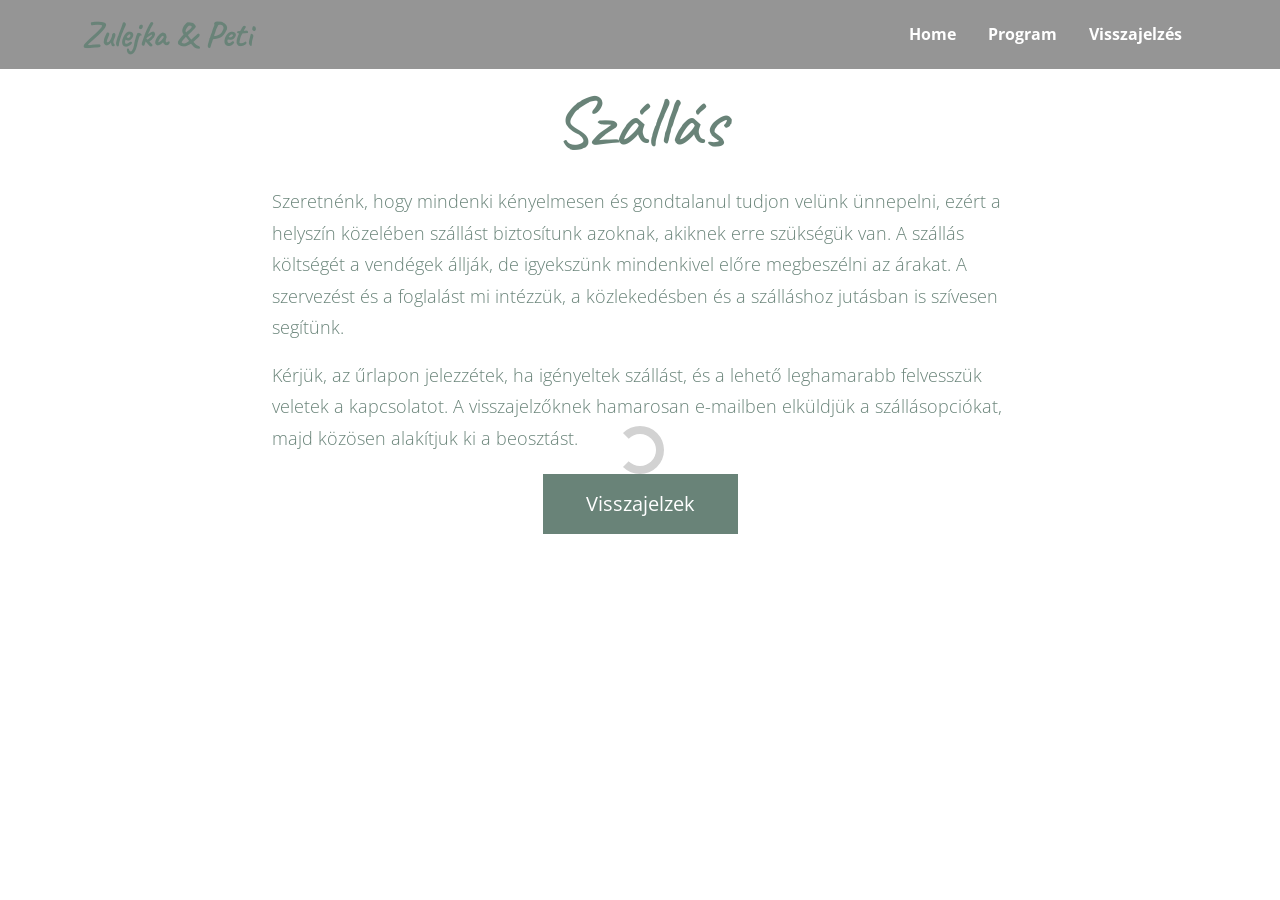
<file: single-post.html>
<!DOCTYPE html>

<html lang="eng">
    <head>
        <title>Zulejka & Peti</title>

        <meta charset="utf-8">

        <meta name="viewport" content="width=device-width, initial-scale=1, shrink-to-fit=no">

        <link rel="icon" type="image/x-icon" href="images/favicon.ico">

        <link rel="preconnect" href="https://fonts.googleapis.com">

        <link rel="preconnect" href="https://fonts.gstatic.com" crossorigin="">

        <link href="https://fonts.googleapis.com/css2?family=Amatic+SC:wght@400;700&family=Caveat:wght@400&family=Open+Sans:wght@300;400&display=swap" rel="stylesheet">

        <link rel="stylesheet" type="text/css" href="css/vendor/lightbox.min.css">

        <link rel="stylesheet" type="text/css" href="css/vendor/owl.carousel.min.css">

        <link rel="stylesheet" type="text/css" href="css/vendor/owl.theme.default.min.css">

        <link rel="stylesheet" type="text/css" href="fonts/fontawesome-6/css/fontawesome.min.css">

        <link rel="stylesheet" type="text/css" href="fonts/fontawesome-6/css/all.min.css">

        <link rel="stylesheet" type="text/css" href="css/vendor/motion.min.css">

        <link rel="stylesheet" type="text/css" href="css/main.css">

        <link rel="stylesheet" type="text/css" href="css/custom.css">
    </head>

    <body class="pt_blog">
        <div class="loader"></div>

        <div class="main">
            <!-- Navigation -->

            <nav id="navbar" class="navbar navbar-expand-md">
                <div class="container">
                    <a class="navbar-brand" href="index.html">Zulejka & Peti</a>

                    <button class="navbar-toggler" type="button" data-bs-toggle="offcanvas" data-bs-target="#offcanvasNavbar" aria-controls="offcanvasNavbar">
                        <i class="fa-solid fa-bars"></i>
                    </button>

                    <div class="offcanvas offcanvas-end" tabindex="-1" id="offcanvasNavbar" aria-labelledby="offcanvasNavbarLabel">
                        <div class="offcanvas-header">
                            <h3 class="offcanvas-title" id="offcanvasNavbarLabel">Zulejka & Peti</h3>

                            <button type="button" class="btn-close" data-bs-dismiss="offcanvas" aria-label="Close"></button>
                        </div>

                        <div class="offcanvas-body">
                            <ul class="navbar-nav ms-auto mb-2 mb-lg-0">
                                <li class="nav-item">
                                    <a class="nav-link" href="index.html">Home</a>
                                </li>

                                <li class="nav-item">
                                    <a class="nav-link" href="index.html#program">Program</a>
                                </li>

                                <li class="nav-item">
                                    <a class="nav-link" href="index.html#invitation">Visszajelzés</a>
                                </li>
                            </ul>
                        </div>
                    </div>
                </div>
            </nav>

            <!-- Section Accommodation -->

            <div class="section-sm accommodation-page">
                <div class="container">
                    <div class="row justify-content-center">
                        <div class="col-12 col-lg-8 primary-block">
                            <h1 class="single-post_title">Szállás</h1>

                            <div class="post-content clearfix">
                                <p>
                                    Szeretnénk, hogy mindenki kényelmesen és gondtalanul tudjon velünk ünnepelni, ezért a helyszín közelében szállást biztosítunk azoknak, akiknek erre szükségük van. A szállás költségét a vendégek állják, de igyekszünk mindenkivel előre megbeszélni az árakat. A szervezést és a foglalást mi intézzük, a közlekedésben és a szálláshoz jutásban is szívesen segítünk.
                                </p>

                                <p>
                                    Kérjük, az űrlapon jelezzétek, ha igényeltek szállást, és a lehető leghamarabb felvesszük veletek a kapcsolatot. A visszajelzőknek hamarosan e-mailben elküldjük a szállásopciókat, majd közösen alakítjuk ki a beosztást.
                                </p>

                                <a class="btn btn-primary btn-lg" href="index.html#invitation">Visszajelzek</a>
                            </div>
                        </div>

                    </div>
                </div>
            </div>

        </div>

        <script src="https://ajax.googleapis.com/ajax/libs/jquery/1.11.0/jquery.min.js"></script>

        <script src="js/libs/bootstrap.bundle.min.js"></script>

        <script src="js/libs/parallax.min.js"></script>

        <script src="js/libs/jquery.countTo.js"></script>

        <script src="js/libs/imagesloaded.pkgd.min.js"></script>

        <script src="js/libs/isotope.pkgd.min.js"></script>

        <script src="js/libs/lightbox.min.js"></script>

        <script src="js/libs/owl.carousel.min.js"></script>

        <script src="js/libs/jquery.waypoints.min.js"></script>

        <script src="js/main.js"></script>
    </body>
</html>
</file>
<file: css/custom.css>
#navbar .navbar-brand,
#navbar .navbar-toggler,
#navbar .nav-link,
#navbar .offcanvas-title {
	color: #FFFFFF;
}

#navbar .navbar-brand {
	color: #49695C;
	font-size: 2.25rem;
}

#navbar .navbar-brand,
#navbar .nav-link,
#navbar .offcanvas-title {
	font-weight: 700;
}

#navbar:not(.fixed-top) {
	background-color: rgba(0, 0, 0, 0.5);
	--bs-navbar-padding-y: 0.25rem;
}

@media (max-width: 575.98px) {
	#navbar,
	#navbar.fixed-top {
		position: relative;
		top: auto;
		left: auto;
		width: 100%;
		z-index: 1030;
	}

	#navbar:not(.fixed-top),
	#navbar.fixed-top {
		background-color: #FFFFFF;
		--bs-navbar-padding-y: 0.35rem;
	}

	#navbar .navbar-brand {
		font-size: 2rem;
	}

	#navbar .navbar-toggler {
		color: #49695C;
	}

	#navbar .nav-link.active::after {
		background-color: #49695C;
	}

	#offcanvasNavbar,
	#offcanvasNavbar .offcanvas-header,
	#offcanvasNavbar .offcanvas-body {
		background-color: #FFFFFF;
		color: #49695C;
	}

	#offcanvasNavbar .offcanvas-title,
	#offcanvasNavbar .nav-link,
	#offcanvasNavbar .navbar-nav {
		color: #49695C !important;
	}

	#offcanvasNavbar .btn-close {
		opacity: 1;
		filter: invert(36%) sepia(11%) saturate(900%) hue-rotate(95deg) brightness(92%) contrast(88%);
	}
}

#navbar .nav-link.active::after {
	background-color: #FFFFFF;
}

#header .display-tc h1,
#header .banner-text {
	color: #FFFFFF;
}

#header .display-tc h1 {
	font-size: 120px;
	white-space: nowrap;
}

@media (max-width: 1199.98px) {
	#header .display-tc h1 {
		font-size: 100px;
	}
}

@media (max-width: 991.98px) {
	#header .display-tc h1 {
		font-size: 72px;
	}
}

#header .banner-text {
	font-size: 24px;
	font-family: "Caveat", cursive;
	font-weight: 700;
}

#header .banner-text_names {
	font-size: 44px;
}

#header .banner-text_names::before,
#header .banner-text_names::after {
	background-color: #FFFFFF;
}

#couple .heading h2,
.countdown .heading h2,
#program .heading h2,
#invitation .heading h2 {
	color: #49695C;
}

.countdown .heading h2,
.countdown .heading p,
.countdown .timer-item_text,
.countdown .timer-item .digit,
.countdown .timer-item .smalltext {
	color: #49695C;
}

#program .heading h2,
#invitation .heading h2 {
	font-size: 56px;
}

#couple .heading {
	margin-bottom: 1.5rem;
}

#couple .couple-signature {
	display: grid;
	grid-template-columns: minmax(0, 1fr) auto minmax(0, 1fr);
	align-items: center;
	column-gap: clamp(1rem, 4vw, 2rem);
	width: 100%;
	max-width: 460px;
	margin: 0.5rem auto 0;
}

#couple .couple-signature_name {
	margin: 0;
	color: #49695C;
	font-family: "Caveat", cursive;
	font-size: clamp(42px, 6vw, 58px);
	font-weight: 700;
	line-height: 1.2;
}

#couple .couple-signature_name:first-child {
	text-align: right;
}

#couple .couple-signature_name:last-child {
	text-align: left;
}

#couple .couple-signature_heart {
	color: #49695C;
	font-size: 28px;
}

@media (max-width: 767.98px) {
	#header .display-tc h1 {
		font-size: 40px;
	}

	#header .banner-text {
		font-size: 20px;
	}

	#header .banner-text_names {
		font-size: 42px;
	}
}

@media (max-width: 389.98px) {
	#header .display-tc h1 {
		font-size: 32px;
	}
}


@media (max-width: 359.98px) {
	#header .display-tc h1 {
		font-size: 28px;
	}

	#header .banner-text_names {
		font-size: 42px;
	}
}

#header .display-t {
	height: 100vh;
	height: 100svh;
	padding-bottom: clamp(180px, 22vh, 220px);
}

#program .ceremony-time {
	font-size: 20px;
	font-weight: 700;
}

#program .ceremony-location {
	font-size: 16px;
}

#program .timeline::before {
	height: auto;
	bottom: 0;
	background-color: #49695C;
}

#program .timeline-title {
	color: #49695C;
}

#program .timeline-readmore-hidden {
	display: none;
}

#program .timeline {
	display: block;
}

#program .timeline > li {
	margin-bottom: 0;
}

#program .timeline-badge {
	left: 30px;
	transform: translateX(-50%);
}

#program .timeline-badge img {
	display: block;
	width: 100%;
	height: 100%;
	object-fit: cover;
}

@media (min-width: 576px) {
	#program .timeline-badge {
		left: 80px;
	}
}

@media (min-width: 992px) {
	#program .timeline-badge {
		left: 50%;
		margin-left: 0;
		z-index: 101;
		border: 8px solid #E9E9E9;
		border-radius: 50%;
		background: #E9E9E9;
	}
}

#program .accommodation-readmore {
	margin-top: 1.5em;
}

.accommodation-page {
	min-height: calc(100vh - 70px);
	padding-top: 5rem;
	padding-bottom: 5rem;
	background: #FFFFFF;
}

.accommodation-page .single-post_title {
	margin-bottom: 1.25rem;
	color: #49695C;
	font-family: "Caveat", cursive;
	font-size: clamp(52px, 8vw, 72px);
	text-align: center;
}

.accommodation-page .post-content {
	max-width: 760px;
	margin: 0 auto;
}

.accommodation-page .post-content p {
	font-size: 18px;
	line-height: 1.75;
}

.accommodation-page .post-content .btn {
	margin-top: 1.25rem;
}

@media (max-width: 575.98px) {
	.accommodation-page {
		padding-top: 3.5rem;
		padding-bottom: 3.5rem;
	}

	.accommodation-page .post-content p {
		font-size: 16px;
		line-height: 1.7;
	}
}

.accommodation-page .post-content p {
	color: #49695C;
}

.accommodation-page .post-content .btn {
	display: table;
	margin: 1.25rem auto 0;
	background-color: #49695C;
	border-color: #49695C;
	color: #FFFFFF;
}

.accommodation-page .post-content .btn:hover,
.accommodation-page .post-content .btn:focus {
	background-color: #354D42;
	border-color: #354D42;
	color: #FFFFFF;
}

.wedding-contact {
	border-top: 1px solid rgba(73, 105, 92, 0.18);
}

.wedding-contact .heading {
	margin-bottom: 2rem;
}

.wedding-contact .heading h2 {
	color: #49695C;
	font-size: 56px;
}

.wedding-contact_list {
	gap: 1.5rem;
}

.wedding-contact_person {
	display: flex;
	flex-direction: column;
	align-items: center;
	padding: 1.5rem 1rem;
	text-align: center;
}

.wedding-contact_person h3 {
	margin-bottom: 0.75rem;
	color: #49695C;
	font-family: "Caveat", cursive;
	font-size: 42px;
}

.wedding-contact_person a {
	color: #49695C;
	font-size: 16px;
	line-height: 1.8;
	text-decoration: underline;
	text-underline-offset: 3px;
}

@media (min-width: 768px) {
	.wedding-contact_person + .wedding-contact_person {
		border-left: 1px solid rgba(73, 105, 92, 0.18);
	}
}

@media (max-width: 575.98px) {
	html,
	body {
		overflow-x: hidden;
	}

	#program .timeline::before {
		display: block;
		left: 30px;
		background-color: #49695C;
	}

	#program .timeline-badge {
		z-index: 101;
		border: 5px solid #E9E9E9;
		border-radius: 50%;
		background: #E9E9E9;
		box-shadow: none;
	}

	#header {
		position: relative;
		width: 100%;
		margin-left: 0;
		background: none;
		filter: none;
		height: calc(100vw * 1934 / 1727);
		min-height: 420px;
		max-height: 520px;
	}

	#header::before {
		content: "";
		position: absolute;
		inset: 0;
		z-index: 0;
		background-image: linear-gradient(rgba(255, 255, 255, 0.08), rgba(255, 255, 255, 0.08)), url("../images/mobile_cover.jpg");
		background-position: center top;
		background-size: contain;
		background-repeat: no-repeat;
		filter: grayscale(100%);
	}

	.parallax-mirror,
	#header .parallax-mirror {
		display: none !important;
		visibility: hidden !important;
		opacity: 0 !important;
	}

	#header .display-t {
		height: 100%;
		padding-bottom: 16px;
	}

	#header .display-tc {
		width: 100%;
		max-width: none;
		margin-left: 0;
		padding: 0 12px;
	}

	#header .container,
	#header .display-t,
	#header .display-tc {
		position: relative;
		z-index: 2;
	}

	#header .display-tc {
		display: none;
	}

	#header .display-tc h1,
	#header .display-tc h1.h1 {
		max-width: 100%;
		color: #49695C !important;
		font-size: 38px;
		white-space: normal;
		line-height: 1.15;
		text-shadow: none;
	}

	#header .banner-text,
	#header .banner-text span {
		color: #49695C !important;
		text-shadow: none;
	}

	#header .banner-text {
		display: grid;
		grid-template-columns: minmax(0, 1fr) minmax(0, 1fr);
		align-items: center;
		width: 100%;
		font-size: 12px;
		line-height: 1.25;
	}

	#header .banner-text span {
		max-width: 100%;
		padding: 0 8px;
	}

	#header .banner-text_city {
		text-align: right;
	}

	#header .banner-text_date {
		text-align: left;
	}

	#header .banner-text_names {
		display: none;
	}

	#header .banner-text_names::before,
	#header .banner-text_names::after {
		display: none;
	}

	.heading h2,
	#couple .heading h2,
	#program .heading h2,
	#invitation .heading h2,
	.wedding-contact .heading h2 {
		font-size: 42px;
		line-height: 1.2;
	}

	.heading p,
	#invitation .heading p {
		font-size: 16px;
	}

	#couple .heading {
		margin-bottom: 1.25rem;
	}

	#couple .couple-signature {
		column-gap: 0.75rem;
	}

	#couple .couple-signature_name {
		font-size: 38px;
	}

	#couple .couple-signature_heart {
		font-size: 22px;
	}

	#program .timeline::before {
		height: auto;
	}

	#program .timeline-panel {
		width: calc(100% - 76px);
		padding: 20px;
	}

	#program .timeline-title {
		font-size: 21px;
	}

	#program .ceremony-time {
		font-size: 18px;
	}

	#program .timeline-badge {
		width: 60px;
		height: 60px;
	}

	.wedding-contact_list {
		gap: 0;
	}

	.wedding-contact_person {
		padding: 1rem;
	}

	.wedding-contact_person a {
		max-width: 100%;
		font-size: 15px;
		overflow-wrap: anywhere;
	}
}

@media (min-width: 992px) {
	#program .timeline {
		display: grid;
		grid-auto-rows: 1fr;
		row-gap: 20px;
	}
}
</file>
<file: Wedding_page/css/style.css>
/*------------------------------------------------------------------
    IMPORT FONTS
-------------------------------------------------------------------*/

@import url('https://fonts.googleapis.com/css?family=Barlow:100,200,300,400,500,600,700');
@import url('https://fonts.googleapis.com/css?family=Marck+Script');

/*------------------------------------------------------------------
    IMPORT FILES
-------------------------------------------------------------------*/

@import url(animate.css);
@import url(font-awesome.min.css);
@import url(magnific-popup.css);

/*------------------------------------------------------------------
    SKELETON
-------------------------------------------------------------------*/

body {
    color: #666666;
    font-size: 15px;
    font-family: 'Barlow', sans-serif;
    line-height: 1.80857;
}


a {
    color: #1f1f1f;
    text-decoration: none !important;
    outline: none !important;
    -webkit-transition: all .3s ease-in-out;
    -moz-transition: all .3s ease-in-out;
    -ms-transition: all .3s ease-in-out;
    -o-transition: all .3s ease-in-out;
    transition: all .3s ease-in-out;
}

h1,
h2,
h3,
h4,
h5,
h6 {
    letter-spacing: 0;
    font-weight: normal;
    position: relative;
    padding: 0 0 10px 0;
    font-weight: normal;
    line-height: 120% !important;
    color: #1f1f1f;
    margin: 0
}

h1 {
    font-size: 24px
}

h2 {
    font-size: 22px
}

h3 {
    font-size: 18px
}

h4 {
    font-size: 16px
}

h5 {
    font-size: 14px
}

h6 {
    font-size: 13px
}

h1 a,
h2 a,
h3 a,
h4 a,
h5 a,
h6 a {
    color: #212121;
    text-decoration: none!important;
    opacity: 1
}

h1 a:hover,
h2 a:hover,
h3 a:hover,
h4 a:hover,
h5 a:hover,
h6 a:hover {
    opacity: .8
}

a {
    color: #1f1f1f;
    text-decoration: none;
    outline: none;
}

a,
.btn {
    text-decoration: none !important;
    outline: none !important;
    -webkit-transition: all .3s ease-in-out;
    -moz-transition: all .3s ease-in-out;
    -ms-transition: all .3s ease-in-out;
    -o-transition: all .3s ease-in-out;
    transition: all .3s ease-in-out;
}

.btn-custom {
    margin-top: 20px;
    background-color: transparent !important;
    border: 2px solid #ddd;
    padding: 12px 40px;
    font-size: 16px;
}

.lead {
    font-size: 18px;
    line-height: 30px;
    color: #767676;
    margin: 0;
    padding: 0;
}

blockquote {
    margin: 20px 0 20px;
    padding: 30px;
}

ul, li, ol{
	list-style: none;
	margin: 0px;
	padding: 0px;
}
button:focus{
	outline: none;
}

.form-control::-moz-placeholder {
    color: #2a2a2a;
    opacity: 1;
}


/*------------------------------------------------------------------
    LOADER 
-------------------------------------------------------------------*/

#preloader {
    width: 100%;
    height: 100%;
    top: 0;
    right: 0;
    bottom: 0;
    left: 0;
    background: #dd666c;
    z-index: 11000;
    position: fixed;
    display: block;
}

.pulse {
  height: 150px;
  width: 200px;
  overflow: hidden;
  position: absolute;
  top: 0;
  bottom: 0;
  left: 0;
  right: 0;
  margin: auto;
}
.pulse:after {
  content: '';
  display: block;
  background: url('data:image/svg+xml;utf8,<svg xmlns="http://www.w3.org/2000/svg" xmlns:xlink="http://www.w3.org/1999/xlink" viewBox="0 0 200px 100px" enable-background="new 0 0 200px 100px" xml:space="preserve"><polyline fill="none" stroke-width="3px" stroke="white" points="2.4,58.7 70.8,58.7 76.1,46.2 81.1,58.7 89.9,58.7 93.8,66.5 102.8,22.7 110.6,78.7 115.3,58.7 126.4,58.7 134.4,54.7 142.4,58.7 197.8,58.7 "/></svg>') 0 0 no-repeat;
  width: 100%;
  height: 100%;
  position: absolute;
  -webkit-animation: 2s pulse linear infinite;
  animation: 2s pulse linear infinite;
    clip: rect(0, 0, 100px, 0);
}
.pulse:before {
  content: '';
  position: absolute;
  z-index: -1;
  left: 2px;
  right: 2px;
  bottom: 0;
  top: 16px;
  margin: auto;
  height: 3px;

}


@-webkit-keyframes pulse {
  0% {
    clip: rect(0, 0, 100px, 0);
    opacity: 0.4;
  }
  4% {
    clip: rect(0, 66.66667px, 100px, 0);
    opacity: 0.6;
  }
  15% {
    clip: rect(0, 133.33333px, 100px, 0);
    opacity: 0.8;
  }
  20% {
    clip: rect(0, 300px, 100px, 0);
     opacity: 1;
  }

  80% {
    clip: rect(0, 300px, 100px, 0);
     opacity:0;
  }

  90% {
    clip: rect(0, 300px, 100px, 0);
    opacity: 0;
  }

  100% {
    clip: rect(0, 300px, 100px, 0);
    opacity:0;
 }
}
@keyframes pulse {
  0% {
    clip: rect(0, 0, 100px, 0);
  }
  4% {
    clip: rect(0, 66.66667px, 100px, 0);
  }
  15% {
    clip: rect(0, 133.33333px, 100px, 0);
  }
  20% {
    clip: rect(0, 300px, 100px, 0);
     opacity:1;
  }

  80% {
    clip: rect(0, 300px, 100px, 0);
     opacity:0;
  }

  90% {
    opacity: 0;
  }

  100% {
    clip: rect(0, 300px, 100px, 0);
    opacity:0;
 }
  
}

.pulse {
	text-align : center;
}
.pulse i{
	color: #ffffff;
	font-size: 38px;
}

/*------------------------------------------------------------------
    HEADER
-------------------------------------------------------------------*/

.top-header .navbar{
	padding: 15px 0px;
}

.top-header .navbar .navbar-collapse ul li a{
	padding: 19px 15px;
	text-transform: uppercase;
	font-size: 18px;
}

.top-header .navbar .navbar-collapse ul li a.active{
	background: #dd666c;
	color: #ffffff;
}

.top-header .navbar .navbar-collapse ul li a:hover{
	background: #63c7bd;
	color: #ffffff;
}


.top-header.fixed-menu{
	width: 100%;
	position: fixed;
	box-shadow: 0px 3px 6px 3px rgba(0, 0, 0, 0.06);
	-webkit-animation-duration: 1s;
	animation-duration: 1s;
	-webkit-animation-fill-mode: both;
	animation-fill-mode: both;
	-webkit-animation-name: fadeInDown;
	animation-name: fadeInDown;
	background: #fff;
	z-index: 20;
}

.navbar-toggler{
	border: 1px solid #61D2B4;
	border-radius: 0;
	margin: 16px 15px;
	padding: 10px 10px;
	-webkit-transition: all 0.2s linear;
	-moz-transition: all 0.2s linear;
	-o-transition: all 0.2s linear;
	transition: all 0.2s linear;
}
.navbar-toggler span{
	background: #61D2B4;
	display: block;
	width: 25px;
	height: 2px;
	margin: 0 auto;
		margin-top: 0px;
	-webkit-border-radius: 1px;
	-moz-border-radius: 1px;
	border-radius: 1px;
	-webkit-transition: all 0.2s linear;
	-moz-transition: all 0.2s linear;
	-o-transition: all 0.2s linear;
	transition: all 0.2s linear;
}
.navbar-toggler span + span{
	margin-top: 5px;
}

.navbar-toggler:hover{
	border: 1px solid #dd666c;
}

.navbar-toggler:hover span{
	background: #dd666c;
}


/*------------------------------------------------------------------
    Banner
-------------------------------------------------------------------*/


.lbox-caption {
    display: table;
    height: 100%;
    width: 100%;
}

.lbox-caption {
    position: absolute;
    margin: 0 auto;
    left: 0;
    right: 0;
	z-index: 10;
}

.lbox-details {
    display: table-cell;
    text-align: center;
    vertical-align: middle;
	position: relative;
}

.lbox-details::before{
	content: "";
	background: rgba(0,0,0,0.5);
	position: absolute;
	top: 0px;
	left: 0px;
	width: 100%;
	height: 100%;
	z-index: 2;
}

.lbox-details h1{
	font-size: 68px;
	font-family: 'Marck Script', cursive;
	color: #ffffff;
	position: relative;
	z-index: 3;
}

.lbox-details h2{
	font-size: 48px;
	color: #ffffff;
	position: relative;
	z-index: 3;
}
.lbox-details p{
	color: #ffffff;
	position: relative;
	z-index: 3;
}
.lbox-details p strong{
	color: #dd666c;
	font-size: 40px;
	font-family: 'Marck Script', cursive;
}
.lbox-details a.btn{
	background: #63c7bd;
	padding: 10px 20px;
	font-size: 20px;
	text-transform: uppercase;
	color: #ffffff;
	border-radius: 0px;
	position: relative;
	z-index: 3;
}
.lbox-details a.btn:hover{
	background: #dd666c;
}

/*------------------------------------------------------------------
    About
-------------------------------------------------------------------*/

.about-box{
	padding: 70px 0px;
}

.title-box{
	text-align: center;
	margin-bottom: 30px;
}
.title-box h2{
	font-size: 60px;
	font-family: 'Marck Script', cursive;
	color: #222222;
}
.title-box h2 span{
	color: #dd666c;
	text-decoration: underline;
}
.about-main-info h2{
	font-size: 40px;
	font-family: 'Marck Script', cursive;
}
.about-main-info h2 span{
	color: #dd666c;
	text-decoration: underline;
}


/*------------------------------------------------------------------
    Story
-------------------------------------------------------------------*/

.story-box{
	padding: 70px 0px;
}

.align-left {
    text-align: left;
}
.align-right {
    text-align: right;
}
.main-timeline-box{
	position: relative;
	word-wrap: break-word;
}

.main-timeline-box .timeline-element {
    margin-bottom: 50px;
    position: relative;
    word-wrap: break-word;
    word-break: break-word;
    display: -webkit-flex;
    flex-direction: row;
    -webkit-flex-direction: row;
}
.main-timeline-box .reverse {
    flex-direction: row-reverse;
    -webkit-flex-direction: row-reverse;
}
.main-timeline-box .separline::before {
    top: 20px;
    bottom: 0;
    position: absolute;
    content: "";
    width: 2px;
    background-color: #f1f1f1;
    left: calc(50% - 1px);
    height: calc(100% + 4rem);
}

.main-timeline-box .iconBackground {
    position: absolute;
    left: 50%;
    width: 20px;
    height: 20px;
    line-height: 30px;
    text-align: center;
    border-radius: 50%;
    font-size: 30px;
    display: inline-block;
    background-color: #f1f1f1;
    top: 20px;
    margin-left: -10px;
}
.main-timeline-box .timeline-text-content {
    padding: 30px 35px;
	background: #f1f1f1;
}
.main-timeline-box .reverse .timeline-text-content{
	margin-right: 30px;
}
.main-timeline-box .reverse .time-line-date-content p {
    float: left;
	padding: 30px 35px;
	background: #f1f1f1;
}
.main-timeline-box .reverse .time-line-date-content {
	margin-right: 30px;
}

.display-font{
	font-family: 'Marck Script', cursive;
	font-size: 30px;
	color: #222222;
}
.main-timeline-box .timeline-text-content{
	margin-left: 30px;
}
.main-timeline-box .time-line-date-content p {
    float: right;
	padding: 30px 35px;
	background: #f1f1f1;
}
.main-timeline-box .time-line-date-content {
	margin-right: 30px;
}

.main-timeline-box .time-line-date-content .mbr-timeline-date{
	background: #dd666c;
	color: #ffffff;
}
.main-timeline-box .reverse .time-line-date-content .mbr-timeline-date{
	background: #63c7bd;
	color: #ffffff;
}


/*------------------------------------------------------------------
    Family
-------------------------------------------------------------------*/

.family-box{
	padding: 70px 0px;
}

.single-team-member {
    position: relative;
    margin-top: 30px;
	border: 10px solid #fff;
	box-shadow: 0 2px 5px rgba(0,0,0,.1);
}
.family-img{
	position: relative;
}
.family-img::after {
    position: absolute;
    top: 0;
    left: 0;
    visibility: hidden;
    width: 100%;
    height: 100%;
    content: '';
    -webkit-transition: .3s;
    transition: .3s;
    opacity: 0;
    background-color: #535c68;
}
.family-info{
	padding: 25px 30px;
	background-color: #f1f1f1;
}
.family-info h4{
	font-family: 'Marck Script', cursive;
	font-size: 24px;
}
.family-info p{
	margin: 0px;
	font-size: 18px;
}

/*------------------------------------------------------------------
    Gallery
-------------------------------------------------------------------*/

.gallery-box{
	padding: 70px 0px;
}

.gallery-box ul{}
.gallery-box ul li{
	position: relative;
	width: 25%;
	margin: 0;
	padding: 0;
	float: left;
	border: none;
	overflow: hidden;
}
.gallery-box ul li a{
	position: relative;
	display: inline-block;
}
.gallery-box ul li a::before{
	content: "";
	position: absolute;
	background: rgba(99, 199, 189, 0.5);
	width: 100%;
	height: 100%;
	left: 0px;
	top: 100%;
	opacity: 0;
	transition: all 0.3s ease-in-out;
	-webkit-transition: all 0.3s ease-in-out;
	-moz-transition: all 0.3s ease-in-out;
	-o-transition: all 0.3s ease-in-out;
	-moz-transition: all 0.3s ease-in-out;
}
.gallery-box ul li a .overlay{
	background: #dd666c;
	color: #ffffff;
	font-size: 22px;
	text-align: center;
	width: 38px;
	height: 38px;
	display: inline-block;
	position: absolute;
	left: 50%;
	top: 50%;
	transform: translate(-50%,-50%);
	opacity: 0;
	transition: all 0.3s ease-in-out;
	-webkit-transition: all 0.3s ease-in-out;
	-moz-transition: all 0.3s ease-in-out;
	-o-transition: all 0.3s ease-in-out;
	-moz-transition: all 0.3s ease-in-out;
}
.gallery-box ul li a:hover::before{
	top: 0;
	opacity: 1;
}
.gallery-box ul li a:hover .overlay{
	opacity: 1;
}

/*------------------------------------------------------------------
    Events
-------------------------------------------------------------------*/

.events-box{
	padding: 70px 0px;
}
.event-inner{
	margin-bottom: 30px;
	border: 10px solid #fff;
	box-shadow: 0 2px 5px rgba(0,0,0,.1);
}
.event-img{
	margin-bottom: 15px;
}

.event-inner a{
	background: #dd666c;
	color: #ffffff;
	padding: 5px 10px;
	display: inline-block;
	font-size: 18px;
	font-weight: 500;
}
.event-inner a:hover{
	background: #63c7bd;
}

/*------------------------------------------------------------------
    Contact
-------------------------------------------------------------------*/

.contact-box{
	padding: 70px 0px;
}
.contact-block{}

.contact-block .form-group .form-control{
	background: #e6eceb;
	height: 45px;
	font-size: 16px;
	border: 0;
	color: #222222;
	padding: 6px 15px;
	-webkit-box-shadow: none;
	box-shadow: none;
	-webkit-border-radius: 3px;
	-moz-border-radius: 3px;
	-o-border-radius: 3px;
	-ms-border-radius: 3px;
	border-radius: 3px;
}

.contact-block .form-group textarea.form-control{
	height: 150px;
	padding-top: 15px;
}

.submit-button .btn-common{
	background-color: #63c7bd;
	height: 45px;
	line-height: 45px;
	font-size: 16px;
	font-weight: 600;
	color: #fff;
	padding: 0 15px;
	border: 0;
	outline: 0;
	text-transform: uppercase;
	-webkit-border-radius: 3px;
	-moz-border-radius: 3px;
	-o-border-radius: 3px;
	-ms-border-radius: 3px;
	border-radius: 3px;
	-webkit-transition: all 0.3s;
	-moz-transition: all 0.3s;
	-o-transition: all 0.3s;
	-ms-transition: all 0.3s;
	transition: all 0.3s;
}
.submit-button .btn-common:hover{
	background-color: #dd666c;
}

.custom-select{
	height: 45px;
	font-size: 16px;
}
select.form-control:not([size]):not([multiple]){
	height: calc(45px + 2px);
}

.help-block ul li{
	color: red;
}

.footer-box{
	background: #292f35;
	padding: 20px 0;
}

.footer-box .footer-company-name{
	text-align: center;
	margin: 0px;
	color: #ffffff;
}

.footer-box .footer-company-name a{
	color: #dd666c;
}
.footer-box .footer-company-name a:hover{
	color: #63c7bd;
}
</file>
<file: Wedding_page/css/responsive.css>
/* only small desktops */
/* tablets */
/* only small tablets */
@media (min-width: 768px) and (max-width: 991px) {
	.top-header .navbar .navbar-collapse ul li a{
		padding: 5px 15px;
	}
	.about-img{
		margin-bottom: 30px;
		margin-top: 30px;
	}
	.gallery-box ul li{
		width: 33.33%;
	}
}

/* mobile or only mobile */
@media (max-width: 767px) {
	.navbar-brand{
		margin-left: 15px;
	}
	.top-header .navbar .navbar-collapse ul li a{
		padding: 5px 15px;
	}
	.lbox-details h1{
		font-size: 24px;
	}
	.lbox-details h2{
		font-size: 18px;
	}
	.lbox-details p strong{
		font-size: 20px;
	}
	.lbox-details a.btn{
		display: none;
	}
	.title-box h2{
		font-size: 28px;
	}
	.about-main-info h2{
		font-size: 24px;
	}
	.about-img{
		margin-bottom: 30px;
	}
	.main-timeline-box .separline::before{
		left: 15px !important;
	}
	.main-timeline-box .iconBackground{
		left: 15px !important;
	}
	.main-timeline-box .timeline-text-content{
		margin-left: 0px;
	}
	.main-timeline-box .reverse .timeline-text-content{
		margin-right: 0px;
	}
	.main-timeline-box .time-line-date-content{
		margin-right: 0px;
	}
	.main-timeline-box .time-line-date-content p{
		float: left;
	}
	.main-timeline-box .timeline-element{
		padding: 0px 15px;
	}
	.gallery-box ul li{
		width: 50%;
	}
}
</file>
<file: Wedding_page/css/custom.css>
/** ADD YOUR AWESOME CODES HERE **/
</file>
<file: css/vendor/motion.min.css>
/*Motion CSS The library of CSS3 animation create by Petr Pavlyuk  - http://pavlyukpetr.com Copyright (c) 2015-2016 Petr Pavlyuk*/
#animation{visibility:hidden}.animation{visibility:visible!important;animation-fill-mode:both!important;-webkit-animation-fill-mode:both!important}.replay{-webkit-animation-iteration-count:infinite!important;animation-iteration-count:infinite!important}.delay-05s{-webkit-animation-delay:.5s!important;animation-delay:.5s!important}.delay-1s{-webkit-animation-delay:1s!important;animation-delay:1s!important}.delay-1-5s{-webkit-animation-delay:1.5s!important;animation-delay:1.5s!important}.delay-2s{-webkit-animation-delay:2s!important;animation-delay:2s!important}.delay-3s{-webkit-animation-delay:3s!important;animation-delay:3s!important}.fade-in{-webkit-animation:fade-in 1.2s;animation:fade-in 1.2s;-webkit-animation-timing-function:ease-in-out;animation-timing-function:ease-in-out}@-webkit-keyframes fade-in{0%{opacity:0}100%{opacity:1}}@keyframes fade-in{0%{opacity:0}100%{opacity:1}}.fade-out{-webkit-animation:fade-out 1s;animation:fade-out 1s;-webkit-animation-timing-function:ease-out;animation-timing-function:ease-out}@-webkit-keyframes fade-out{0%{opacity:1}100%{opacity:0}}@keyframes fade-out{0%{opacity:1}100%{opacity:0}}.fade-in-right{-webkit-animation:fade-in-right 1s;animation:fade-in-right 1s;-webkit-animation-timing-function:ease-out;animation-timing-function:ease-out}@-webkit-keyframes fade-in-right{0%{-webkit-transform:translateX(-100%);opacity:0}100%{-webkit-transform:translateX(0%);opacity:1}}@keyframes fade-in-right{0%{transform:translateX(-100%);opacity:0}100%{transform:translateX(0%);opacity:1}}.fade-in-left{-webkit-animation:fade-in-left 1s;animation:fade-in-left 1s;-webkit-animation-timing-function:ease-out;animation-timing-function:ease-out}@-webkit-keyframes fade-in-left{0%{-webkit-transform:translateX(100%);opacity:0}100%{-webkit-transform:translateX(0%);opacity:1}}@keyframes fade-in-left{0%{transform:translateX(100%);opacity:0}100%{transform:translateX(0%);opacity:1}}.fade-in-up{-webkit-animation:fade-in-up 1s;animation:fade-in-up 1s;-webkit-animation-timing-function:ease-out;animation-timing-function:ease-out}@-webkit-keyframes fade-in-up{0%{-webkit-transform:translateY(100%);opacity:0}100%{-webkit-transform:translateY(0%);opacity:1}}@keyframes fade-in-up{0%{transform:translateY(100%);opacity:0}100%{transform:translateY(0%);opacity:1}}.fade-in-down{-webkit-animation:fade-in-down 1s;animation:fade-in-down 1s;-webkit-animation-timing-function:ease-out;animation-timing-function:ease-out}@-webkit-keyframes fade-in-down{0%{-webkit-transform:translateY(-100%);opacity:0}100%{-webkit-transform:translateY(0%);opacity:1}}@keyframes fade-in-down{0%{transform:translateY(-100%);opacity:0}100%{transform:translateY(0%);opacity:1}}.fade-out-right{-webkit-animation:fade-out-right 1s;animation:fade-out-right 1s;-webkit-animation-timing-function:ease-out;animation-timing-function:ease-out}@-webkit-keyframes fade-out-right{0%{-webkit-transform:translateX(0%);opacity:1}100%{-webkit-transform:translateX(100%);opacity:0}}@keyframes fade-out-right{0%{transform:translateX(0%);opacity:1}100%{transform:translateX(100%);opacity:0}}.fade-out-left{-webkit-animation:fade-out-left 1s;animation:fade-out-left 1s;-webkit-animation-timing-function:ease-out;animation-timing-function:ease-out}@-webkit-keyframes fade-out-left{0%{-webkit-transform:translateX(0%);opacity:1}100%{-webkit-transform:translateX(-100%);opacity:0}}@keyframes fade-out-left{0%{transform:translateX(0%);opacity:1}100%{transform:translateX(-100%);opacity:0}}.fade-out-up{-webkit-animation:fade-out-up 1s;animation:fade-out-up 1s;-webkit-animation-timing-function:ease-out;animation-timing-function:ease-out}@-webkit-keyframes fade-out-up{0%{-webkit-transform:translateY(0%);opacity:1}100%{-webkit-transform:translateY(-100%);opacity:0}}@keyframes fade-out-up{0%{transform:translateY(0%);opacity:1}100%{transform:translateY(-100%);opacity:0}}.fade-out-down{-webkit-animation:fade-out-down 1s;animation:fade-out-down 1s;-webkit-animation-timing-function:ease-out;animation-timing-function:ease-out}@-webkit-keyframes fade-out-down{0%{-webkit-transform:translateY(0%);opacity:1}100%{-webkit-transform:translateY(100%);opacity:0}}@keyframes fade-out-down{0%{transform:translateY(0%);opacity:1}100%{transform:translateY(100%);opacity:0}}.slide-in-right{-webkit-animation:slide-in-right 1.2s;animation:slide-in-right 1.2s;-webkit-animation-timing-function:ease;animation-timing-function:ease}@-webkit-keyframes slide-in-right{0%{-webkit-transform:translateX(-2000px)}100%{-webkit-transform:translateX(0px)}}@keyframes slide-in-right{0%{transform:translateX(-2000px)}100%{transform:translateX(0px)}}.slide-in-left{-webkit-animation:slide-in-left 1.2s;animation:slide-in-left 1.2s;-webkit-animation-timing-function:ease;animation-timing-function:ease}@-webkit-keyframes slide-in-left{0%{-webkit-transform:translateX(2000px)}100%{-webkit-transform:translateX(0px)}}@keyframes slide-in-left{0%{transform:translateX(2000px)}100%{transform:translateX(0px)}}.slide-in-up{-webkit-animation:slide-in-up 1.2s;animation:slide-in-up 1.2s;-webkit-animation-timing-function:ease;animation-timing-function:ease}@-webkit-keyframes slide-in-up{0%{-webkit-transform:translateY(1000px)}100%{-webkit-transform:translateY(0px)}}@keyframes slide-in-up{0%{transform:translateY(1000px)}100%{transform:translateY(0px)}}.slide-in-down{-webkit-animation:slide-in-down 1.2s;animation:slide-in-down 1.2s;-webkit-animation-timing-function:ease;animation-timing-function:ease}@-webkit-keyframes slide-in-down{0%{-webkit-transform:translateY(-1000px)}100%{-webkit-transform:translateY(0px)}}@keyframes slide-in-down{0%{transform:translateY(-1000px)}100%{transform:translateY(0px)}}.slide-out-right{-webkit-animation:slide-out-right 1.5s;animation:slide-out-right 1.5s;-webkit-animation-timing-function:ease;animation-timing-function:ease}@-webkit-keyframes slide-out-right{0%{-webkit-transform:translateX(0px)}100%{-webkit-transform:translateX(2000px)}}@keyframes slide-out-right{0%{transform:translateX(0px)}100%{transform:translateX(2000px)}}.slide-out-left{-webkit-animation:slide-out-left 1.5s;animation:slide-out-left 1.5s;-webkit-animation-timing-function:ease;animation-timing-function:ease}@-webkit-keyframes slide-out-left{0%{-webkit-transform:translateX(0px)}100%{-webkit-transform:translateX(-2000px)}}@keyframes slide-out-left{0%{transform:translateX(0px)}100%{transform:translateX(-2000px)}}.slide-out-up{-webkit-animation:slide-out-up 1.2s;animation:slide-out-up 1.2s;-webkit-animation-timing-function:ease;animation-timing-function:ease}@-webkit-keyframes slide-out-up{0%{-webkit-transform:translateY(0px)}100%{-webkit-transform:translateY(-1000px)}}@keyframes slide-out-up{0%{transform:translateY(0px)}100%{transform:translateY(-1000px)}}.slide-out-down{-webkit-animation:slide-out-down 1.2s;animation:slide-out-down 1.2s;-webkit-animation-timing-function:ease;animation-timing-function:ease}@-webkit-keyframes slide-out-down{0%{-webkit-transform:translateY(0px)}100%{-webkit-transform:translateY(1000px)}}@keyframes slide-out-down{0%{transform:translateY(0px)}100%{transform:translateY(1000px)}}.bounce-in{-webkit-animation:bounce-in 1.2s;animation:bounce-in 1.2s;-webkit-animation-timing-function:ease-out;animation-timing-function:ease-out}@keyframes bounce-in{0%{transform:scale(.9);opacity:0}25%{transform:scale(1.2)}40%{transform:scale(.8)}50%{transform:scale(1.1)}60%{transform:scale(.9)}70%{transform:scale(1.05);opacity:1}80%{transform:scale(.95)}90%{transform:scale(1.01)}100%{transform:scale(1)}}@-webkit-keyframes bounce-in{0%{-webkit-transform:scale(.9);opacity:0}25%{-webkit-transform:scale(1.2)}40%{-webkit-transform:scale(.8)}50%{-webkit-transform:scale(1.1)}60%{-webkit-transform:scale(.9)}70%{-webkit-transform:scale(1.05);opacity:1}80%{-webkit-transform:scale(.95)}90%{-webkit-transform:scale(1.01)}100%{-webkit-transform:scale(1)}}.bounce-in-right{-webkit-animation:bounce-in-right 1.2s;animation:bounce-in-right 1.2s;-webkit-animation-timing-function:ease-out;animation-timing-function:ease-out}@keyframes bounce-in-right{0%{transform:translateX(-2000px)}63%{transform:translateX(30px)}70%,80%,90%,100%{transform:translateX(0px)}75%{transform:translateX(14px)}85%{transform:translateX(8px)}95%{transform:translateX(4px)}}@-webkit-keyframes bounce-in-right{0%{-webkit-transform:translateX(-2000px)}63%{-webkit-transform:translateX(30px)}70%,80%,90%,100%{-webkit-transform:translateX(0px)}75%{-webkit-transform:translateX(14px)}85%{-webkit-transform:translateX(8px)}95%{-webkit-transform:translateX(4px)}}.bounce-in-left{-webkit-animation:bounce-in-left 1.2s;animation:bounce-in-left 1.2s;-webkit-animation-timing-function:ease-out;animation-timing-function:ease-out}@keyframes bounce-in-left{0%{transform:translateX(2000px)}63%{transform:translateX(-30px)}70%,80%,90%,100%{transform:translateX(0px)}75%{transform:translateX(-14px)}85%{transform:translateX(-8px)}95%{transform:translateX(-4px)}}@-webkit-keyframes bounce-in-left{0%{-webkit-transform:translateX(2000px)}63%{-webkit-transform:translateX(-30px)}70%,80%,90%,100%{-webkit-transform:translateX(0px)}75%{-webkit-transform:translateX(-14px)}85%{-webkit-transform:translateX(-8px)}95%{-webkit-transform:translateX(-4px)}}.bounce-in-up{-webkit-animation:bounce-in-up 1.2s;animation:bounce-in-up 1.2s;-webkit-animation-timing-function:ease-out;animation-timing-function:ease-out}@keyframes bounce-in-up{0%{transform:translateY(1000px)}25%{transform:translateY(50px)}30%,55%,70%,80%,90%,100%{transform:translateY(0px)}45%{transform:translateY(25px)}63%{transform:translateY(15px)}75%{transform:translateY(7px)}85%{transform:translateY(4px)}95%{transform:translateY(2px)}}@-webkit-keyframes bounce-in-up{0%{-webkit-transform:translateY(1000px)}25%{-webkit-transform:translateY(50px)}30%,55%,70%,80%,90%,100%{-webkit-transform:translateY(0px)}45%{-webkit-transform:translateY(25px)}63%{-webkit-transform:translateY(15px)}75%{-webkit-transform:translateY(7px)}85%{-webkit-transform:translateY(4px)}95%{-webkit-transform:translateY(2px)}}.bounce-in-down{-webkit-animation:bounce-in-down 1.2s;animation:bounce-in-down 1.2s;-webkit-animation-timing-function:ease-out;animation-timing-function:ease-out}@keyframes bounce-in-down{0%{transform:translateY(-1000px)}25%{transform:translateY(-50px)}30%,55%,70%,80%,90%,100%{transform:translateY(0px)}45%{transform:translateY(-25px)}63%{transform:translateY(-15px)}75%{transform:translateY(-7px)}85%{transform:translateY(-4px)}95%{transform:translateY(-2px)}}@-webkit-keyframes bounce-in-down{0%{-webkit-transform:translateY(-1000px)}25%{-webkit-transform:translateY(-50px)}30%,55%,70%,80%,90%,100%{-webkit-transform:translateY(0px)}45%{-webkit-transform:translateY(-25px)}63%{-webkit-transform:translateY(-15px)}75%{-webkit-transform:translateY(-7px)}85%{-webkit-transform:translateY(-4px)}95%{-webkit-transform:translateY(-2px)}}.roll-in-right{-webkit-animation:roll-in-right 1.2s;animation:roll-in-right 1.2s}@keyframes roll-in-right{0%{transform:translateX(-100%) rotate(-130deg);opacity:0}100%{transform:translateX(0%) rotate(0deg);opacity:1}}@-webkit-keyframes roll-in-right{0%{-webkit-transform:translateX(-100%) rotate(-130deg);opacity:0}100%{-webkit-transform:translateX(0%) rotate(0deg);opacity:1}}.roll-in-left{-webkit-animation:roll-in-left 1.2s;animation:roll-in-left 1.2s}@keyframes roll-in-left{0%{transform:translateX(100%) rotate(130deg);opacity:0}100%{transform:translateX(0%) rotate(0deg);opacity:1}}@-webkit-keyframes roll-in-left{0%{-webkit-transform:translateX(100%) rotate(130deg);opacity:0}100%{-webkit-transform:translateX(0%) rotate(0deg);opacity:1}}.roll-out-right{-webkit-animation:roll-out-right 1.2s;animation:roll-out-right 1.2s}@keyframes roll-out-right{0%{transform:translateX(0%) rotate(0deg);opacity:1}100%{transform:translateX(100%) rotate(130deg);opacity:0}}@-webkit-keyframes roll-out-right{0%{-webkit-transform:translateX(0%) rotate(0deg);opacity:1}100%{-webkit-transform:translateX(100%) rotate(130deg);opacity:0}}.roll-out-left{-webkit-animation:roll-out-left 1.2s;animation:roll-out-left 1.2s}@keyframes roll-out-left{0%{transform:translateX(0%) rotate(0deg);opacity:1}100%{transform:translateX(-100%) rotate(-130deg);opacity:0}}@-webkit-keyframes roll-out-left{0%{-webkit-transform:translateX(0%) rotate(0deg);opacity:1}100%{-webkit-transform:translateX(-100%) rotate(-130deg);opacity:0}}.rotbo-in-right{-webkit-animation:rotbo-in-right 1.1s;animation:rotbo-in-right 1.1s;-webkit-animation-timing-function:ease-out;animation-timing-function:ease-out}@keyframes rotbo-in-right{0%{transform:translateX(-1000px) rotateZ(-540deg)}63%{transform:translateX(15px) rotateZ(20deg)}75%{transform:translateX(-7px) rotateZ(-7deg)}85%{transform:translateX(4px) rotateZ(4deg)}95%{transform:translateX(-2px) rotateZ(-2deg)}100%{transform:translateX(0px) rotateZ(0deg)}}@-webkit-keyframes rotbo-in-right{0%{-webkit-transform:translateX(-1000px) rotateZ(-540deg)}63%{-webkit-transform:translateX(15px) rotateZ(20deg)}75%{-webkit-transform:translateX(-7px) rotateZ(-7deg)}85%{-webkit-transform:translateX(4px) rotateZ(4deg)}95%{-webkit-transform:translateX(-2px) rotateZ(-2deg)}100%{-webkit-transform:translateX(0px) rotateZ(0deg)}}.rotbo-in-left{-webkit-animation:rotbo-in-left 1.1s;animation:rotbo-in-left 1.1s;-webkit-animation-timing-function:ease-out;animation-timing-function:ease-out}@keyframes rotbo-in-left{0%{transform:translateX(1000px) rotateZ(540deg)}63%{transform:translateX(-15px) rotateZ(-20deg)}75%{transform:translateX(7px) rotateZ(7deg)}85%{transform:translateX(-4px) rotateZ(-4deg)}95%{transform:translateX(2px) rotateZ(2deg)}100%{transform:translateX(0px) rotateZ(0deg)}}@-webkit-keyframes rotbo-in-left{0%{-webkit-transform:translateX(1000px) rotateZ(540deg)}63%{-webkit-transform:translateX(-15px) rotateZ(-20deg)}75%{-webkit-transform:translateX(7px) rotateZ(7deg)}85%{-webkit-transform:translateX(-4px) rotateZ(-4deg)}95%{-webkit-transform:translateX(2px) rotateZ(2deg)}100%{-webkit-transform:translateX(0px) rotateZ(0deg)}}.rotbo-out-left{-webkit-animation:rotbo-out-left 2s;animation:rotbo-out-left 2s;-webkit-animation-timing-function:ease-out;animation-timing-function:ease-out}@keyframes rotbo-out-left{0%{transform:translateX(0%) rotateZ(0deg)}20%{transform:translateX(15px) rotateZ(20deg)}100%{transform:translateX(-2000px) rotateZ(-1080deg)}}@-webkit-keyframes rotbo-out-left{0%{-webkit-transform:translateX(0%) rotateZ(0deg)}20%{-webkit-transform:translateX(15px) rotateZ(20deg)}100%{-webkit-transform:translateX(-2000px) rotateZ(-1080deg)}}.rotbo-out-right{-webkit-animation:rotbo-out-right 2s;animation:rotbo-out-right 2s;-webkit-animation-timing-function:ease-out;animation-timing-function:ease-out}@keyframes rotbo-out-right{0%{transform:translateX(0%) rotateZ(0deg)}20%{transform:translateX(-15px) rotateZ(-20deg)}100%{transform:translateX(2000px) rotateZ(1080deg)}}@-webkit-keyframes rotbo-out-right{0%{-webkit-transform:translateX(0%) rotateZ(0deg)}20%{-webkit-transform:translateX(-15px) rotateZ(-20deg)}100%{-webkit-transform:translateX(2000px) rotateZ(1080deg)}}.flip{-webkit-animation:flip 1.3s;animation:flip 1.3s;-webkit-animation-timing-function:ease-out;animation-timing-function:ease-out}@keyframes flip{0%{transform:rotateY(-360deg)}40%{transform:scale(1.6) rotateY(-190deg)}50%{transform:scale(1.6) rotateY(-150deg)}80%{transform:scale(.95)}100%{transform:scale(1)}}@-webkit-keyframes flip{0%{-webkit-transform:perspective(500px) rotateX(70deg);opacity:.2}30%{-webkit-transform:perspective(500px) rotateX(-50deg)}45%{-webkit-transform:perspective(500px) rotateX(30deg)}65%{-webkit-transform:perspective(500px) rotateX(-20deg)}85%{-webkit-transform:perspective(500px) rotateX(10deg)}100%{-webkit-transform:perspective(500px) rotateX(0deg)}}.flip-in-x{-webkit-animation:flip-in-x 1.2s;animation:flip-in-x 1.2s}@keyframes flip-in-x{0%{transform:perspective(500px) rotateX(70deg);opacity:.2}30%{transform:perspective(500px) rotateX(-50deg)}45%{transform:perspective(500px) rotateX(30deg)}65%{transform:perspective(500px) rotateX(-20deg)}85%{transform:perspective(500px) rotateX(10deg)}100%{transform:perspective(500px) rotateX(0deg)}}@-webkit-keyframes flip-in-x{0%{-webkit-transform:perspective(500px) rotateX(70deg);opacity:.2}30%{-webkit-transform:perspective(500px) rotateX(-50deg)}45%{-webkit-transform:perspective(500px) rotateX(30deg)}65%{-webkit-transform:perspective(500px) rotateX(-20deg)}85%{-webkit-transform:perspective(500px) rotateX(10deg)}100%{-webkit-transform:perspective(500px) rotateX(0deg)}}.flip-in-y{-webkit-animation:flip-in-y 1.2s;animation:flip-in-y 1.2s}@keyframes flip-in-y{0%{transform:perspective(500px) rotateY(70deg);opacity:.2}30%{transform:perspective(500px) rotateY(-50deg)}45%{transform:perspective(500px) rotateY(30deg)}65%{transform:perspective(500px) rotateY(-20deg)}85%{transform:perspective(500px) rotateY(10deg)}100%{transform:perspective(500px) rotateY(0deg)}}@-webkit-keyframes flip-in-y{0%{-webkit-transform:perspective(500px) rotateY(70deg);opacity:.2}30%{-webkit-transform:perspective(500px) rotateY(-50deg)}45%{-webkit-transform:perspective(500px) rotateY(30deg)}65%{-webkit-transform:perspective(500px) rotateY(-20deg)}85%{-webkit-transform:perspective(500px) rotateY(10deg)}100%{-webkit-transform:perspective(500px) rotateY(0deg)}}.flip-out-x{-webkit-animation:flip-out-x 1s;animation:flip-out-x 1s}@keyframes flip-out-x{0%{transform:perspective(500px) rotateX(0deg)}50%{transform:perspective(500px) rotateX(-30deg);opacity:1}100%{transform:perspective(500px) rotateX(70deg);opacity:0}}@-webkit-keyframes flip-out-x{0%{-webkit-transform:perspective(500px) rotateX(0deg)}50%{-webkit-transform:perspective(500px) rotateX(-30deg);opacity:1}100%{-webkit-transform:perspective(500px) rotateX(70deg);opacity:0}}.flip-out-y{-webkit-animation:flip-out-y 1s;animation:flip-out-y 1s}@keyframes flip-out-y{0%{transform:perspective(500px) rotateY(0deg)}50%{transform:perspective(500px) rotateY(-30deg);opacity:1}100%{transform:perspective(500px) rotateY(70deg);opacity:0}}@-webkit-keyframes flip-out-y{0%{-webkit-transform:perspective(500px) rotateY(0deg)}50%{-webkit-transform:perspective(500px) rotateY(-30deg);opacity:1}100%{-webkit-transform:perspective(500px) rotateY(70deg);opacity:0}}.rotate{-webkit-animation:rotate 1s;animation:rotate 1s;-webkit-animation-timing-function:ease-in;animation-timing-function:ease-in}@keyframes rotate{0%{transform:rotate(0deg)}100%{transform:rotate(360deg)}}@-webkit-keyframes rotate{0%{-webkit-transform:rotate(0deg)}100%{-webkit-transform:rotate(360deg)}}.rotate-in{-webkit-animation:rotate-in 1s;animation:rotate-in 1s;-webkit-animation-timing-function:ease-in;animation-timing-function:ease-in}@keyframes rotate-in{0%{transform:rotate(-0deg);opacity:0}80%{opacity:1}100%{transform:rotate(360deg)}}@-webkit-keyframes rotate-in{0%{-webkit-transform:rotate(-0deg);opacity:0}80%{opacity:1}100%{-webkit-transform:rotate(360deg)}}.rotate-out{-webkit-animation:rotate-out 1s;animation:rotate-out 1s;-webkit-animation-timing-function:ease-out;animation-timing-function:ease-out}@keyframes rotate-out{0%{transform:rotate(-360deg)}20%{opacity:1}100%{transform:rotate(0deg);opacity:0}}@-webkit-keyframes rotate-out{0%{-webkit-transform:rotate(-360deg)}20%{opacity:1}100%{-webkit-transform:rotate(0deg);opacity:0}}.rotate-in-x{-webkit-animation:rotate-in-x 1s;animation:rotate-in-x 1s;-webkit-animation-timing-function:ease-in-out;animation-timing-function:ease-in-out}@keyframes rotate-in-x{0%{transform:rotateX(180deg);opacity:0}80%{opacity:1}100%{transform:rotateX(0deg)}}@-webkit-keyframes rotate-in-x{0%{-webkit-transform:rotateX(180deg);opacity:0}80%{opacity:1}100%{-webkit-transform:rotateX(0deg)}}.rotate-out-x{-webkit-animation:rotate-out-x 1s;animation:rotate-out-x 1s;-webkit-animation-timing-function:ease-in-out;animation-timing-function:ease-in-out}@keyframes rotate-out-x{0%{transform:rotateX(0deg)}20%{opacity:1}100%{transform:rotateX(180deg);opacity:0}}@-webkit-keyframes rotate-out-x{0%{-webkit-transform:rotateX(0deg)}20%{opacity:1}100%{-webkit-transform:rotateX(180deg);opacity:0}}.rotate-in-y{-webkit-animation:rotate-in-y 1s;animation:rotate-in-y 1s;-webkit-animation-timing-function:ease-in-out;animation-timing-function:ease-in-out}@keyframes rotate-in-y{0%{transform:rotateY(-180deg);opacity:0}100%{transform:rotateY(0deg);opacity:1}}@-webkit-keyframes rotate-in-y{0%{-webkit-transform:rotateY(0deg);opacity:0}60%{opacity:1}100%{-webkit-transform:rotateY(360deg)}}.rotate-out-y{-webkit-animation:rotate-out-y 1s;animation:rotate-out-y 1s;-webkit-animation-timing-function:ease-in-out;animation-timing-function:ease-in-out}@keyframes rotate-out-y{0%{transform:rotateY(0deg);opacity:1}100%{transform:rotateY(-180deg);opacity:0}}@-webkit-keyframes rotate-out-y{0%{-webkit-transform:rotateY(0deg);opacity:1}100%{-webkit-transform:rotateY(-180deg);opacity:0}}.rotate-in-3d{-webkit-animation:rotate-in-3d 1s;animation:rotate-in-3d 1s;-webkit-animation-timing-function:ease-in-out;animation-timing-function:ease-in-out}@keyframes rotate-in-3d{0%{transform:rotate3d(1,1,0,0deg);opacity:0}60%{opacity:1}100%{transform:rotate3d(1,1,0,360deg)}}@-webkit-keyframes rotate-in-3d{0%{-webkit-transform:rotate3d(1,1,0,0deg);opacity:0}60%{opacity:1}100%{-webkit-transform:rotate3d(1,1,0,360deg)}}.rotate-out-3d{-webkit-animation:rotate-out-3d 1s;animation:rotate-out-3d 1s;-webkit-animation-timing-function:ease-in-out;animation-timing-function:ease-in-out}@keyframes rotate-out-3d{0%{transform:rotate3d(1,1,0,360deg)}40%{opacity:1}100%{transform:rotate3d(1,1,0,0deg);opacity:0}}@-webkit-keyframes rotate-out-3d{0%{-webkit-transform:rotate3d(1,1,0,360deg)}40%{opacity:1}100%{-webkit-transform:rotate3d(1,1,0,0deg);opacity:0}}.rotate-in-scale{-webkit-animation:rotate-in-scale 1s;animation:rotate-in-scale 1s;-webkit-animation-timing-function:easec;animation-timing-function:ease-in-out}@keyframes rotate-in-scale{0%{transform:scale(0) rotate(-540deg);opacity:0}80%{opacity:1}100%{transform:scale(1) rotate(0deg)}}@-webkit-keyframes rotate-in-scale{0%{-webkit-transform:scale(0) rotate(-540deg);opacity:0}80%{opacity:1}100%{-webkit-transform:scale(1) rotate(0deg)}}.rotate-out-scale{-webkit-animation:rotate-out-scale 1s;animation:rotate-out-scale 1s;-webkit-animation-timing-function:ease-in-out;animation-timing-function:ease-in-out}@keyframes rotate-out-scale{0%{transform:scale(1) rotate(0deg)}40%{opacity:1}100%{transform:scale(0) rotate(540deg);opacity:0}}@-webkit-keyframes rotate-out-scale{0%{-webkit-transform:scale(1) rotate(0deg)}40%{opacity:1}100%{-webkit-transform:scale(0) rotate(540deg);opacity:0}}.turn-in-x{-webkit-animation:turn-in-x 1s;animation:turn-in-x 1s;-webkit-animation-timing-function:ease-in;animation-timing-function:ease-in}@keyframes turn-in-x{0%{transform:rotateX(360deg) scale(0);opacity:0}100%{transform:rotateX(0deg) scale(1);opacity:1}}@-webkit-keyframes turn-in-x{0%{-webkit-transform:rotateX(360deg) scale(0);opacity:0}100%{-webkit-transform:rotateX(0deg) scale(1);opacity:1}}.turn-out-x{-webkit-animation:turn-out-x 1s;animation:turn-out-x 1s;-webkit-animation-timing-function:ease-in;animation-timing-function:ease-in}@keyframes turn-out-x{0%{transform:rotateX(0deg) scale(1);opacity:1}80%{opacity:0}100%{transform:rotateX(360deg) scale(0)}}@-webkit-keyframes turn-out-x{0%{-webkit-transform:rotateX(0deg) scale(1);opacity:1}80%{opacity:0}100%{-webkit-transform:rotateX(360deg) scale(0)}}.turn-in-y{-webkit-animation:turn-in-y 1s;animation:turn-in-y 1s;-webkit-animation-timing-function:ease-in;animation-timing-function:ease-in}@keyframes turn-in-y{0%{transform:rotateY(0deg) scale(0);opacity:0}100%{transform:rotateY(360deg) scale(1);opacity:1}}@-webkit-keyframes turn-in-y{0%{-webkit-transform:rotateY(0deg) scale(0);opacity:0}100%{-webkit-transform:rotateX(360deg) scale(1);opacity:1}}.turn-out-y{-webkit-animation:turn-out-y 1s;animation:turn-out-y 1s;-webkit-animation-timing-function:ease-in;animation-timing-function:ease-in}@keyframes turn-out-y{0%{transform:rotateY(0deg) scale(1);opacity:1}80%{opacity:0}100%{transform:rotateY(360deg) scale(0)}}@-webkit-keyframes turn-out-y{0%{-webkit-transform:rotateY(0deg) scale(1);opacity:1}80%{opacity:0}100%{-webkit-transform:rotateY(360deg) scale(0)}}.back-in-right{-webkit-animation:back-in-right 1.5s;animation:back-in-right 1.5s;-webkit-animation-timing-function:ease-out;animation-timing-function:ease-out}@keyframes back-in-right{0%{transform:translateX(-2000px) scale(.7);opacity:.7}80%{transform:translateX(0px) scale(.7);opacity:.7}100%{transform:scale(1);opacity:1}}@-webkit-keyframes back-in-right{0%{-webkit-transform:translateX(-2000px) scale(.7);opacity:.7}80%{-webkit-transform:translateX(0px) scale(.7);opacity:.7}100%{-webkit-transform:scale(1);opacity:1}}.back-out-right{-webkit-animation:back-out-right 1.5s;animation:back-out-right 1.5s;-webkit-animation-timing-function:ease-in;animation-timing-function:ease-in}@keyframes back-out-right{0%{transform:scale(1);opacity:1}20%{transform:translateX(0px) scale(.7);opacity:.7}100%{transform:translateX(2000px) scale(.7);opacity:.7}}@-webkit-keyframes back-out-right{0%{-webkit-transform:scale(1);opacity:1}20%{-webkit-transform:translateX(0px) scale(.7);opacity:.7}100%{-webkit-transform:translateX(2000px) scale(.7);opacity:.7}}.back-in-left{-webkit-animation:back-in-left 1.5s;animation:back-in-left 1.5s;-webkit-animation-timing-function:ease-out;animation-timing-function:ease-out}@keyframes back-in-left{0%{transform:translateX(2000px) scale(.7);opacity:.7}80%{transform:translateX(0px) scale(.7);opacity:.7}100%{transform:scale(1);opacity:1}}@-webkit-keyframes back-in-left{0%{-webkit-transform:translateX(2000px) scale(.7);opacity:.7}80%{-webkit-transform:translateX(0px) scale(.7);opacity:.7}100%{-webkit-transform:scale(1);opacity:1}}.back-out-left{-webkit-animation:back-out-left 1.5s;animation:back-out-left 1.5s;-webkit-animation-timing-function:ease-in;animation-timing-function:ease-in}@keyframes back-out-left{0%{transform:scale(1);opacity:1}20%{transform:translateX(0px) scale(.7);opacity:.7}100%{transform:translateX(-2000px) scale(.7);opacity:.7}}@-webkit-keyframes back-out-left{0%{-webkit-transform:scale(1);opacity:1}20%{-webkit-transform:translateX(0px) scale(.7);opacity:.7}100%{-webkit-transform:translateX(-2000px) scale(.7);opacity:.7}}.back-in-up{-webkit-animation:back-in-up 1.5s;animation:back-in-up 1.5s;-webkit-animation-timing-function:ease-out;animation-timing-function:ease-out}@keyframes back-in-up{0%{transform:translateY(1200px) scale(.7);opacity:.7}80%{transform:translateY(0px) scale(.7);opacity:.7}100%{transform:scale(1);opacity:1}}@-webkit-keyframes back-in-up{0%{-webkit-transform:translateY(1200px) scale(.7);opacity:.7}80%{-webkit-transform:translateY(0px) scale(.7);opacity:.7}100%{-webkit-transform:scale(1);opacity:1}}.back-out-up{-webkit-animation:back-out-up 1.5s;animation:back-out-up 1.5s;-webkit-animation-timing-function:ease-in;animation-timing-function:ease-in}@keyframes back-out-up{0%{transform:scale(1);opacity:1}20%{transform:translateY(0px) scale(.7);opacity:.7}100%{transform:translateY(-1200px) scale(.7);opacity:.7}}@-webkit-keyframes back-out-up{0%{-webkit-transform:scale(1);opacity:1}20%{-webkit-transform:translateY(0px) scale(.7);opacity:.7}100%{-webkit-transform:translateY(-1200px) scale(.7);opacity:.7}}.back-in-down{-webkit-animation:back-in-down 1.5s;animation:back-in-down 1.5s;-webkit-animation-timing-function:ease-out;animation-timing-function:ease-out}@keyframes back-in-down{0%{transform:translateY(-1200px) scale(.7);opacity:.7}80%{transform:translateY(0px) scale(.7);opacity:.7}100%{transform:scale(1);opacity:1}}@-webkit-keyframes back-in-down{0%{-webkit-transform:translateY(-2000px) scale(.7);opacity:.7}80%{-webkit-transform:translateY(0px) scale(.7);opacity:.7}100%{-webkit-transform:scale(1);opacity:1}}.back-out-down{-webkit-animation:back-out-down 1.5s;animation:back-out-down 1.5s;-webkit-animation-timing-function:ease-in;animation-timing-function:ease-in}@keyframes back-out-down{0%{transform:scale(1);opacity:1}20%{transform:translateY(0px) scale(.7);opacity:.7}100%{transform:translateY(1200px) scale(.7);opacity:.7}}@-webkit-keyframes back-out-down{0%{-webkit-transform:scale(1);opacity:1}20%{-webkit-transform:translateY(0px) scale(.7);opacity:.7}100%{-webkit-transform:translateY(1200px) scale(.7);opacity:.7}}.push-in-up{transform-origin:50% 100% 0;-webkit-animation:push-in-up 1s;animation:push-in-up 1s;-webkit-animation-timing-function:ease-in;animation-timing-function:ease-in}@keyframes push-in-up{0%{transform:rotateX(90deg);opacity:0}100%{transform:none}}@-webkit-keyframes push-in-up{0%{-webkit-transform:rotateX(90deg);opacity:0}100%{-webkit-transform:none}}.push-out-down{transform-origin:50% 100% 0;-webkit-animation:push-out-down 1s;animation:push-out-down 1s;-webkit-animation-timing-function:ease-in;animation-timing-function:ease-in}@keyframes push-out-down{0%{transform:none}100%{transform:rotateX(90deg);opacity:0}}@-webkit-keyframes push-out-down{0%{-webkit-transform:none}100%{-webkit-transform:rotateX(90deg);opacity:0}}.push-in-down{-webkit-transform-origin:50% 0 0;transform-origin:50% 0 0;-webkit-animation:push-in-down 1s;animation:push-in-down 1s;-webkit-animation-timing-function:ease-in;animation-timing-function:ease-in}@keyframes push-in-down{0%{transform:rotateX(-90deg);opacity:0}100%{transform:none}}@-webkit-keyframes push-in-down{0%{-webkit-transform:rotateX(-90deg);opacity:0}100%{-webkit-transform:none}}.push-out-up{-webkit-transform-origin:50% 0 0;transform-origin:50% 0 0;-webkit-animation:push-out-up 1s;animation:push-out-up 1s;-webkit-animation-timing-function:ease-in;animation-timing-function:ease-in}@keyframes push-out-up{0%{transform:none}100%{transform:rotateX(-90deg);opacity:0}}@-webkit-keyframes push-out-up{0%{-webkit-transform:none}100%{-webkit-transform:rotateX(-90deg);opacity:0}}.push-in-right{-webkit-transform-origin:0 50% 0;transform-origin:0 50% 0;-webkit-animation:push-in-right 1s;animation:push-in-right 1s;-webkit-animation-timing-function:ease-in;animation-timing-function:ease-in;transform-style:preserve-3d}@keyframes push-in-right{0%{transform:rotateY(90deg);opacity:0}100%{transform:none}}@-webkit-keyframes push-in-right{0%{-webkit-transform:rotateY(90deg);opacity:0}100%{-webkit-transform:none}}.push-out-left{-webkit-transform-origin:0 50% 0;transform-origin:0 50% 0;-webkit-animation:push-out-left 1s;animation:push-out-left 1s;-webkit-animation-timing-function:ease-in;animation-timing-function:ease-in}@keyframes push-out-left{0%{transform:none}100%{transform:rotateY(90deg);opacity:0}}@-webkit-keyframes push-out-left{0%{-webkit-transform:none}100%{-webkit-transform:rotateY(90deg);opacity:0}}.push-in-left{-webkit-transform-origin:100% 50% 0;transform-origin:100% 50% 0;-webkit-animation:push-in-left 1s;animation:push-in-left 1s;-webkit-animation-timing-function:ease-in;animation-timing-function:ease-in;transform-style:preserve-3d}@keyframes push-in-left{0%{transform:rotateY(-90deg);opacity:0}100%{transform:none}}@-webkit-keyframes push-in-left{0%{-webkit-transform:rotateY(-90deg);opacity:0}100%{-webkit-transform:none}}.push-out-right{-webkit-transform-origin:100% 50% 0;transform-origin:100% 50% 0;-webkit-animation:push-out-right 1s;animation:push-out-right 1s;-webkit-animation-timing-function:ease-in;animation-timing-function:ease-in;transform-style:preserve-3d}@keyframes push-out-right{0%{transform:none}100%{transform:rotateY(-90deg);opacity:0}}@-webkit-keyframes push-out-right{0%{-webkit-transform:none}100%{-webkit-transform:rotateY(-90deg);opacity:0}}.clip-x-in{-webkit-animation:clip-x-in 1s;animation:clip-x-in 1s;-webkit-animation-timing-function:ease-out;animation-timing-function:ease-out}@keyframes clip-x-in{0%{transform:scale(1,0)}100%{transform:none}}@-webkit-keyframes clip-x-in{0%{-webkit-transform:scale(1,0)}100%{-webkit-transform:none}}.clip-y-in{-webkit-animation:clip-y-in 1s;animation:clip-y-in 1s;-webkit-animation-timing-function:ease-out;animation-timing-function:ease-out}@keyframes clip-y-in{0%{transform:scale(0,1)}100%{transform:none}}@-webkit-keyframes clip-y-in{0%{-webkit-transform:scale(0,1)}100%{-webkit-transform:none}}.clip-xy-in{-webkit-animation:clip-xy-in 1s;animation:clip-xy-in 1s;-webkit-animation-timing-function:ease-out;animation-timing-function:ease-out}@keyframes clip-xy-in{0%{transform:scale(0,.5)}50%{transform:scale(1,.5)}100%{transform:none}}@-webkit-keyframes clip-xy-in{0%{-webkit-transform:scale(0,.5)}50%{-webkit-transform:scale(1,.5)}100%{-webkit-transform:none}}.clip-x-out{-webkit-animation:clip-x-out 1s;animation:clip-x-out 1s;-webkit-animation-timing-function:ease-out;animation-timing-function:ease-out}@keyframes clip-x-out{0%{transform:none}100%{transform:scale(1,0)}}@-webkit-keyframes clip-x-out{0%{-webkit-transform:none}100%{-webkit-transform:scale(1,0)}}.clip-y-out{-webkit-animation:clip-y-out 1s;animation:clip-y-out 1s;-webkit-animation-timing-function:ease-out;animation-timing-function:ease-out}@keyframes clip-y-out{0%{transform:none}100%{transform:scale(0,1)}}@-webkit-keyframes clip-y-out{0%{-webkit-transform:none}100%{-webkit-transform:scale(0,1)}}.clip-xy-out{-webkit-animation:clip-xy-out 1s;animation:clip-xy-out 1s;-webkit-animation-timing-function:ease-out;animation-timing-function:ease-out}@keyframes clip-xy-out{0%{transform:none}50%{transform:scale(1,.5)}100%{transform:scale(0,.5)}}@-webkit-keyframes clip-xy-out{0%{-webkit-transform:none}50%{-webkit-transform:scale(1,.5)}100%{-webkit-transform:scale(0,.5)}}.fanfare{-webkit-animation:fanfare 1.2s;animation:fanfare 1.2s}@keyframes fanfare{0%,100%{transform:scale(1)}30%{transform:scale(.8) rotateZ(5deg)}40%,60%,80%{transform:scale(1.15) rotateZ(-5deg)}50%,70%,90%{transform:scale(1.15) rotateZ(5deg)}}@-webkit-keyframes fanfare{0%,100%{-webkit-transform:scale(1)}30%{-webkit-transform:scale(.8) rotateZ(5deg)}40%,60%,80%{-webkit-transform:scale(1.15) rotateZ(-5deg)}50%,70%,90%{-webkit-transform:scale(1.15) rotateZ(5deg)}}.float{-webkit-animation:float 1.6s;animation:float 1.6s;-webkit-animation-iteration-count:infinite;animation-iteration-count:infinite}@keyframes float{0%,100%{transform:translateY(0)}50%{transform:translateY(-20px)}}@-webkit-keyframes float{0%,100%{-webkit-transform:translateY(0)}50%{-webkit-transform:translateY(-20px)}}.orbit{-webkit-animation:orbit 3s;animation:orbit 3s;-webkit-animation-iteration-count:infinite;animation-iteration-count:infinite;-webkit-animation-timing-function:linear;animation-timing-function:linear}@keyframes orbit{0%{transform:rotate(0deg) translateX(20px) rotate(0deg)}100%{transform:rotate(360deg) translateX(20px) rotate(-360deg)}}@-webkit-keyframes orbit{0%{-webkit-transform:rotate(0deg) translateX(20px) rotate(0deg)}100%{-webkit-transform:rotate(360deg) translateX(20px) rotate(-360deg)}}.spiral{-webkit-animation:spiral 1s;animation:spiral 1s;-webkit-animation-timing-function:ease-out;animation-timing-function:ease-out}@keyframes spiral{0%{transform:rotateY(-360deg) translateY(-150%)}100%{transform:rotateY(0) translateY(0px)}}@-webkit-keyframes spiral{0%{-webkit-transform:rotateY(-360deg) translateY(-150%)}100%{-webkit-transform:rotateY(0) translateY(0px)}}.bounce{-webkit-animation:bounce 1s;animation:bounce 1s;-webkit-animation-timing-function:ease-out;animation-timing-function:ease-out}@keyframes bounce{0%,30%,55%,70%,80%,90%,100%{transform:translateY(0px)}25%{transform:translateY(-50px)}45%{transform:translateY(-25px)}63%{transform:translateY(-15px)}75%{transform:translateY(-7px)}85%{transform:translateY(-4px)}95%{transform:translateY(-2px)}}@-webkit-keyframes bounce{0%,30%,55%,70%,80%,90%,100%{-webkit-transform:translateY(0px)}25%{-webkit-transform:translateY(-50px)}45%{-webkit-transform:translateY(-25px)}63%{-webkit-transform:translateY(-15px)}75%{-webkit-transform:translateY(-7px)}85%{-webkit-transform:translateY(-4px)}95%{-webkit-transform:translateY(-2px)}}.vibro{-webkit-animation:vibro .5s;animation:vibro .5s}@keyframes vibro{0%,100%{transform:translateX(0px)}10%,30%,50%,70%,90%{transform:translateX(5px)}20%,40%,60%,80%{transform:translateX(-5px)}}@-webkit-keyframes vibro{0%,100%{-webkit-transform:translateX(0px)}10%,30%,50%,70%,90%{-webkit-transform:translateX(5px)}20%,40%,60%,80%{-webkit-transform:translateX(-5px)}}.heartbeat{-webkit-animation:heartbeat 8s;animation:heartbeat 8s;-webkit-animation-timing-function:ease-out;animation-timing-function:ease-out;-webkit-animation-iteration-count:infinite;animation-iteration-count:infinite}@keyframes heartbeat{0%,20%,40%,60%,80%,100%{transform:scale(1)}10%,30%,50%,70%,90%{transform:scale(1.15)}}@-webkit-keyframes heartbeat{0%,20%,40%,60%,80%,100%{-webkit-transform:scale(1)}10%,30%,50%,70%,90%{-webkit-transform:scale(1.15)}}.shake{-webkit-animation:shake 1s;animation:shake 1s;-webkit-animation-timing-function:ease-in;animation-timing-function:ease-in}@keyframes shake{0%,100%{transform:translateX(0px)}12.5%,37.5%,62.5%,87.5%{transform:translateX(20px)}25%,50%,75%{transform:translateX(-20px)}}@-webkit-keyframes shake{0%,100%{-webkit-transform:translateX(0px)}12.5%,37.5%,62.5%,87.5%{-webkit-transform:translateX(20px)}25%,50%,75%{-webkit-transform:translateX(-20px)}}.puff{-webkit-animation:puff 1s;animation:puff 1s;-webkit-animation-timing-function:ease-out;animation-timing-function:ease-out}@keyframes puff{0%{transform:none}100%{transform:scale(1.2);opacity:0}}@-webkit-keyframes puff{0%{-webkit-transform:none}100%{-webkit-transform:scale(1.2);opacity:0}}.scale-in{-webkit-animation:scale-in 1.5s;animation:scale-in 1.5s}@keyframes scale-in{0%{transform:scale(0);opacity:0}100%{transform:scale(1);opacity:1}}@-webkit-keyframes scale-in{0%{-webkit-transform:scale(0);opacity:0}100%{-webkit-transform:scale(1);opacity:1}}.scale-out{-webkit-animation:scale-out 1s;animation:scale-out 1s}@keyframes scale-out{0%{transform:none;opacity:1}80%{opacity:0}100%{transform:scale(0);opacity:0}}@-webkit-keyframes scale-out{0%{-webkit-transform:none;opacity:1}50%{opacity:.7}100%{-webkit-transform:scale(0);opacity:0}}.stretch{-webkit-animation:stretch 1s;animation:stretch 1s}@keyframes stretch{0%,100%{transform:scale3d(1,1,1)}30%{transform:scale3d(1.3,.7,1)}40%{transform:scale3d(.7,1.3,1)}60%{transform:scale3d(1.2,.8,1)}75%{transform:scale3d(.8,1.2,1)}90%{transform:scale3d(1.05,.95,1)}}@-webkit-keyframes stretch{0%,100%{-webkit-transform:scale3d(1,1,1)}30%{-webkit-transform:scale3d(1.3,.7,1)}40%{-webkit-transform:scale3d(.7,1.3,1)}60%{-webkit-transform:scale3d(1.2,.8,1)}75%{-webkit-transform:scale3d(.8,1.2,1)}90%{-webkit-transform:scale3d(1.05,.95,1)}}.pulse{-webkit-animation:pulse 1s;animation:pulse 1s}@keyframes pulse{0%{transform:none}50%{transform:scale(1.15)}100%{transform:scale(1)}}@-webkit-keyframes pulse{0%{-webkit-transform:none}50%{-webkit-transform:scale(1.15)}100%{-webkit-transform:scale(1)}}.spin{-webkit-transform-origin:50% 50% -200px;transform-origin:50% 50% -200px;-webkit-animation:spin 1s;animation:spin 1s;-webkit-animation-timing-function:ease-in-out;animation-timing-function:ease-in-out}@keyframes spin{0%{transform:rotateY(0deg)}100%{transform:rotateY(360deg)}}@-webkit-keyframes spin{0%{-webkit-transform:rotateY(0deg)}100%{-webkit-transform:rotateY(360deg)}}.spin-y{-webkit-transform-origin:left top;transform-origin:left top;-webkit-animation:spin-y 1s;animation:spin-y 1s}@keyframes spin-y{0%{transform:rotateY(0deg)}100%{transform:rotateY(360deg)}}@-webkit-keyframes spin-y{0%{-webkit-transform:rotateY(0deg)}100%{-webkit-transform:rotateY(360deg)}}.whirl{-webkit-animation:whirl 2s;animation:whirl 2s}@keyframes whirl{0%{transform:translateY(1000px) rotateY(0deg)}80%{transform:translateY(-100%) rotateY(720deg)}100%{transform:translateY(0px)}}@-webkit-keyframes whirl{0%{-webkit-transform:translateY(1000px) rotateY(0deg)}80%{-webkit-transform:translateY(-100%) rotateY(720deg)}100%{-webkit-transform:translateY(0px)}}.wabble{-webkit-transform-origin:50% 0 0;transform-origin:50% 0 0;-webkit-animation:wabble 1.2s;animation:wabble 1.2s}@keyframes wabble{0%,100%{transform:rotateZ(0deg)}12.5%{transform:rotateZ(-20deg)}25%{transform:rotateZ(18deg)}37.5%{transform:rotateZ(-15deg)}50%{transform:rotateZ(13deg)}62.5%{transform:rotateZ(-10deg)}75%{transform:rotateZ(7deg)}87.5%{transform:rotateZ(-3deg)}}@-webkit-keyframes wabble{0%,100%{-webkit-transform:rotateZ(0deg)}12.5%{-webkit-transform:rotateZ(-20deg)}25%{-webkit-transform:rotateZ(18deg)}37.5%{-webkit-transform:rotateZ(-15deg)}50%{-webkit-transform:rotateZ(13deg)}62.5%{-webkit-transform:rotateZ(-10deg)}75%{-webkit-transform:rotateZ(7deg)}87.5%{-webkit-transform:rotateZ(-3deg)}}
</file>
<file: Wedding_page/css/pogo-slider.min.css>
.pogoSlider-dir-btn:focus,.pogoSlider-nav-btn:focus{outline:0}.pogoSlider{width:100%;height:0;padding-bottom:50% !important;position:relative;overflow:hidden}#column-left .pogoSlider,#column-right .pogoSlider,#content .pogoSlider{margin-bottom:20px}.pogoSlider--banner .pogoSlider-slide{ms-filter:"progid:DXImageTransform.Microsoft.Alpha(Opacity=100)";filter:alpha(opacity=100);opacity:1}.pogoSlider-slide{width:100%;height:100%;position:absolute;background-size:cover;-ms-filter:"progid:DXImageTransform.Microsoft.Alpha(Opacity=0)";filter:alpha(opacity=0);opacity:0;-webkit-perspective:1300px;perspective:1300px;overflow:hidden}.pogoSlider-loading{position:absolute;top:0;left:0;width:100%;height:100%;background:#eaeaea;z-index:11}.pogoSlider-loading-icon{position:absolute;top:50%;margin-top:-18px;left:50%;margin-left:-18px;width:36px;height:36px;background-image:url([data-uri])}.pogoSlider-slide-element{-webkit-animation-fill-mode:both;animation-fill-mode:both}.m-pogoSlider .pogoSlider-slide-element{position:absolute;margin:0;box-sizing:border-box}.pogoSlider-progressBar{position:absolute;width:100%;height:5px;top:0;left:0;background:#fff;-ms-filter:"progid:DXImageTransform.Microsoft.Alpha(Opacity=20)";filter:alpha(opacity=20);background:rgba(255,255,255,.2);z-index:6}.pogoSlider-progressBar-duration{position:absolute;height:100%;left:0;width:0;background:#fff;-ms-filter:"progid:DXImageTransform.Microsoft.Alpha(Opacity=40)";filter:alpha(opacity=40);background:rgba(255,255,255,.4)}.pogoSlider-dir-btn{position:absolute;z-index:10;background:0 0;width:20px;height:20px;border-color:#eaeaea;border-color:rgba(255,255,255,.7);border-style:solid;-webkit-transform:rotate(45deg);-ms-transform:rotate(45deg);transform:rotate(45deg);cursor:pointer}.pogoSlider-dir-btn:hover{border-color:#fff}.pogoSlider--dirBottomLeft .pogoSlider-dir-btn--prev,.pogoSlider--dirBottomRight .pogoSlider-dir-btn--prev,.pogoSlider--dirCenterHorizontal .pogoSlider-dir-btn--prev,.pogoSlider--dirTopLeft .pogoSlider-dir-btn--prev,.pogoSlider--dirTopRight .pogoSlider-dir-btn--prev{border-width:0 0 3px 3px}.pogoSlider--dirBottomLeft .pogoSlider-dir-btn--next,.pogoSlider--dirBottomRight .pogoSlider-dir-btn--next,.pogoSlider--dirCenterHorizontal .pogoSlider-dir-btn--next,.pogoSlider--dirTopLeft .pogoSlider-dir-btn--next,.pogoSlider--dirTopRight .pogoSlider-dir-btn--next{border-width:3px 3px 0 0}.pogoSlider--dirCenterVertical .pogoSlider-dir-btn--next{border-width:3px 0 0 3px}.pogoSlider--dirCenterVertical .pogoSlider-dir-btn--prev{border-width:0 3px 3px 0}.pogoSlider--dirCenterVertical .pogoSlider-dir-btn--next,.pogoSlider--dirTopLeft .pogoSlider-dir-btn,.pogoSlider--dirTopRight .pogoSlider-dir-btn{top:14px}.pogoSlider--dirBottomLeft .pogoSlider-dir-btn--prev,.pogoSlider--dirCenterHorizontal .pogoSlider-dir-btn--prev,.pogoSlider--dirTopLeft .pogoSlider-dir-btn--prev{left:14px}.pogoSlider--dirBottomLeft .pogoSlider-dir-btn--next,.pogoSlider--dirTopLeft .pogoSlider-dir-btn--next{left:50px}.pogoSlider--dirBottomRight .pogoSlider-dir-btn--prev,.pogoSlider--dirTopRight .pogoSlider-dir-btn--prev{right:50px}.pogoSlider--dirBottomRight .pogoSlider-dir-btn--next,.pogoSlider--dirCenterHorizontal .pogoSlider-dir-btn--next,.pogoSlider--dirTopRight .pogoSlider-dir-btn--next{right:14px}.pogoSlider--dirBottomLeft .pogoSlider-dir-btn,.pogoSlider--dirBottomRight .pogoSlider-dir-btn,.pogoSlider--dirCenterVertical .pogoSlider-dir-btn--prev{bottom:14px}.pogoSlider--dirCenterVertical .pogoSlider-dir-btn{left:50%;margin-left:-10px}.pogoSlider--dirCenterHorizontal .pogoSlider-dir-btn{top:50%;margin-top:-10px}.pogoSlider-nav{position:absolute;padding:0;margin:0;z-index:10}.pogoSlider--navBottom .pogoSlider-nav,.pogoSlider--navTop .pogoSlider-nav{left:50%;-webkit-transform:translateX(-50%);-ms-transform:translateX(-50%);transform:translateX(-50%)}.pogoSlider--navTop .pogoSlider-nav{top:10px}.pogoSlider--navBottom .pogoSlider-nav{bottom:10px}.pogoSlider--navBottom .pogoSlider-nav li,.pogoSlider--navTop .pogoSlider-nav li{display:inline;margin:0 6px}.pogoSlider--navLeft .pogoSlider-nav,.pogoSlider--navRight .pogoSlider-nav{top:50%;-webkit-transform:translateY(-50%);-ms-transform:translateY(-50%);transform:translateY(-50%)}.pogoSlider--navLeft .pogoSlider-nav{left:10px}.pogoSlider--navRight .pogoSlider-nav{right:10px}.pogoSlider--navLeft .pogoSlider-nav li,.pogoSlider--navRight .pogoSlider-nav li{display:block;margin:6px 0}.pogoSlider-nav-btn{background:#ccc;background:rgba(255,255,255,.5);border:none;border-radius:50%;width:20px;height:20px;box-shadow:0 1px 1px rgba(0,0,0,.1);cursor:pointer}.pogoSlider-nav-btn--selected{background:#fff;box-shadow:0 1px 1px rgba(0,0,0,.3)}.pogoSlider-slide-slice{overflow:hidden;position:absolute;background-size:cover}.pogoSlider-slide-slice-inner{position:absolute;overflow:hidden}.pogoSlider-animation-slideDownIn{-webkit-animation-name:slideDownIn;animation-name:slideDownIn}@-webkit-keyframes slideDownIn{0%{-webkit-transform:translateY(-50px);transform:translateY(-50px);opacity:0}100%{-webkit-transform:translateY(0);transform:translateY(0);opacity:1}}@keyframes slideDownIn{0%{-webkit-transform:translateY(-50px);transform:translateY(-50px);opacity:0}100%{-webkit-transform:translateY(0);transform:translateY(0);opacity:1}}.pogoSlider-animation-slideDownOut{-webkit-animation-name:slideDownOut;animation-name:slideDownOut}@-webkit-keyframes slideDownOut{0%{-webkit-transform:translateY(0);transform:translateY(0);opacity:1}100%{-webkit-transform:translateY(50px);transform:translateY(50px);opacity:0}}@keyframes slideDownOut{0%{-webkit-transform:translateY(0);transform:translateY(0);opacity:1}100%{-webkit-transform:translateY(50px);transform:translateY(50px);opacity:0}}.pogoSlider-animation-slideUpIn{-webkit-animation-name:slideUpIn;animation-name:slideUpIn}@-webkit-keyframes slideUpIn{0%{-webkit-transform:translateY(50px);transform:translateY(50px);opacity:0}100%{-webkit-transform:translateY(0);transform:translateY(0);opacity:1}}@keyframes slideUpIn{0%{-webkit-transform:translateY(50px);transform:translateY(50px);opacity:0}100%{-webkit-transform:translateY(0);transform:translateY(0);opacity:1}}.pogoSlider-animation-slideUpOut{-webkit-animation-name:slideUpOut;animation-name:slideUpOut}@-webkit-keyframes slideUpOut{0%{-webkit-transform:translateY(0);transform:translateY(0);opacity:1}100%{-webkit-transform:translateY(50px);transform:translateY(50px);opacity:0}}@keyframes slideUpOut{0%{-webkit-transform:translateY(0);transform:translateY(0);opacity:1}100%{-webkit-transform:translateY(50px);transform:translateY(50px);opacity:0}}.pogoSlider-animation-slideRightIn{-webkit-animation-name:slideRightIn;animation-name:slideRightIn}.pogoSlider-animation-slideRightOut{-webkit-animation-name:slideRightOut;animation-name:slideRightOut}@-webkit-keyframes slideRightIn{0%{-webkit-transform:translateX(-50px);transform:translateX(-50px);opacity:0}100%{-webkit-transform:translateX(0);transform:translateX(0);opacity:1}}@keyframes slideRightIn{0%{-webkit-transform:translateX(-50px);transform:translateX(-50px);opacity:0}100%{-webkit-transform:translateX(0);transform:translateX(0);opacity:1}}@-webkit-keyframes slideRightOut{0%{-webkit-transform:translateX(0);transform:translateX(0);opacity:1}100%{-webkit-transform:translateX(50px);transform:translateX(50px);opacity:0}}@keyframes slideRightOut{0%{-webkit-transform:translateX(0);transform:translateX(0);opacity:1}100%{-webkit-transform:translateX(50px);transform:translateX(50px);opacity:0}}.pogoSlider-animation-slideLeftIn{-webkit-animation-name:slideLeftIn;animation-name:slideLeftIn}.pogoSlider-animation-slideLeftOut{-webkit-animation-name:slideLeftOut;animation-name:slideLeftOut}@-webkit-keyframes slideLeftIn{0%{-webkit-transform:translateX(50px);transform:translateX(50px);opacity:0}100%{-webkit-transform:translateX(0);transform:translateX(0);opacity:1}}@keyframes slideLeftIn{0%{-webkit-transform:translateX(50px);transform:translateX(50px);opacity:0}100%{-webkit-transform:translateX(0);transform:translateX(0);opacity:1}}@-webkit-keyframes slideLeftOut{0%{-webkit-transform:translateX(0);transform:translateX(0);opacity:1}100%{-webkit-transform:translateX(-50px);transform:translateX(-50px);opacity:0}}@keyframes slideLeftOut{0%{-webkit-transform:translateX(0);transform:translateX(0);opacity:1}100%{-webkit-transform:translateX(-50px);transform:translateX(-50px);opacity:0}}.pogoSlider-animation-expandIn{-webkit-animation-name:expandIn;animation-name:expandIn}.pogoSlider-animation-expandOut{-webkit-animation-name:expandOut;animation-name:expandOut}@-webkit-keyframes expandIn{0%{-webkit-transform:scale(.7);transform:scale(.7);opacity:0}100%{-webkit-transform:scale(1);transform:scale(1);opacity:1}}@keyframes expandIn{0%{-webkit-transform:scale(.7);transform:scale(.7);opacity:0}100%{-webkit-transform:scale(1);transform:scale(1);opacity:1}}@-webkit-keyframes expandOut{0%{-webkit-transform:scale(1);transform:scale(1);opacity:1}100%{-webkit-transform:scale(1.5);transform:scale(1.5);opacity:0}}@keyframes expandOut{0%{-webkit-transform:scale(1);transform:scale(1);opacity:1}100%{-webkit-transform:scale(1.5);transform:scale(1.5);opacity:0}}.pogoSlider-animation-contractIn{-webkit-animation-name:contractIn;animation-name:contractIn}.pogoSlider-animation-contractOut{-webkit-animation-name:contractOut;animation-name:contractOut}@-webkit-keyframes contractIn{0%{-webkit-transform:scale(2);transform:scale(2);opacity:0}100%{-webkit-transform:scale(1);transform:scale(1);opacity:1}}@keyframes contractIn{0%{-webkit-transform:scale(2);transform:scale(2);opacity:0}100%{-webkit-transform:scale(1);transform:scale(1);opacity:1}}@-webkit-keyframes contractOut{0%{-webkit-transform:scale(1);transform:scale(1);opacity:1}100%{-webkit-transform:scale(.5);transform:scale(.5);opacity:0}}@keyframes contractOut{0%{-webkit-transform:scale(1);transform:scale(1);opacity:1}100%{-webkit-transform:scale(.5);transform:scale(.5);opacity:0}}.pogoSlider-animation-spinIn{-webkit-animation-name:spinIn;animation-name:spinIn}.pogoSlider-animation-spinOut{-webkit-animation-name:spinOut;animation-name:spinOut}@-webkit-keyframes spinIn{0%{-webkit-backface-visibility:hidden;backface-visibility:hidden;-webkit-transform:scale(0)rotate(720deg);transform:scale(0)rotate(720deg)}100%{-webkit-backface-visibility:hidden;backface-visibility:hidden;-webkit-transform:scale(1)rotate(0);transform:scale(1)rotate(0)}}@keyframes spinIn{0%{-webkit-backface-visibility:hidden;backface-visibility:hidden;-webkit-transform:scale(0)rotate(720deg);transform:scale(0)rotate(720deg)}100%{-webkit-backface-visibility:hidden;backface-visibility:hidden;-webkit-transform:scale(1)rotate(0);transform:scale(1)rotate(0)}}@-webkit-keyframes spinOut{0%{-webkit-backface-visibility:hidden;backface-visibility:hidden;-webkit-transform:scale(1)rotate(0);transform:scale(1)rotate(0)}100%{-webkit-backface-visibility:hidden;backface-visibility:hidden;-webkit-transform:scale(0)rotate(720deg);transform:scale(0)rotate(720deg)}}@keyframes spinOut{0%{-webkit-backface-visibility:hidden;backface-visibility:hidden;-webkit-transform:scale(1)rotate(0);transform:scale(1)rotate(0)}100%{-webkit-backface-visibility:hidden;backface-visibility:hidden;-webkit-transform:scale(0)rotate(720deg);transform:scale(0)rotate(720deg)}}.pogoSlider-animation-sideFallIn{-webkit-transform-style:preserve-3d;transform-style:preserve-3d;-webkit-animation-name:sideFallIn;animation-name:sideFallIn}.pogoSlider-animation-sideFallOut{-webkit-transform-style:preserve-3d;transform-style:preserve-3d;-webkit-animation-name:sideFallOut;animation-name:sideFallOut}@-webkit-keyframes sideFallIn{0%{-webkit-transform:translate(30%)translateZ(600px)rotate(10deg);transform:translate(30%)translateZ(600px)rotate(10deg);opacity:0}100%{-webkit-transform:translate(0)translateZ(0)rotate(0);transform:translate(0)translateZ(0)rotate(0);opacity:1}}@keyframes sideFallIn{0%{-webkit-transform:translate(30%)translateZ(600px)rotate(10deg);transform:translate(30%)translateZ(600px)rotate(10deg);opacity:0}100%{-webkit-transform:translate(0)translateZ(0)rotate(0);transform:translate(0)translateZ(0)rotate(0);opacity:1}}@-webkit-keyframes sideFallOut{0%{-webkit-transform:translate(0)translateZ(0)rotate(0);transform:translate(0)translateZ(0)rotate(0);opacity:1}100%{-webkit-transform:translate(30%)translateZ(600px)rotate(10deg);transform:translate(30%)translateZ(600px)rotate(10deg);opacity:0}}@keyframes sideFallOut{0%{-webkit-transform:translate(0)translateZ(0)rotate(0);transform:translate(0)translateZ(0)rotate(0);opacity:1}100%{-webkit-transform:translate(30%)translateZ(600px)rotate(10deg);transform:translate(30%)translateZ(600px)rotate(10deg);opacity:0}}.pogoSlider-animation-horizontal3DFlipIn{-webkit-transform-style:preserve-3d;transform-style:preserve-3d;-webkit-animation-name:horizontal3DFlipIn;animation-name:horizontal3DFlipIn}.pogoSlider-animation-horizontal3DFlipOut{-webkit-transform-style:preserve-3d;transform-style:preserve-3d;-webkit-animation-name:horizontal3DFlipOut;animation-name:horizontal3DFlipOut}@-webkit-keyframes horizontal3DFlipIn{0%{-webkit-transform:rotateY(-70deg);transform:rotateY(-70deg);opacity:0}100%{-webkit-transform:rotateY(0);transform:rotateY(0);opacity:1}}@keyframes horizontal3DFlipIn{0%{-webkit-transform:rotateY(-70deg);transform:rotateY(-70deg);opacity:0}100%{-webkit-transform:rotateY(0);transform:rotateY(0);opacity:1}}@-webkit-keyframes horizontal3DFlipOut{0%{-webkit-transform:rotateY(0);transform:rotateY(0);opacity:1}100%{-webkit-transform:rotateY(-70deg);transform:rotateY(-70deg);opacity:0}}@keyframes horizontal3DFlipOut{0%{-webkit-transform:rotateY(0);transform:rotateY(0);opacity:1}100%{-webkit-transform:rotateY(-70deg);transform:rotateY(-70deg);opacity:0}}.pogoSlider-animation-vertical3DFlipIn{-webkit-transform-style:preserve-3d;transform-style:preserve-3d;-webkit-animation-name:vertical3DFlipIn;animation-name:vertical3DFlipIn}.pogoSlider-animation-vertical3DFlipOut{-webkit-transform-style:preserve-3d;transform-style:preserve-3d;-webkit-animation-name:vertical3DFlipOut;animation-name:vertical3DFlipOut}@-webkit-keyframes vertical3DFlipIn{0%{-webkit-transform:rotateX(-70deg);transform:rotateX(-70deg);opacity:0}100%{-webkit-transform:rotateX(0);transform:rotateX(0);opacity:1}}@keyframes vertical3DFlipIn{0%{-webkit-transform:rotateX(-70deg);transform:rotateX(-70deg);opacity:0}100%{-webkit-transform:rotateX(0);transform:rotateX(0);opacity:1}}@-webkit-keyframes vertical3DFlipOut{0%{-webkit-transform:rotateX(0);transform:rotateX(0);opacity:1}100%{-webkit-transform:rotateX(-70deg);transform:rotateX(-70deg);opacity:0}}@keyframes vertical3DFlipOut{0%{-webkit-transform:rotateX(0);transform:rotateX(0);opacity:1}100%{-webkit-transform:rotateX(-70deg);transform:rotateX(-70deg);opacity:0}}.pogoSlider-animation-3DPivotIn{-webkit-transform-style:preserve-3d;transform-style:preserve-3d;-webkit-animation-name:pivotIn;animation-name:pivotIn}.pogoSlider-animation-3DPivotOut{-webkit-transform-style:preserve-3d;transform-style:preserve-3d;-webkit-animation-name:pivotOut;animation-name:pivotOut}@-webkit-keyframes pivotIn{0%{-webkit-transform:rotateX(-60deg);transform:rotateX(-60deg);-webkit-transform-origin:50% 0;transform-origin:50% 0;opacity:0}100%{-webkit-transform:rotateX(0);transform:rotateX(0);-webkit-transform-origin:0 0;transform-origin:0 0;opacity:1}}@keyframes pivotIn{0%{-webkit-transform:rotateX(-60deg);transform:rotateX(-60deg);-webkit-transform-origin:50% 0;transform-origin:50% 0;opacity:0}100%{-webkit-transform:rotateX(0);transform:rotateX(0);-webkit-transform-origin:0 0;transform-origin:0 0;opacity:1}}@-webkit-keyframes pivotOut{0%{-webkit-transform:rotateX(0);transform:rotateX(0);-webkit-transform-origin:0 0;transform-origin:0 0;opacity:1}100%{-webkit-transform:rotateX(-60deg);transform:rotateX(-60deg);-webkit-transform-origin:50% 0;transform-origin:50% 0;opacity:0}}@keyframes pivotOut{0%{-webkit-transform:rotateX(0);transform:rotateX(0);-webkit-transform-origin:0 0;transform-origin:0 0;opacity:1}100%{-webkit-transform:rotateX(-60deg);transform:rotateX(-60deg);-webkit-transform-origin:50% 0;transform-origin:50% 0;opacity:0}}.pogoSlider-animation-rollLeftIn{-webkit-animation-name:rollLeftIn;animation-name:rollLeftIn}.pogoSlider-animation-rollLeftOut{-webkit-animation-name:rollLeftOut;animation-name:rollLeftOut}@-webkit-keyframes rollLeftIn{0%{opacity:0;-webkit-transform:translateX(100%)rotate(120deg);transform:translateX(100%)rotate(120deg)}100%{opacity:1;-webkit-transform:translateX(0)rotate(0);transform:translateX(0)rotate(0)}}@keyframes rollLeftIn{0%{opacity:0;-webkit-transform:translateX(100%)rotate(120deg);transform:translateX(100%)rotate(120deg)}100%{opacity:1;-webkit-transform:translateX(0)rotate(0);transform:translateX(0)rotate(0)}}@-webkit-keyframes rollLeftOut{0%{opacity:1;-webkit-transform:translateX(0)rotate(0);transform:translateX(0)rotate(0)}100%{opacity:0;-webkit-transform:translateX(-100%)rotate(-120deg);transform:translateX(-100%)rotate(-120deg)}}@keyframes rollLeftOut{0%{opacity:1;-webkit-transform:translateX(0)rotate(0);transform:translateX(0)rotate(0)}100%{opacity:0;-webkit-transform:translateX(-100%)rotate(-120deg);transform:translateX(-100%)rotate(-120deg)}}.pogoSlider-animation-rollRightIn{-webkit-animation-name:rollRightIn;animation-name:rollRightIn}.pogoSlider-animation-rollRightOut{-webkit-animation-name:rollRightOut;animation-name:rollRightOut}@-webkit-keyframes rollRightIn{0%{opacity:0;-webkit-transform:translateX(-100%)rotate(-120deg);transform:translateX(-100%)rotate(-120deg)}100%{opacity:1;-webkit-transform:translateX(0)rotate(0);transform:translateX(0)rotate(0)}}@keyframes rollRightIn{0%{opacity:0;-webkit-transform:translateX(-100%)rotate(-120deg);transform:translateX(-100%)rotate(-120deg)}100%{opacity:1;-webkit-transform:translateX(0)rotate(0);transform:translateX(0)rotate(0)}}@-webkit-keyframes rollRightOut{0%{opacity:1;-webkit-transform:translateX(0)rotate(0);transform:translateX(0)rotate(0)}100%{opacity:0;-webkit-transform:translateX(100%)rotate(120deg);transform:translateX(100%)rotate(120deg)}}@keyframes rollRightOut{0%{opacity:1;-webkit-transform:translateX(0)rotate(0);transform:translateX(0)rotate(0)}100%{opacity:0;-webkit-transform:translateX(100%)rotate(120deg);transform:translateX(100%)rotate(120deg)}}.pogoSlider-animation-glideLeftIn{-webkit-animation-name:glideLeftIn;animation-name:glideLeftIn;-webkit-animation-timing-function:ease-out;animation-timing-function:ease-out}.pogoSlider-animation-glideLeftOut{-webkit-animation-name:glideLeftOut;animation-name:glideLeftOut;-webkit-animation-timing-function:ease-in;animation-timing-function:ease-in}@-webkit-keyframes glideLeftIn{0%{-webkit-transform:translateX(100%)skewX(-30deg);transform:translateX(100%)skewX(-30deg);opacity:0}60%{-webkit-transform:translateX(-20%)skewX(30deg);transform:translateX(-20%)skewX(30deg);opacity:1}80%{-webkit-transform:translateX(0)skewX(-15deg);transform:translateX(0)skewX(-15deg);opacity:1}100%{-webkit-transform:translateX(0)skewX(0);transform:translateX(0)skewX(0);opacity:1}}@keyframes glideLeftIn{0%{-webkit-transform:translateX(100%)skewX(-30deg);transform:translateX(100%)skewX(-30deg);opacity:0}60%{-webkit-transform:translateX(-20%)skewX(30deg);transform:translateX(-20%)skewX(30deg);opacity:1}80%{-webkit-transform:translateX(0)skewX(-15deg);transform:translateX(0)skewX(-15deg);opacity:1}100%{-webkit-transform:translateX(0)skewX(0);transform:translateX(0)skewX(0);opacity:1}}@-webkit-keyframes glideLeftOut{0%{-webkit-transform:translateX(0)skewX(0);transform:translateX(0)skewX(0);opacity:1}100%{-webkit-transform:translateX(-100%)skewX(30deg);transform:translateX(-100%)skewX(30deg);opacity:0}}@keyframes glideLeftOut{0%{-webkit-transform:translateX(0)skewX(0);transform:translateX(0)skewX(0);opacity:1}100%{-webkit-transform:translateX(-100%)skewX(30deg);transform:translateX(-100%)skewX(30deg);opacity:0}}.pogoSlider-animation-glideRightIn{-webkit-animation-name:glideRightIn;animation-name:glideRightIn;-webkit-animation-timing-function:ease-out;animation-timing-function:ease-out}.pogoSlider-animation-glideRightOut{-webkit-animation-name:glideRightOut;animation-name:glideRightOut;-webkit-animation-timing-function:ease-in;animation-timing-function:ease-in}@-webkit-keyframes glideRightIn{0%{-webkit-transform:translateX(-100%)skewX(30deg);transform:translateX(-100%)skewX(30deg);opacity:0}60%{-webkit-transform:translateX(20%)skewX(-30deg);transform:translateX(20%)skewX(-30deg);opacity:1}80%{-webkit-transform:translateX(0)skewX(15deg);transform:translateX(0)skewX(15deg);opacity:1}100%{-webkit-transform:translateX(0)skewX(0);transform:translateX(0)skewX(0);opacity:1}}@keyframes glideRightIn{0%{-webkit-transform:translateX(-100%)skewX(30deg);transform:translateX(-100%)skewX(30deg);opacity:0}60%{-webkit-transform:translateX(20%)skewX(-30deg);transform:translateX(20%)skewX(-30deg);opacity:1}80%{-webkit-transform:translateX(0)skewX(15deg);transform:translateX(0)skewX(15deg);opacity:1}100%{-webkit-transform:translateX(0)skewX(0);transform:translateX(0)skewX(0);opacity:1}}@-webkit-keyframes glideRightOut{0%{-webkit-transform:translateX(0)skewX(0);transform:translateX(0)skewX(0);opacity:1}100%{-webkit-transform:translateX(100%)skewX(-30deg);transform:translateX(100%)skewX(-30deg);opacity:0}}@keyframes glideRightOut{0%{-webkit-transform:translateX(0)skewX(0);transform:translateX(0)skewX(0);opacity:1}100%{-webkit-transform:translateX(100%)skewX(-30deg);transform:translateX(100%)skewX(-30deg);opacity:0}}.pogoSlider-animation-flipXIn{-webkit-backface-visibility:visible!important;backface-visibility:visible!important;-webkit-animation-name:flipXIn;animation-name:flipXIn}.pogoSlider-animation-flipXOut{-webkit-animation-name:flipXOut;animation-name:flipXOut;-webkit-backface-visibility:visible!important;backface-visibility:visible!important}@-webkit-keyframes flipXIn{0%{-webkit-transform:perspective(400px)rotateX(90deg);transform:perspective(400px)rotateX(90deg);opacity:0}40%{-webkit-transform:perspective(400px)rotateX(-10deg);transform:perspective(400px)rotateX(-10deg)}70%{-webkit-transform:perspective(400px)rotateX(10deg);transform:perspective(400px)rotateX(10deg)}100%{-webkit-transform:perspective(400px)rotateX(0);transform:perspective(400px)rotateX(0);opacity:1}}@keyframes flipXIn{0%{-webkit-transform:perspective(400px)rotateX(90deg);transform:perspective(400px)rotateX(90deg);opacity:0}40%{-webkit-transform:perspective(400px)rotateX(-10deg);transform:perspective(400px)rotateX(-10deg)}70%{-webkit-transform:perspective(400px)rotateX(10deg);transform:perspective(400px)rotateX(10deg)}100%{-webkit-transform:perspective(400px)rotateX(0);transform:perspective(400px)rotateX(0);opacity:1}}@-webkit-keyframes flipXOut{0%{-webkit-transform:perspective(400px)rotateX(0);transform:perspective(400px)rotateX(0);opacity:1}100%{-webkit-transform:perspective(400px)rotateX(90deg);transform:perspective(400px)rotateX(90deg);opacity:0}}@keyframes flipXOut{0%{-webkit-transform:perspective(400px)rotateX(0);transform:perspective(400px)rotateX(0);opacity:1}100%{-webkit-transform:perspective(400px)rotateX(90deg);transform:perspective(400px)rotateX(90deg);opacity:0}}.pogoSlider-animation-flipYIn{-webkit-backface-visibility:visible!important;backface-visibility:visible!important;-webkit-animation-name:flipYIn;animation-name:flipYIn}.pogoSlider-animation-flipYOut{-webkit-backface-visibility:visible!important;backface-visibility:visible!important;-webkit-animation-name:flipYOut;animation-name:flipYOut}@-webkit-keyframes flipYIn{0%{-webkit-transform:perspective(400px)rotateY(90deg);transform:perspective(400px)rotateY(90deg);opacity:0}40%{-webkit-transform:perspective(400px)rotateY(-10deg);transform:perspective(400px)rotateY(-10deg)}70%{-webkit-transform:perspective(400px)rotateY(10deg);transform:perspective(400px)rotateY(10deg)}100%{-webkit-transform:perspective(400px)rotateY(0);transform:perspective(400px)rotateY(0);opacity:1}}@keyframes flipYIn{0%{-webkit-transform:perspective(400px)rotateY(90deg);transform:perspective(400px)rotateY(90deg);opacity:0}40%{-webkit-transform:perspective(400px)rotateY(-10deg);transform:perspective(400px)rotateY(-10deg)}70%{-webkit-transform:perspective(400px)rotateY(10deg);transform:perspective(400px)rotateY(10deg)}100%{-webkit-transform:perspective(400px)rotateY(0);transform:perspective(400px)rotateY(0);opacity:1}}@-webkit-keyframes flipYOut{0%{-webkit-transform:perspective(400px)rotateY(0);transform:perspective(400px)rotateY(0);opacity:1}100%{-webkit-transform:perspective(400px)rotateY(90deg);transform:perspective(400px)rotateY(90deg);opacity:0}}@keyframes flipYOut{0%{-webkit-transform:perspective(400px)rotateY(0);transform:perspective(400px)rotateY(0);opacity:1}100%{-webkit-transform:perspective(400px)rotateY(90deg);transform:perspective(400px)rotateY(90deg);opacity:0}}.pogoSlider-animation-foldInLeft{-webkit-animation-name:foldInLeft;animation-name:foldInLeft;-webkit-animation-fill-mode:forwards;animation-fill-mode:forwards;-webkit-backface-visibility:hidden;backface-visibility:hidden;-webkit-transform-origin:0 0 0;-ms-transform-origin:0 0 0;transform-origin:0 0 0;-webkit-transform-style:preserve-3d;transform-style:preserve-3d}@-webkit-keyframes foldInLeft{0%{-webkit-transform:rotateY(0);transform:rotateY(0)}100%{-webkit-transform:rotateY(-180deg);transform:rotateY(-180deg)}}@keyframes foldInLeft{0%{-webkit-transform:rotateY(0);transform:rotateY(0)}100%{-webkit-transform:rotateY(-180deg);transform:rotateY(-180deg)}}.pogoSlider-animation-foldOutLeft{-webkit-animation-name:foldOutLeft;animation-name:foldOutLeft;-webkit-animation-fill-mode:forwards;animation-fill-mode:forwards;-webkit-backface-visibility:hidden;backface-visibility:hidden;-webkit-transform-origin:100% 100% 0;-ms-transform-origin:100% 100% 0;transform-origin:100% 100% 0;-webkit-transform-style:preserve-3d;transform-style:preserve-3d}@-webkit-keyframes foldOutLeft{0%{-webkit-transform:rotateY(180deg);transform:rotateY(180deg)}100%{-webkit-transform:rotateY(0);transform:rotateY(0)}}@keyframes foldOutLeft{0%{-webkit-transform:rotateY(180deg);transform:rotateY(180deg)}100%{-webkit-transform:rotateY(0);transform:rotateY(0)}}.pogoSlider-animation-foldInRight{-webkit-animation-name:foldInRight;animation-name:foldInRight;-webkit-animation-fill-mode:forwards;animation-fill-mode:forwards;-webkit-backface-visibility:hidden;backface-visibility:hidden;-webkit-transform-origin:100% 100% 0;-ms-transform-origin:100% 100% 0;transform-origin:100% 100% 0;-webkit-transform-style:preserve-3d;transform-style:preserve-3d}@-webkit-keyframes foldInRight{0%{-webkit-transform:rotateY(0);transform:rotateY(0)}100%{-webkit-transform:rotateY(180deg);transform:rotateY(180deg)}}@keyframes foldInRight{0%{-webkit-transform:rotateY(0);transform:rotateY(0)}100%{-webkit-transform:rotateY(180deg);transform:rotateY(180deg)}}.pogoSlider-animation-foldOutRight{-webkit-animation-name:foldOutRight;animation-name:foldOutRight;-webkit-animation-fill-mode:forwards;animation-fill-mode:forwards;-webkit-backface-visibility:hidden;backface-visibility:hidden;-webkit-transform-origin:0 0 0;-ms-transform-origin:0 0 0;transform-origin:0 0 0;-webkit-transform-style:preserve-3d;transform-style:preserve-3d}@-webkit-keyframes foldOutRight{0%{-webkit-transform:rotateY(-180deg);transform:rotateY(-180deg)}100%{-webkit-transform:rotateY(0);transform:rotateY(0)}}@keyframes foldOutRight{0%{-webkit-transform:rotateY(-180deg);transform:rotateY(-180deg)}100%{-webkit-transform:rotateY(0);transform:rotateY(0)}}.pogoSlider-animation-expandReveal{-webkit-animation-name:expandReveal;animation-name:expandReveal;-webkit-animation-fill-mode:forwards;animation-fill-mode:forwards}@-webkit-keyframes expandReveal{0%{-webkit-transform:scale(1);transform:scale(1);opacity:1}100%{-webkit-transform:scale(1.3);transform:scale(1.3);opacity:0}}@keyframes expandReveal{0%{-webkit-transform:scale(1);transform:scale(1);opacity:1}100%{-webkit-transform:scale(1.3);transform:scale(1.3);opacity:0}}.pogoSlider-animation-shrinkReveal{-webkit-animation-name:shrinkReveal;animation-name:shrinkReveal;-webkit-animation-fill-mode:forwards;animation-fill-mode:forwards}@-webkit-keyframes shrinkReveal{0%{-webkit-transform:scale(1);transform:scale(1);opacity:1}100%{-webkit-transform:scale(.5);transform:scale(.5);opacity:0}}@keyframes shrinkReveal{0%{-webkit-transform:scale(1);transform:scale(1);opacity:1}100%{-webkit-transform:scale(.5);transform:scale(.5);opacity:0}}.pogoSlider-animation-blocksReveal{-webkit-animation-name:blocksReveal;animation-name:blocksReveal;-webkit-animation-fill-mode:forwards;animation-fill-mode:forwards}@-webkit-keyframes blocksReveal{0%{-webkit-transform:scale(1);transform:scale(1);opacity:1}100%{-webkit-transform:scale(.8);transform:scale(.8);opacity:0}}@keyframes blocksReveal{0%{-webkit-transform:scale(1);transform:scale(1);opacity:1}100%{-webkit-transform:scale(.8);transform:scale(.8);opacity:0}}.pogoSlider-animation-downIn{-webkit-animation-name:downIn;animation-name:downIn;-webkit-animation-fill-mode:forwards;animation-fill-mode:forwards}@-webkit-keyframes downIn{0%{-webkit-transform:translateY(-100%);transform:translateY(-100%)}100%{-webkit-transform:translateY(0);transform:translateY(0)}}@keyframes downIn{0%{-webkit-transform:translateY(-100%);transform:translateY(-100%)}100%{-webkit-transform:translateY(0);transform:translateY(0)}}.pogoSlider-animation-downOut{-webkit-animation-name:downOut;animation-name:downOut;-webkit-animation-fill-mode:forwards;animation-fill-mode:forwards}@-webkit-keyframes downOut{0%{-webkit-transform:translateY(0);transform:translateY(0)}100%{-webkit-transform:translateY(100%);transform:translateY(100%)}}@keyframes downOut{0%{-webkit-transform:translateY(0);transform:translateY(0)}100%{-webkit-transform:translateY(100%);transform:translateY(100%)}}.pogoSlider-animation-upIn{-webkit-animation-name:upIn;animation-name:upIn;-webkit-animation-fill-mode:forwards;animation-fill-mode:forwards}@-webkit-keyframes upIn{0%{-webkit-transform:translateY(100%);transform:translateY(100%)}100%{-webkit-transform:translateY(0);transform:translateY(0)}}@keyframes upIn{0%{-webkit-transform:translateY(100%);transform:translateY(100%)}100%{-webkit-transform:translateY(0);transform:translateY(0)}}.pogoSlider-animation-upOut{-webkit-animation-name:upOut;animation-name:upOut;-webkit-animation-fill-mode:forwards;animation-fill-mode:forwards}@-webkit-keyframes upOut{0%{-webkit-transform:translateY(0);transform:translateY(0)}100%{-webkit-transform:translateY(-100%);transform:translateY(-100%)}}@keyframes upOut{0%{-webkit-transform:translateY(0);transform:translateY(0)}100%{-webkit-transform:translateY(-100%);transform:translateY(-100%)}}.pogoSlider-animation-rightIn{-webkit-animation-name:rightIn;animation-name:rightIn;-webkit-animation-fill-mode:forwards;animation-fill-mode:forwards}@-webkit-keyframes rightIn{0%{-webkit-transform:translateX(-100%);transform:translateX(-100%)}100%{-webkit-transform:translateX(0);transform:translateX(0)}}@keyframes rightIn{0%{-webkit-transform:translateX(-100%);transform:translateX(-100%)}100%{-webkit-transform:translateX(0);transform:translateX(0)}}.pogoSlider-animation-rightOut{-webkit-animation-name:rightOut;animation-name:rightOut;-webkit-animation-fill-mode:forwards;animation-fill-mode:forwards}@-webkit-keyframes rightOut{0%{-webkit-transform:translateX(0);transform:translateX(0)}100%{-webkit-transform:translateX(100%);transform:translateX(100%)}}@keyframes rightOut{0%{-webkit-transform:translateX(0);transform:translateX(0)}100%{-webkit-transform:translateX(100%);transform:translateX(100%)}}.pogoSlider-animation-leftIn{-webkit-animation-name:leftIn;animation-name:leftIn;-webkit-animation-fill-mode:forwards;animation-fill-mode:forwards}@-webkit-keyframes leftIn{0%{-webkit-transform:translateX(100%);transform:translateX(100%)}100%{-webkit-transform:translateX(0);transform:translateX(0)}}@keyframes leftIn{0%{-webkit-transform:translateX(100%);transform:translateX(100%)}100%{-webkit-transform:translateX(0);transform:translateX(0)}}.pogoSlider-animation-leftOut{-webkit-animation-name:leftOut;animation-name:leftOut;-webkit-animation-fill-mode:forwards;animation-fill-mode:forwards}@-webkit-keyframes leftOut{0%{-webkit-transform:translateX(0);transform:translateX(0)}100%{-webkit-transform:translateX(-100%);transform:translateX(-100%)}}@keyframes leftOut{0%{-webkit-transform:translateX(0);transform:translateX(0)}100%{-webkit-transform:translateX(-100%);transform:translateX(-100%)}}
</file>
